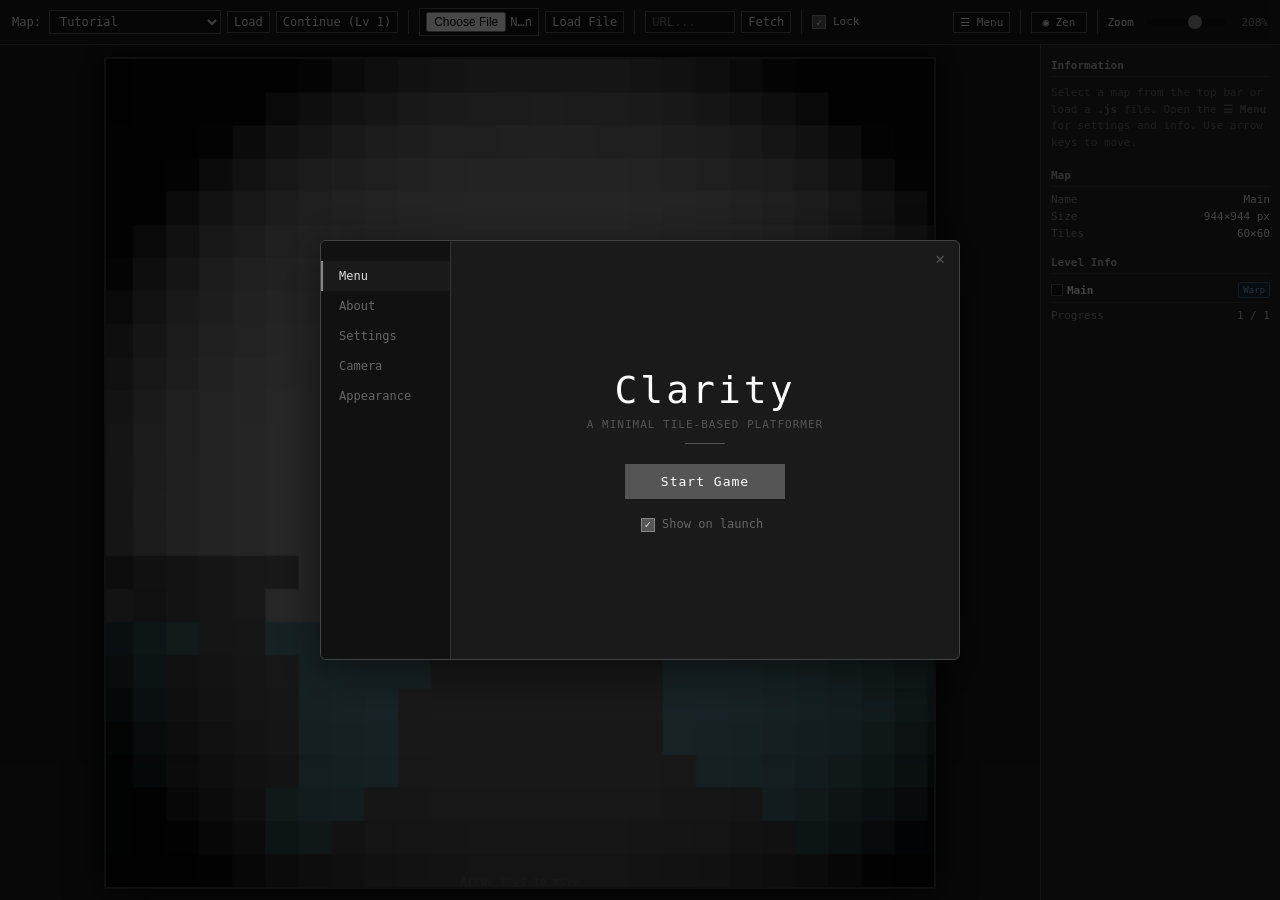
<file: index.html>
<!DOCTYPE html>
<html>
<head>
    <title>Clarity</title>
    <meta name="viewport" content="width=device-width, initial-scale=1.0, maximum-scale=1.0, user-scalable=no">
    <style>
        * { box-sizing: border-box; margin: 0; padding: 0; }
        html, body {
            height: 100%;
            overflow: hidden;
        }
        body {
            font-family: monospace;
            background: #1a1a1a;
            color: #ddd;
            font-size: 13px;
            display: flex;
            flex-direction: column;
        }
        button, input, select {
            font-family: monospace;
            font-size: 12px;
            background: #111;
            color: #ddd;
            border: 1px solid #555;
            padding: 3px 6px;
            cursor: pointer;
        }
        button:hover { background: #333; }
        button.active { background: #444; color: #fff; border-color: #888; }
        label { margin-right: 6px; font-size: 12px; color: #ddd; white-space: nowrap; }
        input[type="checkbox"] {
            -webkit-appearance: none;
            appearance: none;
            width: 14px;
            height: 14px;
            margin: 0;
            border: 1px solid #555;
            background: #111;
            cursor: pointer;
            vertical-align: middle;
            position: relative;
            flex-shrink: 0;
        }
        input[type="checkbox"]:checked {
            background: #555;
            border-color: #888;
        }
        input[type="checkbox"]:checked::after {
            content: '✓';
            position: absolute;
            inset: 0;
            display: flex;
            align-items: center;
            justify-content: center;
            font-size: 11px;
            line-height: 1;
            color: #ddd;
        }
        input[type="radio"] {
            -webkit-appearance: none;
            appearance: none;
            width: 14px;
            height: 14px;
            margin: 0;
            border: 1px solid #555;
            background: #111;
            cursor: pointer;
            vertical-align: middle;
            flex-shrink: 0;
            border-radius: 50%;
            position: relative;
        }
        input[type="radio"]:checked {
            background: #555;
            border-color: #888;
        }
        input[type="radio"]:checked::after {
            content: '';
            position: absolute;
            inset: 3px;
            border-radius: 50%;
            background: #ddd;
        }

        #topbar {
            display: flex;
            flex-wrap: wrap;
            gap: 6px;
            align-items: center;
            padding: 8px 12px;
            border-bottom: 1px solid #444;
            flex-shrink: 0;
            background: #1a1a1a;
            z-index: 10;
        }
        #topbar .sep {
            width: 1px;
            height: 24px;
            background: #555;
            margin: 0 4px;
            flex-shrink: 0;
        }
        #topbar .left {
            display: flex;
            align-items: center;
            gap: 6px;
            flex-wrap: wrap;
            flex: 1;
            min-width: 0;
        }
        #topbar .right {
            display: flex;
            align-items: center;
            gap: 6px;
            flex-shrink: 0;
        }
        #topbar select { min-width: 120px; cursor: pointer; }
        #topbar input[type="text"] { width: 100px; }
        #topbar input[type="range"] {
            width: 80px;
            vertical-align: middle;
            background: #111;
            cursor: pointer;
            -webkit-appearance: none;
            appearance: none;
            height: 4px;
            border-radius: 2px;
            border: none;
            outline: none;
        }
        #topbar input[type="range"]::-webkit-slider-thumb {
            -webkit-appearance: none;
            appearance: none;
            width: 14px;
            height: 14px;
            border-radius: 50%;
            background: #888;
            cursor: pointer;
            border: none;
        }
        .menu-page input[type="range"] {
            width: 120px;
            vertical-align: middle;
            background: #222;
            cursor: pointer;
            -webkit-appearance: none;
            appearance: none;
            height: 4px;
            border-radius: 2px;
            border: none;
            outline: none;
        }
        .menu-page input[type="range"]::-webkit-slider-thumb {
            -webkit-appearance: none;
            appearance: none;
            width: 14px;
            height: 14px;
            border-radius: 50%;
            background: #888;
            cursor: pointer;
            border: none;
        }
        .menu-page input[type="range"]::-moz-range-thumb {
            width: 14px;
            height: 14px;
            border-radius: 50%;
            background: #888;
            cursor: pointer;
            border: none;
        }
        #topbar input[type="range"]::-moz-range-thumb {
            width: 14px;
            height: 14px;
            border-radius: 50%;
            background: #888;
            cursor: pointer;
            border: none;
        }
        #topbar input[type="file"] {
            max-width: 120px;
            cursor: pointer;
        }
        #zoom-label {
            font-size: 11px;
            color: #888;
            min-width: 36px;
            text-align: right;
        }
        #zen-btn {
            font-size: 11px;
            padding: 3px 10px;
        }

        #main {
            display: flex;
            flex: 1;
            min-height: 0;
            overflow: hidden;
        }

        #game-area {
            flex: 1;
            min-width: 0;
            display: flex;
            flex-direction: column;
            align-items: center;
            justify-content: center;
            padding: 12px;
            overflow: hidden;
            position: relative;
        }
        #game-area.zen {
            background: #000;
        }
        #canvas-wrap {
            display: flex;
            align-items: center;
            justify-content: center;
            overflow: visible;
            flex-shrink: 0;
        }
        #canvas {
            display: block;
            border: 1px solid #333;
            box-shadow: 0 0 16px 2px rgba(0,0,0,0.8);
            transform-origin: center center;
            transition: transform 0.15s ease;
            image-rendering: auto;
        }
        #game-area.zen #canvas {
            border-color: transparent;
            box-shadow: 0 0 32px 8px rgba(255,255,255,0.04);
        }

        #game-controls-hint {
            position: absolute;
            bottom: 12px;
            left: 50%;
            transform: translateX(-50%);
            font-size: 11px;
            color: #555;
            pointer-events: none;
            opacity: 1;
            transition: opacity 0.3s;
        }
        #game-area.zen #game-controls-hint {
            opacity: 0;
        }

        #mobile-controls {
            position: absolute;
            inset: 0;
            z-index: 50;
            display: none;
            flex-direction: row;
            touch-action: none;
            user-select: none;
            -webkit-user-select: none;
            -webkit-touch-callout: none;
        }
        #mobile-controls.visible {
            display: flex;
        }
        .touch-zone {
            height: 100%;
            display: flex;
            flex-direction: column;
            align-items: center;
            justify-content: flex-end;
            -webkit-tap-highlight-color: transparent;
            position: relative;
        }
        #touch-left {
            width: 15%;
        }
        #touch-right {
            width: 15%;
        }
        .touch-spacer {
            flex: 1;
            pointer-events: none;
        }
        #touch-jump {
            width: 20%;
        }
        .touch-zone-label {
            pointer-events: none;
            font-family: monospace;
            font-size: 32px;
            color: rgba(255,255,255,0.12);
            text-shadow: 0 0 12px rgba(0,0,0,0.5);
            margin-bottom: -36px;
            opacity: 0;
        }

        #side-panel {
            width: 240px;
            flex-shrink: 0;
            border-left: 1px solid #444;
            background: #222;
            padding: 10px;
            overflow-y: auto;
            display: flex;
            flex-direction: column;
            gap: 8px;
            transition: width 0.25s, padding 0.25s, border-color 0.25s, opacity 0.25s;
        }
        #side-panel.closed {
            width: 0;
            padding: 0;
            border-color: transparent;
            overflow: hidden;
            opacity: 0;
        }
        .side-section {
            margin-bottom: 2px;
        }
        .side-section .section-header {
            font-weight: bold;
            font-size: 11px;
            color: #aaa;
            padding: 4px 0;
            border-bottom: 1px solid #333;
            margin-bottom: 4px;
            user-select: none;
        }
        .side-section .control-row {
            display: flex;
            align-items: center;
            justify-content: space-between;
            padding: 2px 0;
            font-size: 11px;
            gap: 4px;
        }
        .side-section .control-row .ctrl-label {
            color: #888;
            flex-shrink: 0;
            font-size: 11px;
        }
        .side-section .control-row .ctrl-label.on {
            color: #aaa;
        }
        .side-section .control-row .ctrl-val {
            color: #ddd;
            min-width: 28px;
            text-align: right;
            font-size: 11px;
        }
        .side-section input[type="range"] {
            width: 70px;
            flex-shrink: 0;
            vertical-align: middle;
            background: #111;
            cursor: pointer;
            -webkit-appearance: none;
            appearance: none;
            height: 3px;
            border-radius: 2px;
            border: none;
            outline: none;
        }
        .side-section input[type="range"]::-webkit-slider-thumb {
            -webkit-appearance: none;
            appearance: none;
            width: 10px;
            height: 10px;
            border-radius: 50%;
            background: #888;
            cursor: pointer;
            border: none;
        }
        .side-section input[type="range"]::-moz-range-thumb {
            width: 10px;
            height: 10px;
            border-radius: 50%;
            background: #888;
            cursor: pointer;
            border: none;
        }
        .side-section select {
            font-family: monospace;
            font-size: 10px;
            background: #111;
            color: #ddd;
            border: 1px solid #555;
            padding: 1px 2px;
            cursor: pointer;
            width: 72px;
            flex-shrink: 0;
        }
        .side-section .ctrl-checkbox {
            display: flex;
            align-items: center;
            gap: 6px;
            padding: 2px 0;
            cursor: pointer;
            color: #aaa;
            font-size: 11px;
        }
        .side-section .ctrl-checkbox input[type="checkbox"] {
            margin: 0;
            flex-shrink: 0;
        }
        .side-section .trail-sub {
            padding-left: 18px;
        }
        .side-section .info-row {
            display: flex;
            justify-content: space-between;
            padding: 2px 0;
            font-size: 11px;
        }
        .side-section .info-row .label {
            color: #888;
        }
        .side-section .info-row .value {
            color: #ddd;
        }
        .side-section .info-row .value.highlight {
            color: #bbb;
        }
        .side-section[data-dev].hidden {
            display: none;
        }
        #loading-overlay {
            display: none;
            position: fixed;
            inset: 0;
            background: rgba(0,0,0,0.5);
            z-index: 100;
            align-items: center;
            justify-content: center;
            font-size: 14px;
            color: #888;
        }
        #loading-overlay.visible {
            display: flex;
        }

        #level-info {
            text-align: center;
            font-size: 11px;
            color: #666;
            padding: 4px 0;
        }
        .level-info-row {
            display: flex;
            align-items: center;
            justify-content: space-between;
            padding: 2px 0;
            font-size: 11px;
            gap: 4px;
        }
        .level-info-row .level-name {
            color: #888;
            flex: 1;
            min-width: 0;
            overflow: hidden;
            text-overflow: ellipsis;
            white-space: nowrap;
        }
        .level-info-row .level-name.found {
            color: #ddd;
        }
        .level-info-row .level-name.hidden {
            color: #555;
            font-style: italic;
        }
        .warp-btn {
            font-size: 9px;
            padding: 0 4px;
            cursor: pointer;
            background: #1a2a3a;
            border: 1px solid #3a5a7a;
            color: #7ab;
            flex-shrink: 0;
            border-radius: 2px;
            line-height: 1.6;
        }
        .warp-btn:hover {
            background: #2a3a5a;
        }
        .level-cb {
            width: 12px;
            height: 12px;
            flex-shrink: 0;
            border: 1px solid #555;
            background: #111;
            position: relative;
            display: flex;
            align-items: center;
            justify-content: center;
            font-size: 9px;
            line-height: 1;
        }
        .level-cb.completed {
            border-color: #3a6a3a;
            background: #2a4a2a;
        }
        .level-cb.treasure {
            border-color: #aa8800;
            background: #443300;
        }
        .level-cb.treasure.completed {
            border-color: #d4a800;
            background: #665500;
        }
        .level-name.hidden.treasure {
            color: #aa8800;
        }
        .level-name.found.treasure {
            color: #d4a800;
        }
        #level-list {
            margin-bottom: 4px;
            padding: 2px 0;
            border-bottom: 1px solid #333;
        }

        /* ---- Menu Overlay ---- */
        #menu-overlay {
            display: flex;
            position: fixed;
            inset: 0;
            background: rgba(0,0,0,0.7);
            z-index: 500;
            align-items: center;
            justify-content: center;
            opacity: 1;
            transition: opacity 0.3s;
        }
        #menu-overlay.hidden {
            opacity: 0;
            pointer-events: none;
        }
        #menu-modal {
            display: flex;
            width: 640px;
            height: 420px;
            background: #1a1a1a;
            border: 1px solid #444;
            border-radius: 6px;
            box-shadow: 0 8px 48px rgba(0,0,0,0.6);
            overflow: hidden;
            position: relative;
        }
        #menu-sidebar {
            width: 130px;
            flex-shrink: 0;
            background: #111;
            border-right: 1px solid #333;
            padding: 20px 0;
            display: flex;
            flex-direction: column;
        }
        .menu-nav-item {
            padding: 8px 16px;
            font-size: 12px;
            color: #666;
            cursor: pointer;
            user-select: none;
            border-left: 2px solid transparent;
            transition: color 0.15s, border-color 0.15s, background 0.15s;
        }
        .menu-nav-item:hover {
            color: #bbb;
            background: #1a1a1a;
        }
        .menu-nav-item.active {
            color: #ddd;
            border-left-color: #888;
            background: #1a1a1a;
        }
        #menu-content {
            flex: 1;
            padding: 28px;
            display: flex;
            flex-direction: column;
            align-items: center;
            justify-content: center;
        }
        .menu-page {
            display: none;
            width: 100%;
            text-align: center;
        }
        .menu-page.active {
            display: block;
        }
        .menu-page h1 {
            font-size: 38px;
            margin: 0 0 6px 0;
            color: #fff;
            font-weight: normal;
            letter-spacing: 3px;
        }
        .menu-page .subtitle {
            font-size: 11px;
            color: #555;
            margin: 0 0 6px 0;
            letter-spacing: 1px;
        }
        .menu-page .divider {
            width: 40px;
            height: 1px;
            background: #555;
            margin: 12px auto 20px;
        }
        .menu-page .btn-start {
            display: inline-block;
            padding: 10px 36px;
            font-size: 13px;
            background: #555;
            color: #fff;
            border: none;
            cursor: pointer;
            font-family: monospace;
            letter-spacing: 1px;
            transition: background 0.15s;
        }
        .menu-page .btn-start:hover {
            background: #777;
        }
        .menu-page .about-text {
            font-size: 12px;
            color: #999;
            line-height: 1.7;
            text-align: left;
            max-width: 380px;
        }
        .menu-page .about-text a {
            color: #aaa;
            text-decoration: none;
        }
        .menu-page .placeholder-text {
            font-size: 13px;
            color: #555;
        }
        #menu-close {
            position: absolute;
            top: 6px;
            right: 8px;
            background: none;
            border: none;
            color: #555;
            font-size: 16px;
            cursor: pointer;
            padding: 2px 6px;
            z-index: 10;
            font-family: monospace;
        }
        #menu-close:hover {
            color: #ddd;
        }

        /* ---- Progress Reset ---- */
        .clear-progress-btn, .danger-btn {
            display: block;
            width: 100%;
            padding: 8px 12px;
            font-size: 12px;
            cursor: pointer;
            background: #3a1a1a;
            border: 1px solid #6a3a3a;
            color: #e88;
            margin-top: 8px;
            text-align: center;
        }
        .clear-progress-btn:hover, .danger-btn:hover {
            background: #5a2a2a;
        }
        .reset-level-btn {
            font-size: 10px;
            padding: 1px 5px;
            cursor: pointer;
            background: #3a1a1a;
            border: 1px solid #6a3a3a;
            color: #e88;
            flex-shrink: 0;
            border-radius: 2px;
        }
        .reset-level-btn:hover {
            background: #5a2a2a;
        }
        .confirm-overlay {
            position: fixed;
            inset: 0;
            background: rgba(0,0,0,0.6);
            z-index: 600;
            display: flex;
            align-items: center;
            justify-content: center;
        }
        .confirm-box {
            background: #222;
            border: 2px solid #555;
            border-radius: 4px;
            padding: 20px 24px;
            min-width: 280px;
            box-shadow: 0 8px 32px rgba(0,0,0,0.6);
            text-align: center;
        }
        .confirm-box p {
            font-size: 13px;
            color: #ccc;
            margin: 0 0 16px 0;
            line-height: 1.5;
        }
        .confirm-actions {
            display: flex;
            gap: 10px;
            justify-content: center;
        }
        .confirm-danger {
            background: #5a1a1a;
            border: 1px solid #8a3a3a;
            color: #f88;
            padding: 6px 20px;
            font-size: 13px;
            cursor: pointer;
            font-family: monospace;
        }
        .confirm-danger:hover {
            background: #7a2a2a;
        }
        .confirm-cancel {
            background: #333;
            border: 1px solid #555;
            color: #ccc;
            padding: 6px 20px;
            font-size: 13px;
            cursor: pointer;
            font-family: monospace;
        }
        .confirm-cancel:hover {
            background: #444;
        }
    </style>
    <script type="text/javascript" src="Clarity.js"></script>
</head>
<body>

    <div id="topbar">
        <div class="left">
            <label for="map-select" style="margin-right:2px;">Map:</label>
            <select id="map-select"></select>
            <button onclick="loadSelected()">Load</button>
            <button id="continue-btn" onclick="continueGame()" title="Continue from last played level" style="display:none;">Continue</button>
            <span class="sep"></span>
            <input type="file" id="file-input" accept=".js">
            <button onclick="loadFile()">Load File</button>
            <span class="sep"></span>
            <input type="text" id="url-input" placeholder="URL..." style="width:90px;">
            <button onclick="loadURL()">Fetch</button>
            <span class="sep"></span>
            <label style="font-size:11px;">
                <input type="checkbox" id="viewport" onchange="onLockChange(this.checked)"/> Lock
            </label>
        </div>
        <div class="right">
            <button onclick="showMenu()" title="Main menu" style="font-size:11px;">☰ Menu</button>
            <span class="sep"></span>
            <button id="zen-btn" onclick="toggleZen()" title="Toggle zen mode">◉ Zen</button>
            <span class="sep"></span>
            <label for="zoom-slider" style="font-size:11px;">Zoom</label>
            <input type="range" id="zoom-slider" min="25" max="300" value="100">
            <span id="zoom-label">100%</span>
        </div>
    </div>

    <div id="main">
        <div id="game-area">
            <div id="canvas-wrap">
                <canvas id="canvas"></canvas>
            </div>
            <div id="mobile-controls">
                <div id="touch-left" class="touch-zone" data-zone="left">
                    <span class="touch-zone-label">◀</span>
                </div>
                <div id="touch-right" class="touch-zone" data-zone="right">
                    <span class="touch-zone-label">▶</span>
                </div>
                <div id="touch-spacer" class="touch-spacer"></div>
                <div id="touch-jump" class="touch-zone" data-zone="jump">
                    <span class="touch-zone-label">▲</span>
                </div>
            </div>
            <div id="game-controls-hint">Arrow keys to move</div>
        </div>
        <div id="side-panel">
            <div class="side-section">
                <div class="section-header">Information</div>
                <p style="font-size:11px;color:#666;line-height:1.5;padding:4px 0;">
                    Select a map from the top bar or load a <strong>.js</strong> file.
                    Open the <strong>☰ Menu</strong> for settings and info.
                    Use arrow keys to move.
                </p>
            </div>
            <div class="side-section">
                <div class="section-header">Map</div>
                <div class="info-row"><span class="label">Name</span><span class="value" id="info-name">—</span></div>
                <div class="info-row"><span class="label">Size</span><span class="value" id="info-size">—</span></div>
                <div class="info-row"><span class="label">Tiles</span><span class="value" id="info-tiles">—</span></div>
            </div>
            <div class="side-section" data-dev="player">
                <div class="section-header">Player</div>
                <div class="info-row"><span class="label">Position</span><span class="value highlight" id="info-pos">—</span></div>
                <div class="info-row"><span class="label">Velocity</span><span class="value" id="info-vel">—</span></div>
                <div class="info-row"><span class="label">On floor</span><span class="value" id="info-floor">—</span></div>
            </div>
            <div class="side-section">
                <div class="section-header">Level Info</div>
                <div id="level-list"></div>
                <button id="return-home-btn" onclick="returnToHub()" style="display:none;width:100%;margin-bottom:4px;padding:4px 8px;background:#2a4a5a;border-color:#3a6a8a;color:#7ab;cursor:pointer;">↩ Return to Home Map</button>
                <div class="info-row"><span class="label">Progress</span><span class="value highlight" id="info-progress">—</span></div>
            </div>
            <div class="side-section" data-dev="performance">
                <div class="section-header">Performance</div>
                <div class="info-row"><span class="label">FPS</span><span class="value" id="info-fps">—</span></div>
                <div class="info-row"><span class="label">Zoom</span><span class="value" id="info-zoom">100%</span></div>
            </div>
        </div>
    </div>

    <div id="loading-overlay">Loading map…</div>

    <div id="menu-overlay">
        <div id="menu-modal">
            <button id="menu-close" onclick="hideMenu()">✕</button>
            <div id="menu-sidebar">
                <div class="menu-nav-item active" data-page="splash">Menu</div>
                <div class="menu-nav-item" data-page="about">About</div>
                <div class="menu-nav-item" data-page="settings">Settings</div>
                <div class="menu-nav-item" data-page="camera">Camera</div>
                <div class="menu-nav-item" data-page="appearance">Appearance</div>
            </div>
            <div id="menu-content">
                <div id="page-splash" class="menu-page active">
                    <h1>Clarity</h1>
                    <p class="subtitle">A MINIMAL TILE-BASED PLATFORMER</p>
                    <div class="divider"></div>
                    <button class="btn-start" onclick="hideMenu()">Start Game</button>
                    <p style="margin-top:18px;font-size:11px;color:#555;">
                        <label style="color:#666;cursor:pointer;">
                            <input type="checkbox" id="chk-splash" onchange="saveSetting('showSplash', this.checked)" checked style="vertical-align:middle;">
                            Show on launch
                        </label>
                    </p>
                </div>
                <div id="page-about" class="menu-page">
                    <h1>About</h1>
                    <div class="divider"></div>
                    <p class="about-text">
                        Clarity is a simple 2D platformer engine built with pure JavaScript and Canvas.
                        Navigate tile-based worlds, collect keys, unlock doors, and reach the goal.
                        Originally created by
                        <a href="https://github.com/dissimulate/Clarity/" target="_blank">dissimulate</a>.
                    </p>
                </div>
                <div id="page-settings" class="menu-page">
                    <h1>Settings</h1>
                    <div class="divider"></div>
                    <div style="text-align:left;max-width:380px;margin:0 auto;font-size:12px;">
                        <p style="margin-bottom:10px;color:#aaa;">General</p>
                        <label style="display:flex;align-items:center;gap:8px;padding:6px 0;color:#ccc;cursor:pointer;">
                            <input type="checkbox" id="chk-splash-settings" onchange="saveSetting('showSplash', this.checked)" checked>
                            Show splash screen on launch
                        </label>
                        <p style="margin-bottom:8px;color:#aaa;margin-top:16px;border-top:1px solid #333;padding-top:12px;">Progress</p>
                        <button class="clear-progress-btn" onclick="confirmClearAllProgress()">Clear All Level Progress</button>
                    </div>
                </div>
                <div id="page-appearance" class="menu-page">
                    <h1>Appearance</h1>
                    <div class="divider"></div>
                    <div style="text-align:left;max-width:380px;margin:0 auto;font-size:12px;">
                        <p style="margin-bottom:10px;color:#aaa;border-top:1px solid #333;padding-top:12px;">Side Panel</p>
                        <label style="display:flex;align-items:center;gap:8px;padding:6px 0;color:#ccc;cursor:pointer;">
                            <input type="checkbox" id="chk-show-player" onchange="saveSetting('showPlayer', this.checked)">
                            Show player info
                        </label>
                        <label style="display:flex;align-items:center;gap:8px;padding:6px 0;color:#ccc;cursor:pointer;">
                            <input type="checkbox" id="chk-show-perf" onchange="saveSetting('showPerf', this.checked)">
                            Show performance
                        </label>
                    </div>
                </div>
                <div id="page-camera" class="menu-page">
                    <h1>Camera</h1>
                    <div class="divider"></div>
                    <div style="text-align:left;max-width:380px;margin:0 auto;font-size:12px;">
                        <p style="margin-bottom:10px;color:#aaa;">Mode</p>
                        <label style="display:flex;align-items:center;gap:8px;padding:6px 0;color:#ccc;cursor:pointer;">
                            <input type="radio" name="cameraMode" value="follow" onchange="saveSetting('cameraMode', 'follow')">
                            Follow &mdash; smooth camera with slight delay
                        </label>
                        <label style="display:flex;align-items:center;gap:8px;padding:6px 0;color:#ccc;cursor:pointer;">
                            <input type="radio" name="cameraMode" value="locked" onchange="saveSetting('cameraMode', 'locked')">
                            Locked &mdash; perfectly centered on player
                        </label>
                        <p style="margin-bottom:10px;color:#aaa;margin-top:20px;border-top:1px solid #333;padding-top:14px;">Reset</p>
                        <button class="danger-btn" onclick="confirmResetSettings()">Reset All Settings to Defaults</button>
                    </div>
                </div>
            </div>
        </div>
    </div>

    <script type="text/javascript">

        window.requestAnimFrame =
            window.requestAnimationFrame ||
            window.webkitRequestAnimationFrame ||
            window.mozRequestAnimationFrame ||
            window.oRequestAnimationFrame ||
            window.msRequestAnimationFrame ||
            function(callback) {
                return window.setTimeout(callback, 1000 / 60);
        };

        var canvas = document.getElementById('canvas'),
            ctx    = canvas.getContext('2d');

        var dpr = Math.max(1, Math.round(window.devicePixelRatio || 1));
        var VP_W = 400;
        var VP_H = 400;
        var zoom = 1;

        function resizeCanvas() {
            canvas.width = VP_W * dpr;
            canvas.height = VP_H * dpr;
            canvas.style.width = VP_W + 'px';
            canvas.style.height = VP_H + 'px';
        }
        resizeCanvas();

        var game = new Clarity();
        game.set_viewport(VP_W, VP_H);

        game.onCheckWorldCompleted = function(worldName) {
            if (isWorldFullyCompleted(worldName)) return true;
            var lc = loadLevelCounts();
            var key = worldName.replace(/[^a-zA-Z0-9]/g, '').toLowerCase();
            for (var wn in lc) {
                if (wn.replace(/[^a-zA-Z0-9]/g, '').toLowerCase() === key) return isWorldFullyCompleted(wn);
            }
            return false;
        };

        game.onPromptLevelPortalReentry = function(portal, confirmFn) {
            showLevelPortalPrompt(portal, confirmFn);
        };

        game.onBeforePortalExit = function(levelIndex, state) {
            if (game.modularData) {
                saveLevelState(game.modularData.name, levelIndex, state);
            }
        };

        game.onLoadExternalPortal = function(portal, targetIndex) {
            var file = portal.portalTargetFile;
            if (file) {
                _portalTargetIndex = targetIndex >= 0 ? targetIndex : 0;
                loadMap('maps/' + file);
            }
        };

        var _pendingPortalReturn = null;
        var _worldDataCache = {};
        var _portalTargetIndex = -1;

        game.onLevelCompleted = function(levelIndex) {
            if (game.modularData) {
                saveCompletion(game.modularData.name, levelIndex);
                updateLevelInfoPanel();
            }
        };

        game.onAllLevelsCompleted = function(worldName) {
            if (game.portalReturnWorld && isWorldFullyCompleted(worldName)) {
                _pendingPortalReturn = {
                    returnWorld: game.portalReturnWorld,
                    returnIndex: game.portalReturnIndex,
                    returnState: game.portalReturnState
                };
                game.portalReturnWorld = null;
                game.portalReturnIndex = null;
                game.portalReturnState = null;
                loadMap('maps/' + _pendingPortalReturn.returnWorld + '.mod.js');
            }
        };

        var _origActivateCheckpoint = game.activateCheckpoint.bind(game);
        game.activateCheckpoint = function(tileId) {
            var ret = _origActivateCheckpoint(tileId);
            if (game.modularData && game.modularData.maps[game.modularIndex] && game.modularData.maps[game.modularIndex].type !== 'treasure') {
                var state = game.getLevelState();
                saveLevelState(game.modularData.name, game.modularIndex, state);
                saveLastPlayed(game.modularData.name, game.modularIndex);
            }
            return ret;
        };

        function applyCameraMode() {
            var s = loadSettings();
            if (s.hasOwnProperty('cameraMode')) {
                game.camera_mode = s.cameraMode;
            } else {
                game.camera_mode = 'follow';
            }
            var radios = document.getElementsByName('cameraMode');
            for (var ri = 0; ri < radios.length; ri++) {
                radios[ri].checked = (radios[ri].value === game.camera_mode);
            }
        }

        function applyLockViewport() {
            var s = loadSettings();
            if (s.hasOwnProperty('lockViewport')) {
                game.limit_viewport = !!s.lockViewport;
                document.getElementById('viewport').checked = !!s.lockViewport;
            } else {
                game.limit_viewport = true;
                document.getElementById('viewport').checked = true;
            }
        }

        var _origLoadMap = game.load_map.bind(game);
        game.load_map = function (map) {
            var ret = _origLoadMap(JSON.parse(JSON.stringify(map)));
            updateLevelInfo();
            updateSidePanel();
            updateLevelInfoPanel();
            updatePortalBlockVisuals();
            applyLockViewport();
            applyCameraMode();
            return ret;
        };

        var _origLoadModularMap = game.loadModularMap.bind(game);
        game.loadModularMap = function (index) {
            var ret = _origLoadModularMap(index);
            if (game.modularData) {
                var mapInfo = game.modularData.maps[index];
                if (mapInfo && mapInfo.type !== 'treasure') {
                    saveLastPlayed(game.modularData.name, index);
                }
                saveCheckpoint(game.modularData.name, index);
                // Save level count for completion checking
                var nonTreasureCount = 0;
                game.modularData.maps.forEach(function (m) {
                    if (m.type !== 'treasure') nonTreasureCount++;
                });
                saveLevelCount(game.modularData.name, nonTreasureCount);
                updateLevelInfoPanel();
                updateContinueButton();
                // Handle pending portal return (return to hub after completing external world)
                if (_pendingPortalReturn && game.modularData.name === _pendingPortalReturn.returnWorld) {
                    var pr = _pendingPortalReturn;
                    _pendingPortalReturn = null;
                    if (pr.returnState) {
                        game.setLevelState(pr.returnState);
                    }
                }
            }
            updatePortalBlockVisuals();
            updateReturnHomeBtn();
            applyLockViewport();
            applyCameraMode();
            return ret;
        };

        game.onBeforeTreasureExit = function(levelIndex, state) {
            if (game.modularData) {
                saveLevelState(game.modularData.name, levelIndex, state);
            }
        };

        game.onCheckTreasureDiscovered = function(treasureId) {
            if (!game.modularData) return false;
            for (var i = 0; i < game.modularData.maps.length; i++) {
                if (game.modularData.maps[i].type === 'treasure' && game.modularData.maps[i].treasureId === treasureId) {
                    return isLevelDiscovered(game.modularData.name, i) || isLevelCompleted(game.modularData.name, i);
                }
            }
            return false;
        };

        game.onPromptTreasureReentry = function(treasureId, confirmFn) {
            var name = 'Treasure ' + treasureId;
            if (game.modularData) {
                for (var i = 0; i < game.modularData.maps.length; i++) {
                    if (game.modularData.maps[i].type === 'treasure' && game.modularData.maps[i].treasureId === treasureId) {
                        name = game.modularData.maps[i].name || name;
                        break;
                    }
                }
            }
            showTreasurePrompt(name, confirmFn);
        };
        
        function loadMapData(data) {
            game.modularData = null;
            game.source_map = JSON.parse(JSON.stringify(data));
            game.checkpoint = null;
            game.oneTimeTriggered = {};
            game._savedLevelState = null;
            game.load_map(data);
            game.limit_viewport = document.getElementById('viewport').checked;
            updateLevelInfoPanel();
        }
        
        function loadModularData(data) {
            _worldDataCache[data.name] = data;
            game.modularData = JSON.parse(JSON.stringify(data));
            game.modularIndex = 0;
            game.checkpoint = null;
            game.oneTimeTriggered = {};
            game._savedLevelState = null;
            var targetIndex = _portalTargetIndex >= 0 ? _portalTargetIndex : 0;
            _portalTargetIndex = -1;
            game.loadModularMap(targetIndex);
            updateLevelInfoPanel();
            updateContinueButton();
        }

        function updateContinueButton() {
            var btn = document.getElementById('continue-btn');
            var last = loadLastPlayed();
            var show = last && game.modularData && last.worldName === game.modularData.name;
            if (btn) {
                btn.style.display = show ? '' : 'none';
                if (show) btn.textContent = 'Continue (Lv ' + (last.levelIndex + 1) + ')';
            }
        }

        function continueGame() {
            var last = loadLastPlayed();
            if (!last || !game.modularData || last.worldName !== game.modularData.name) return;
            var idx = last.levelIndex;
            if (idx < 0 || idx >= game.modularData.maps.length) return;
            game.checkpoint = null;
            game._savedLevelState = null;
            game.loadModularMap(idx);
            var saved = loadLevelState(game.modularData.name, idx);
            if (saved) {
                game.setLevelState(saved);
            }
        }

        /* ---- UI Updates ---- */

        function updateLevelInfo() {
            var info = document.getElementById('level-info');
            if (!info) return;
            if (game.modularData && game.current_map) {
                var curMap = game.modularData.maps[game.modularIndex];
                var treasureTag = curMap && curMap.type === 'treasure' ? ' [Treasure]' : '';
                info.textContent = game.modularData.name + ' — ' + (game.current_map.name || 'Level ' + (game.modularIndex + 1)) + treasureTag + ' (' + (game.modularIndex + 1) + '/' + game.modularData.maps.length + ')';
            } else if (game.current_map) {
                info.textContent = game.current_map.name || '';
            } else {
                info.textContent = '';
            }
        }

        /* ---- Checkpoints (localStorage) ---- */

        function loadCheckpoints() {
            try {
                var raw = localStorage.getItem('clarity-checkpoints');
                return raw ? JSON.parse(raw) : {};
            } catch (e) {
                return {};
            }
        }

        function saveCheckpoint(worldName, levelIndex) {
            var cps = loadCheckpoints();
            if (!cps[worldName]) cps[worldName] = {};
            cps[worldName][String(levelIndex)] = true;
            try {
                localStorage.setItem('clarity-checkpoints', JSON.stringify(cps));
            } catch (e) {}
        }

        function isLevelDiscovered(worldName, levelIndex) {
            var cps = loadCheckpoints();
            if (cps[worldName] && cps[worldName][String(levelIndex)]) return true;
            var comps = loadCompletions();
            return !!(comps[worldName] && comps[worldName][String(levelIndex)]);
        }

        /* ---- Level State Persistence (localStorage) ---- */

        function saveLevelState(worldName, levelIndex, state) {
            var states = loadLevelStates();
            if (!states[worldName]) states[worldName] = {};
            states[worldName][String(levelIndex)] = state;
            try { localStorage.setItem('clarity-level-states', JSON.stringify(states)); } catch (e) {}
        }

        function loadLevelStates() {
            try {
                var raw = localStorage.getItem('clarity-level-states');
                return raw ? JSON.parse(raw) : {};
            } catch (e) { return {}; }
        }

        function loadLevelState(worldName, levelIndex) {
            var states = loadLevelStates();
            return (states[worldName] && states[worldName][String(levelIndex)]) || null;
        }

        function saveLastPlayed(worldName, levelIndex) {
            try { localStorage.setItem('clarity-last-played', JSON.stringify({ worldName: worldName, levelIndex: levelIndex, timestamp: Date.now() })); } catch (e) {}
        }

        function loadLastPlayed() {
            try {
                var raw = localStorage.getItem('clarity-last-played');
                return raw ? JSON.parse(raw) : null;
            } catch (e) { return null; }
        }

        /* ---- Completions (localStorage) ---- */

        function loadCompletions() {
            try {
                var raw = localStorage.getItem('clarity-completions');
                return raw ? JSON.parse(raw) : {};
            } catch (e) {
                return {};
            }
        }

        function saveCompletion(worldName, levelIndex) {
            var comps = loadCompletions();
            if (!comps[worldName]) comps[worldName] = {};
            comps[worldName][String(levelIndex)] = true;
            try {
                localStorage.setItem('clarity-completions', JSON.stringify(comps));
            } catch (e) {}
        }

        function isLevelCompleted(worldName, levelIndex) {
            var comps = loadCompletions();
            return !!(comps[worldName] && comps[worldName][String(levelIndex)]);
        }

        function updateLevelInfoPanel() {
            var list = document.getElementById('level-list');
            if (!list) return;
            list.innerHTML = '';
            if (!game.modularData) return;

            var worldName = game.modularData.name;
            var maps = game.modularData.maps;

            maps.forEach(function(m, i) {
                var row = document.createElement('div');
                row.className = 'level-info-row';

                var discovered = isLevelDiscovered(worldName, i);
                var completed = isLevelCompleted(worldName, i);
                var cpEnabled = !!m.checkpoint;
                var canWarp = discovered || cpEnabled;
                var isTreasure = m.type === 'treasure';
                var isCurrent = i === game.modularIndex;

                var cb = document.createElement('span');
                cb.className = 'level-cb' + (completed ? ' completed' : '') + (isTreasure ? ' treasure' : '');
                cb.title = completed ? 'Completed' : 'Not completed';
                row.appendChild(cb);

                var nameSpan = document.createElement('span');
                nameSpan.className = 'level-name';
                if (isCurrent) nameSpan.style.fontWeight = 'bold';
                if (isTreasure) {
                    nameSpan.classList.add('treasure');
                    if (discovered || cpEnabled) {
                        nameSpan.textContent = m.name || 'Treasure ' + m.treasureId;
                        nameSpan.classList.add('found');
                    } else {
                        nameSpan.textContent = '???';
                        nameSpan.classList.add('hidden');
                    }
                } else {
                    nameSpan.textContent = m.name || 'Level ' + (i + 1);
                    if (discovered || cpEnabled) {
                        nameSpan.classList.add('found');
                    } else {
                        nameSpan.classList.add('hidden');
                    }
                }
                row.appendChild(nameSpan);

                if (canWarp) {
                    var btn = document.createElement('button');
                    btn.className = 'warp-btn';
                    btn.textContent = 'Warp';
                    btn.title = 'Warp to ' + (m.name || 'Level ' + (i + 1));
                    btn.onclick = function() { confirmWarp(i, m); };
                    row.appendChild(btn);
                }

                list.appendChild(row);
            });
        }

        function confirmWarp(index, mapData) {
            var name = mapData.name || 'Level ' + (index + 1);
            showConfirmDialog(
                'Warp to <strong>' + name + '</strong>?',
                function() { warpToLevel(index); },
                'Warp'
            );
        }

        function warpToLevel(index) {
            if (!game.modularData || index < 0 || index >= game.modularData.maps.length) return;
            game.checkpoint = null;
            game.loadModularMap(index);
            updateLevelInfoPanel();
        }

        /* ---- Progress Reset ---- */

        function showTreasurePrompt(name, onGo) {
            var overlay = document.createElement('div');
            overlay.className = 'confirm-overlay';
            overlay.innerHTML =
                '<div class="confirm-box" style="border-color:#aa8800;">' +
                '<p style="font-size:14px;color:#d4a800;margin-bottom:4px;">' + name + '</p>' +
                '<p style="font-size:12px;color:#aaa;margin:0 0 16px 0;">This treasure has been discovered.<br>Warp there now?</p>' +
                '<div class="confirm-actions">' +
                '<button class="confirm-danger" style="background:#665500;border-color:#aa8800;color:#ffd700;">Go</button>' +
                '<button class="confirm-cancel">Ignore</button>' +
                '</div></div>';

            var dismissTimer = setTimeout(function() {
                overlay.remove();
                game.cancelTreasurePrompt();
            }, 10000);

            game.onTreasurePromptDismiss = function() {
                clearTimeout(dismissTimer);
                game.onTreasurePromptDismiss = null;
                overlay.remove();
            };

            overlay.querySelector('.confirm-danger').onclick = function() {
                clearTimeout(dismissTimer);
                game.onTreasurePromptDismiss = null;
                overlay.remove();
                onGo();
            };
            overlay.querySelector('.confirm-cancel').onclick = function() {
                clearTimeout(dismissTimer);
                game.onTreasurePromptDismiss = null;
                overlay.remove();
                game.cancelTreasurePrompt();
            };
            document.body.appendChild(overlay);
        }

        /* ---- Level Portal System ---- */

        function fetchWorldData(file, callback) {
            var oldHandler = window.loadModularData;
            var timer = setTimeout(function() {
                window.loadModularData = oldHandler;
                callback(null);
            }, 5000);
            window.loadModularData = function(data) {
                clearTimeout(timer);
                window.loadModularData = oldHandler;
                var tmp = document.getElementById('tmp-world-loader');
                if (tmp) tmp.remove();
                callback(data);
            };
            var script = document.createElement('script');
            script.src = 'maps/' + file;
            script.id = 'tmp-world-loader';
            script.onerror = function() {
                clearTimeout(timer);
                window.loadModularData = oldHandler;
                callback(null);
                this.remove();
            };
            document.head.appendChild(script);
        }

        function showLevelPortalPrompt(portal, onGo) {
            var worldName = portal.portalLevelName || portal.portalTargetWorld || 'Unknown';
            var selectedIndex = -1;

            var overlay = document.createElement('div');
            overlay.className = 'confirm-overlay';
            overlay.innerHTML =
                '<div class="confirm-box" style="border-color:#3a6a8a;width:360px;">' +
                '<p style="font-size:14px;color:#7ab;margin-bottom:4px;">' + worldName + '</p>' +
                '<div id="portal-level-list" style="max-height:200px;overflow-y:auto;margin:8px 0;font-size:12px;"></div>' +
                '<div class="confirm-actions">' +
                '<button class="confirm-danger" style="background:#2a4a5a;border-color:#3a6a8a;color:#7ab;">Play</button>' +
                '<button class="confirm-cancel">Cancel</button>' +
                '</div></div>';

            var levelListEl = overlay.querySelector('#portal-level-list');
            var playBtn = overlay.querySelector('.confirm-danger');
            var dismissed = false;

            function populateLevels(data) {
                levelListEl.innerHTML = '';
                var actualWorld = data ? data.name : portal.portalTargetWorld;
                if (!data || !data.maps) {
                    levelListEl.innerHTML = '<div style="color:#666;padding:4px;">' +
                        (isWorldFullyCompleted(actualWorld) ? '✓ Completed' : 'Not yet completed') + '</div>';
                    return;
                }

                var comps = loadCompletions();
                var worldComps = comps[actualWorld] || {};

                var firstUnfinished = -1;
                data.maps.forEach(function(m, i) {
                    var discovered = isLevelDiscovered(actualWorld, i);
                    var cpEnabled = !!m.checkpoint;
                    var canWarp = discovered || cpEnabled;
                    if (canWarp && m.type !== 'treasure' && !worldComps[String(i)]) {
                        if (firstUnfinished === -1) firstUnfinished = i;
                    }
                });
                selectedIndex = firstUnfinished >= 0 ? firstUnfinished : 0;

                data.maps.forEach(function(m, i) {
                    var discovered = isLevelDiscovered(actualWorld, i);
                    var cpEnabled = !!m.checkpoint;
                    var canWarp = discovered || cpEnabled;
                    var isTreasure = m.type === 'treasure';
                    var isCompleted = !!worldComps[String(i)];

                    var row = document.createElement('div');
                    row.style.cssText = 'padding:3px 6px;border-radius:3px;margin:1px 0;';
                    row.style.cursor = canWarp ? 'pointer' : 'default';
                    row.style.background = canWarp && i === selectedIndex ? '#2a4a5a' : 'transparent';

                    var cb = document.createElement('span');
                    cb.textContent = isCompleted ? '✓' : '○';
                    cb.style.color = isCompleted ? '#4CAF50' : (isTreasure ? '#ffd700' : '#888');
                    cb.style.marginRight = '6px';
                    row.appendChild(cb);

                    var nameSpan = document.createElement('span');
                    if (isTreasure) {
                        if (canWarp) {
                            nameSpan.textContent = m.treasureId || 'Treasure';
                            nameSpan.style.color = '#ffd700';
                        } else {
                            nameSpan.textContent = '???';
                            nameSpan.style.color = '#555';
                        }
                    } else if (canWarp) {
                        nameSpan.textContent = m.name || 'Level ' + (i + 1);
                        nameSpan.style.color = '#ccc';
                    } else {
                        nameSpan.textContent = '???';
                        nameSpan.style.color = '#555';
                    }
                    row.appendChild(nameSpan);

                    if (canWarp && isCompleted) {
                        var doneLabel = document.createElement('span');
                        doneLabel.textContent = ' ✓';
                        doneLabel.style.color = '#4CAF50';
                        row.appendChild(doneLabel);
                    }

                    if (canWarp) {
                        row.title = (isTreasure ? 'Treasure: ' : 'Level: ') + (m.name || 'Level ' + (i + 1));
                        row.onclick = function() {
                            dismissPrompt();
                            clearTimeout(dismissTimer);
                            game.onPortalPromptDismiss = null;
                            overlay.remove();
                            game.cancelPortalPrompt();
                            game._portalSelectedIndex = i;
                            onGo();
                        };
                    } else {
                        row.title = isTreasure ? 'Treasure (undiscovered)' : 'Level ' + (i + 1) + ' (undiscovered)';
                    }

                    levelListEl.appendChild(row);
                });
            }

            var data = _worldDataCache[portal.portalTargetWorld];
            if (!data && portal.portalTargetFile) {
                var rn = worldNameFromFile(portal.portalTargetFile);
                if (rn) data = _worldDataCache[rn];
            }
            if (data) {
                populateLevels(data);
            } else if (portal.portalTargetFile) {
                playBtn.disabled = true;
                playBtn.style.opacity = '0.5';
                playBtn.style.cursor = 'default';
                levelListEl.innerHTML = '<span style="color:#666;">Loading...</span>';
                fetchWorldData(portal.portalTargetFile, function(fetched) {
                    if (dismissed) return;
                    playBtn.disabled = false;
                    playBtn.style.opacity = '';
                    playBtn.style.cursor = '';
                    if (fetched) {
                        _worldDataCache[fetched.name] = fetched;
                        if (portal.portalTargetWorld && portal.portalTargetWorld !== fetched.name) {
                            _worldDataCache[portal.portalTargetWorld] = fetched;
                        }
                        levelListEl.innerHTML = '';
                        populateLevels(fetched);
                    } else {
                        levelListEl.innerHTML = '<div style="color:#666;padding:4px;">' +
                            (isWorldFullyCompleted(portal.portalTargetWorld) ? '✓ Completed' : 'Not yet completed') + '</div>';
                    }
                });
            } else {
                levelListEl.innerHTML = '<div style="color:#666;padding:4px;">' +
                    (isWorldFullyCompleted(portal.portalTargetWorld) ? '✓ Completed' : 'Not yet completed') + '</div>';
            }

            function dismissPrompt() {
                dismissed = true;
                document.removeEventListener('keydown', keyHandler);
            }

            var dismissTimer = setTimeout(function() {
                dismissPrompt();
                overlay.remove();
                game.cancelPortalPrompt();
            }, 15000);

            game.onPortalPromptDismiss = function() {
                dismissPrompt();
                clearTimeout(dismissTimer);
                game.onPortalPromptDismiss = null;
                overlay.remove();
            };

            overlay.querySelector('.confirm-danger').onclick = function() {
                dismissPrompt();
                clearTimeout(dismissTimer);
                game.onPortalPromptDismiss = null;
                overlay.remove();
                game.cancelPortalPrompt();
                game._portalSelectedIndex = selectedIndex;
                onGo();
            };
            overlay.querySelector('.confirm-cancel').onclick = function() {
                dismissPrompt();
                clearTimeout(dismissTimer);
                game.onPortalPromptDismiss = null;
                overlay.remove();
                game.cancelPortalPrompt();
            };
            document.body.appendChild(overlay);

            function keyHandler(e) {
                if (e.key === 'p' || e.key === 'P') {
                    dismissPrompt();
                    clearTimeout(dismissTimer);
                    game.onPortalPromptDismiss = null;
                    overlay.remove();
                    game.cancelPortalPrompt();
                    game._portalSelectedIndex = selectedIndex;
                    onGo();
                }
            }
            document.addEventListener('keydown', keyHandler);
        }

        function updateReturnHomeBtn() {
            var btn = document.getElementById('return-home-btn');
            if (btn) btn.style.display = game.portalReturnWorld ? '' : 'none';
        }

        function returnToHub() {
            if (!game.portalReturnWorld) return;

            var overlay = document.createElement('div');
            overlay.className = 'confirm-overlay';
            overlay.innerHTML =
                '<div class="confirm-box" style="border-color:#3a6a8a;">' +
                '<p style="font-size:14px;color:#7ab;margin-bottom:8px;">Leave level?</p>' +
                '<p style="font-size:12px;color:#aaa;margin:0 0 16px 0;">Your progress was saved at your last checkpoint.<br>You can resume from there.</p>' +
                '<div class="confirm-actions">' +
                '<button class="confirm-danger" style="background:#2a4a5a;border-color:#3a6a8a;color:#7ab;">Yes</button>' +
                '<button class="confirm-cancel">No</button>' +
                '</div></div>';

            var dismissTimer = setTimeout(function() {
                overlay.remove();
            }, 5000);

            overlay.querySelector('.confirm-danger').onclick = function() {
                clearTimeout(dismissTimer);
                overlay.remove();
                _pendingPortalReturn = {
                    returnWorld: game.portalReturnWorld,
                    returnIndex: game.portalReturnIndex,
                    returnState: game.portalReturnState
                };
                game.portalReturnWorld = null;
                game.portalReturnIndex = null;
                game.portalReturnState = null;
                loadMap('maps/' + _pendingPortalReturn.returnWorld + '.mod.js');
            };
            overlay.querySelector('.confirm-cancel').onclick = function() {
                clearTimeout(dismissTimer);
                overlay.remove();
            };
            document.body.appendChild(overlay);
        }

        function isWorldFullyCompleted(worldName) {
            if (!worldName) return false;
            // Check via modular data: if the world was ever loaded, we know its level count
            // Otherwise iterate over all completions for that world name
            var comps = loadCompletions();
            var worldComps = comps[worldName];
            if (!worldComps) return false;
            // We need to know how many non-treasure levels this world has.
            // Check if we have stored the level count for this world
            var levelCounts = loadLevelCounts();
            var count = levelCounts[worldName];
            if (!count) return false;
            return Object.keys(worldComps).length >= count;
        }

        function saveLevelCount(worldName, count) {
            var counts = loadLevelCounts();
            counts[worldName] = count;
            try { localStorage.setItem('clarity-level-counts', JSON.stringify(counts)); } catch (e) {}
        }

        function loadLevelCounts() {
            try {
                var raw = localStorage.getItem('clarity-level-counts');
                return raw ? JSON.parse(raw) : {};
            } catch (e) { return {}; }
        }

        function worldNameFromFile(file) {
            var fileKey = file.replace(/\.mod\.js$/i, '').replace(/[^a-zA-Z0-9]/g, '').toLowerCase();
            var lc = loadLevelCounts();
            for (var wn in lc) {
                if (wn.replace(/[^a-zA-Z0-9]/g, '').toLowerCase() === fileKey) return wn;
            }
            return null;
        }
        function resolveWorldName(portal) {
            if (portal.portalTargetFile) {
                var n = worldNameFromFile(portal.portalTargetFile);
                if (n) return n;
            }
            return portal.portalTargetWorld;
        }
        function updatePortalBlockVisuals() {
            if (!game.current_map || !game.current_map.keys) return;
            var changed = false;
            game.current_map.keys.forEach(function (k) {
                if (k.isLevelPortal) {
                    var wName = resolveWorldName(k);
                    var completed = isWorldFullyCompleted(wName);
                    var completedColour = '#4CAF50';
                    if (completed && k.colour !== completedColour) {
                        k.colour = completedColour;
                        changed = true;
                    }
                }
            });
        }

        /* ---- End Level Portal System ---- */

        function showConfirmDialog(message, onConfirm, confirmLabel) {
            if (confirmLabel === undefined) confirmLabel = 'Confirm';
            var overlay = document.createElement('div');
            overlay.className = 'confirm-overlay';
            overlay.innerHTML =
                '<div class="confirm-box">' +
                '<p>' + message + '</p>' +
                '<div class="confirm-actions">' +
                '<button class="confirm-danger">' + confirmLabel + '</button>' +
                '<button class="confirm-cancel">Cancel</button>' +
                '</div></div>';
            overlay.querySelector('.confirm-danger').onclick = function() {
                overlay.remove();
                onConfirm();
            };
            overlay.querySelector('.confirm-cancel').onclick = function() {
                overlay.remove();
            };
            document.body.appendChild(overlay);
        }

        function clearAllProgress() {
            try {
                localStorage.removeItem('clarity-checkpoints');
                localStorage.removeItem('clarity-completions');
                localStorage.removeItem('clarity-level-states');
                localStorage.removeItem('clarity-last-played');
            } catch (e) {}
            updateLevelInfoPanel();
            updateContinueButton();
        }

        function confirmClearAllProgress() {
            showConfirmDialog(
                'This will erase all discovered levels across all worlds.<br>Levels with built-in checkpoints will still be accessible.',
                clearAllProgress,
                'Clear'
            );
        }

        function resetLevelProgress(worldName, levelIndex) {
            var cps = loadCheckpoints();
            if (cps[worldName]) {
                delete cps[worldName][String(levelIndex)];
                try {
                    localStorage.setItem('clarity-checkpoints', JSON.stringify(cps));
                } catch (e) {}
            }
            updateLevelInfoPanel();
        }

        function updateSidePanel() {
            var map = game.current_map;
            document.getElementById('info-name').textContent = map ? (map.name || 'unnamed') : '—';
            document.getElementById('info-size').textContent = map ? (map.width_p + '×' + map.height_p + ' px') : '—';
            document.getElementById('info-tiles').textContent = map ? (map.data[0].length + '×' + map.data.length) : '—';
            document.getElementById('info-zoom').textContent = Math.round(zoom * 100) + '%';

            if (game.modularData && game.current_map) {
                document.getElementById('info-progress').textContent = (game.modularIndex + 1) + ' / ' + game.modularData.maps.length;
            } else {
                document.getElementById('info-progress').textContent = '—';
            }
        }

        function updatePlayerInfo() {
            if (!game.current_map || !game.tile_size) return;
            var px = game.player.loc.x / game.tile_size;
            var py = game.player.loc.y / game.tile_size;
            document.getElementById('info-pos').textContent = px.toFixed(1) + ', ' + py.toFixed(1);
            document.getElementById('info-vel').textContent = game.player.vel.x.toFixed(2) + ', ' + game.player.vel.y.toFixed(2);
            document.getElementById('info-floor').textContent = game.player.on_floor ? 'Yes' : 'No';
        }

        /* ---- Map Loading ---- */

        function loadMap(url) {
            var old = document.getElementById('map-script');
            if (old) old.remove();
            var script = document.createElement('script');
            script.id = 'map-script';
            script.src = url;
            document.getElementById('loading-overlay').classList.add('visible');
            script.onload = function() {
                document.getElementById('loading-overlay').classList.remove('visible');
            };
            script.onerror = function() {
                document.getElementById('loading-overlay').classList.remove('visible');
            };
            document.head.appendChild(script);
        }

        function mapManifest(list) {
            var sel = document.getElementById('map-select');
            list.forEach(function (m) {
                var opt = document.createElement('option');
                opt.value = m.file.indexOf('://') !== -1 || m.file.indexOf('//') === 0 ? m.file : 'maps/' + m.file;
                opt.textContent = m.name;
                sel.appendChild(opt);
            });
            // Always load Main.mod.js by default (the hub world)
            loadMap('maps/Main.mod.js');
        }

        function loadSelected() {
            var sel = document.getElementById('map-select');
            if (sel.value) {
                game.portalReturnWorld = null;
                game.portalReturnIndex = null;
                game.portalReturnState = null;
                updateReturnHomeBtn();
                loadMap(sel.value);
            }
        }

        function loadFile() {
            var file = document.getElementById('file-input').files[0];
            if (!file) return;
            loadMap(URL.createObjectURL(file));
        }

        function loadURL() {
            var url = document.getElementById('url-input').value.trim();
            if (url) loadMap(url);
        }

        var manifestScript = document.createElement('script');
        manifestScript.src = 'maps/manifest.js';
        document.head.appendChild(manifestScript);

        /* ---- Zen Mode ---- */

        var zenMode = false;

        function toggleZen() {
            zenMode = !zenMode;
            document.getElementById('game-area').classList.toggle('zen', zenMode);
            document.getElementById('side-panel').classList.toggle('closed', zenMode);
            document.getElementById('topbar').style.display = zenMode ? 'none' : '';
            document.getElementById('zen-btn').classList.toggle('active', zenMode);
            document.getElementById('zen-btn').textContent = zenMode ? '◉ Exit Zen' : '◉ Zen';

            if (isMobile) {
                var mc = document.getElementById('mobile-controls');
                if (zenMode) {
                    mc.classList.add('visible');
                    if (document.documentElement.requestFullscreen) {
                        document.documentElement.requestFullscreen().catch(function(){});
                    }
                    if (screen.orientation && screen.orientation.lock) {
                        screen.orientation.lock('landscape').catch(function(){});
                    }
                } else {
                    mc.classList.remove('visible');
                    if (document.exitFullscreen) {
                        document.exitFullscreen().catch(function(){});
                    }
                }
            }
        }

        document.addEventListener('keydown', function (e) {
            if (e.key === 'Escape' && zenMode) toggleZen();
        });

        /* ---- Mobile Detection & Touch Controls ---- */

        var isMobile = /Android|iPhone|iPad|iPod|webOS|BlackBerry|IEMobile|Opera Mini/i.test(navigator.userAgent) || (navigator.maxTouchPoints > 0 && window.innerWidth < 1024);

        if (isMobile) {
            document.getElementById('game-controls-hint').textContent = 'Tap Zen, then use touch to move';

            document.addEventListener('fullscreenchange', function () {
                if (!document.fullscreenElement && zenMode) {
                    toggleZen();
                }
            });
        }

        var zoneKeyMap = { left: 'left', right: 'right', jump: 'up' };
        var activeTouches = {};

        function getTouchZone(clientX, clientY) {
            var w = window.innerWidth;
            if (clientX < w * 0.15) return 'left';
            if (clientX < w * 0.30) return 'right';
            if (clientX < w * 0.80) return null;
            return 'jump';
        }

        function touchZoneUpdate(el, active) {
            if (el) el.classList.toggle('active', active);
        }

        if (isMobile) {
            document.addEventListener('touchstart', function (e) {
                if (!zenMode) return;
                var onOverlay = e.target.closest('.confirm-overlay');
                if (!onOverlay) e.preventDefault();
                for (var i = 0; i < e.changedTouches.length; i++) {
                    var t = e.changedTouches[i];
                    var zone = getTouchZone(t.clientX, t.clientY);
                    if (zone && !onOverlay) {
                        activeTouches[t.identifier] = zone;
                        game.key[zoneKeyMap[zone]] = true;
                        touchZoneUpdate(document.getElementById('touch-' + zone), true);
                    } else if (onOverlay) {
                        activeTouches[t.identifier] = '__overlay__';
                    }
                }
            }, { passive: false });

            document.addEventListener('touchend', function (e) {
                if (!zenMode) return;
                if (!e.target.closest('.confirm-overlay')) e.preventDefault();
                for (var i = 0; i < e.changedTouches.length; i++) {
                    var t = e.changedTouches[i];
                    var zone = activeTouches[t.identifier];
                    if (zone && zone !== '__overlay__') {
                        delete activeTouches[t.identifier];
                        var stillActive = false;
                        for (var id in activeTouches) {
                            if (activeTouches[id] === zone) { stillActive = true; break; }
                        }
                        if (!stillActive) {
                            game.key[zoneKeyMap[zone]] = false;
                            touchZoneUpdate(document.getElementById('touch-' + zone), false);
                        }
                    } else if (zone === '__overlay__') {
                        delete activeTouches[t.identifier];
                    }
                }
            }, { passive: false });

            document.addEventListener('touchcancel', function (e) {
                if (!zenMode) return;
                for (var i = 0; i < e.changedTouches.length; i++) {
                    var t = e.changedTouches[i];
                    var zone = activeTouches[t.identifier];
                    if (zone && zone !== '__overlay__') {
                        delete activeTouches[t.identifier];
                        game.key[zoneKeyMap[zone]] = false;
                        touchZoneUpdate(document.getElementById('touch-' + zone), false);
                    } else if (zone === '__overlay__') {
                        delete activeTouches[t.identifier];
                    }
                }
            }, { passive: false });

            document.addEventListener('touchmove', function (e) {
                if (!zenMode) return;
                if (!e.target.closest('.confirm-overlay')) e.preventDefault();
                for (var i = 0; i < e.changedTouches.length; i++) {
                    var t = e.changedTouches[i];
                    var oldZone = activeTouches[t.identifier];
                    if (oldZone === '__overlay__') continue;
                    var newZone = getTouchZone(t.clientX, t.clientY);
                    if (oldZone !== newZone) {
                        if (oldZone) {
                            var stillActive = false;
                            for (var id in activeTouches) {
                                if (id !== String(t.identifier) && activeTouches[id] === oldZone) { stillActive = true; break; }
                            }
                            if (!stillActive) {
                                game.key[zoneKeyMap[oldZone]] = false;
                                touchZoneUpdate(document.getElementById('touch-' + oldZone), false);
                            }
                        }
                        if (newZone) {
                            activeTouches[t.identifier] = newZone;
                            game.key[zoneKeyMap[newZone]] = true;
                            touchZoneUpdate(document.getElementById('touch-' + newZone), true);
                        }
                    }
                }
            }, { passive: false });
        }

        document.addEventListener('click', function(e) {
            if (e.target && e.target.matches && e.target.matches('.confirm-overlay')) {
                var cancelBtn = e.target.querySelector('.confirm-cancel');
                if (cancelBtn) cancelBtn.click();
            }
        });

        /* ---- Zoom ---- */

        var zoomSlider = document.getElementById('zoom-slider');
        var zoomLabel = document.getElementById('zoom-label');

        function setZoom(percent) {
            zoom = percent / 100;
            canvas.style.transform = 'scale(' + zoom + ')';
            zoomLabel.textContent = percent + '%';
            document.getElementById('info-zoom').textContent = percent + '%';
        }

        zoomSlider.addEventListener('input', function () {
            setZoom(parseInt(this.value));
        });

        function fitZoom() {
            var gameArea = document.getElementById('game-area');
            var padding = 12;
            var availW = gameArea.clientWidth - padding * 2;
            var availH = gameArea.clientHeight - padding * 2;
            var scale = Math.min(availW / VP_W, availH / VP_H);
            var maxZoom = 3;
            var percent = Math.round(Math.min(Math.max(scale, 0.25), maxZoom) * 100);
            zoomSlider.value = percent;
            setZoom(percent);
        }

        window.addEventListener('resize', fitZoom);

        /* ---- Settings (localStorage) ---- */

        function loadSettings() {
            try {
                var raw = localStorage.getItem('clarity-settings');
                return raw ? JSON.parse(raw) : {};
            } catch (e) {
                return {};
            }
        }

        function saveSetting(key, value) {
            var settings = loadSettings();
            settings[key] = value;
            try {
                localStorage.setItem('clarity-settings', JSON.stringify(settings));
            } catch (e) {}
            var el = document.getElementById('chk-splash');
            var el2 = document.getElementById('chk-splash-settings');
            if (el) el.checked = !!value;
            if (el2) el2.checked = !!value;
            var el3 = document.getElementById('chk-show-player');
            var el4 = document.getElementById('chk-show-perf');
            if (el3) el3.checked = !!loadSettings().showPlayer;
            if (el4) el4.checked = !!loadSettings().showPerf;
            if (key === 'lockViewport') {
                var vp = document.getElementById('viewport');
                if (vp) vp.checked = !!value;
                game.limit_viewport = !!value;
            }
            if (key === 'cameraMode') {
                game.camera_mode = value;
                var radios = document.getElementsByName('cameraMode');
                for (var ri = 0; ri < radios.length; ri++) {
                    radios[ri].checked = (radios[ri].value === value);
                }
            }
            applySidePanelSettings();
        }

        function onLockChange(checked) {
            game.limit_viewport = checked;
            saveSetting('lockViewport', checked);
        }

        function applySetting(key, checkboxId) {
            var settings = loadSettings();
            var el = document.getElementById(checkboxId);
            if (el && settings.hasOwnProperty(key)) {
                el.checked = !!settings[key];
            }
        }

        function applySidePanelSettings() {
            var s = loadSettings();
            var showPlayer = s.hasOwnProperty('showPlayer') ? s.showPlayer : false;
            var showPerf = s.hasOwnProperty('showPerf') ? s.showPerf : false;
            var playerSec = document.querySelector('.side-section[data-dev="player"]');
            var perfSec = document.querySelector('.side-section[data-dev="performance"]');
            if (playerSec) playerSec.classList.toggle('hidden', !showPlayer);
            if (perfSec) perfSec.classList.toggle('hidden', !showPerf);
        }



        /* ---- Menu ---- */

        var menuOverlay = document.getElementById('menu-overlay');

        applySetting('showSplash', 'chk-splash');
        applySetting('showSplash', 'chk-splash-settings');
        applySetting('showPlayer', 'chk-show-player');
        applySetting('showPerf', 'chk-show-perf');
        applySidePanelSettings();
        applyLockViewport();
        applyCameraMode();

        var settings = loadSettings();
        if (settings.showSplash === false) {
            menuOverlay.classList.add('hidden');
        } else {
            menuOverlay.classList.remove('hidden');
        }

        function confirmResetSettings() {
            showConfirmDialog(
                'Reset all settings to their defaults?<br><span style="color:#888;font-size:11px;">This cannot be undone.</span>',
                resetSettings,
                'Reset'
            );
        }

        function resetSettings() {
            try {
                localStorage.removeItem('clarity-settings');
            } catch (e) {}
            applyLockViewport();
            applyCameraMode();
            var splashEl = document.getElementById('chk-splash');
            var splashEl2 = document.getElementById('chk-splash-settings');
            if (splashEl) splashEl.checked = true;
            if (splashEl2) splashEl2.checked = true;
            var playerEl = document.getElementById('chk-show-player');
            var perfEl = document.getElementById('chk-show-perf');
            if (playerEl) playerEl.checked = false;
            if (perfEl) perfEl.checked = false;
            applySidePanelSettings();
        }

        function showMenu() {
            menuOverlay.classList.remove('hidden');
        }

        function hideMenu() {
            menuOverlay.classList.add('hidden');
        }

        menuOverlay.addEventListener('click', function (e) {
            if (e.target === menuOverlay) hideMenu();
        });

        document.querySelectorAll('.menu-nav-item').forEach(function (item) {
            item.addEventListener('click', function () {
                document.querySelectorAll('.menu-nav-item').forEach(function (n) { n.classList.remove('active'); });
                document.querySelectorAll('.menu-page').forEach(function (p) { p.classList.remove('active'); });
                item.classList.add('active');
                var page = document.getElementById('page-' + item.getAttribute('data-page'));
                if (page) page.classList.add('active');
            });
        });

        fitZoom();

        /* ---- Game Loop ---- */

        var FIXED_STEP = 1000 / 60;
        var accumulator = 0;
        var lastTime = performance.now();
        var frameCount = 0;
        var fpsTime = 0;
        var fpsDisplay = 0;

        var Loop = function() {
            var now = performance.now();
            var frameTime = Math.min(now - lastTime, 200);
            lastTime = now;
            accumulator += frameTime;

            while (accumulator >= FIXED_STEP) {
                game.dt = 1;
                game.update();
                accumulator -= FIXED_STEP;
            }

            ctx.save();
            ctx.scale(dpr, dpr);

            ctx.fillStyle = game.current_map ? game.current_map.background : '#1a1a1a';
            ctx.fillRect(0, 0, VP_W, VP_H);

            if (game.current_map) {
                game.draw(ctx);
            }

            if (zenMode) {
                ctx.fillStyle = 'rgba(255,255,255,0.03)';
                ctx.font = '11px monospace';
                ctx.textAlign = 'center';
                ctx.fillText('Press Esc to exit zen mode', VP_W / 2, VP_H - 8);
            }

            ctx.restore();

            window.requestAnimFrame(Loop);

            frameCount++;
            fpsTime += frameTime;
            if (fpsTime >= 1000) {
                fpsDisplay = frameCount;
                frameCount = 0;
                fpsTime = 0;
                document.getElementById('info-fps').textContent = fpsDisplay;
            }

            updatePlayerInfo();
        };

        Loop();

    </script>
</body>
</html>
</file>
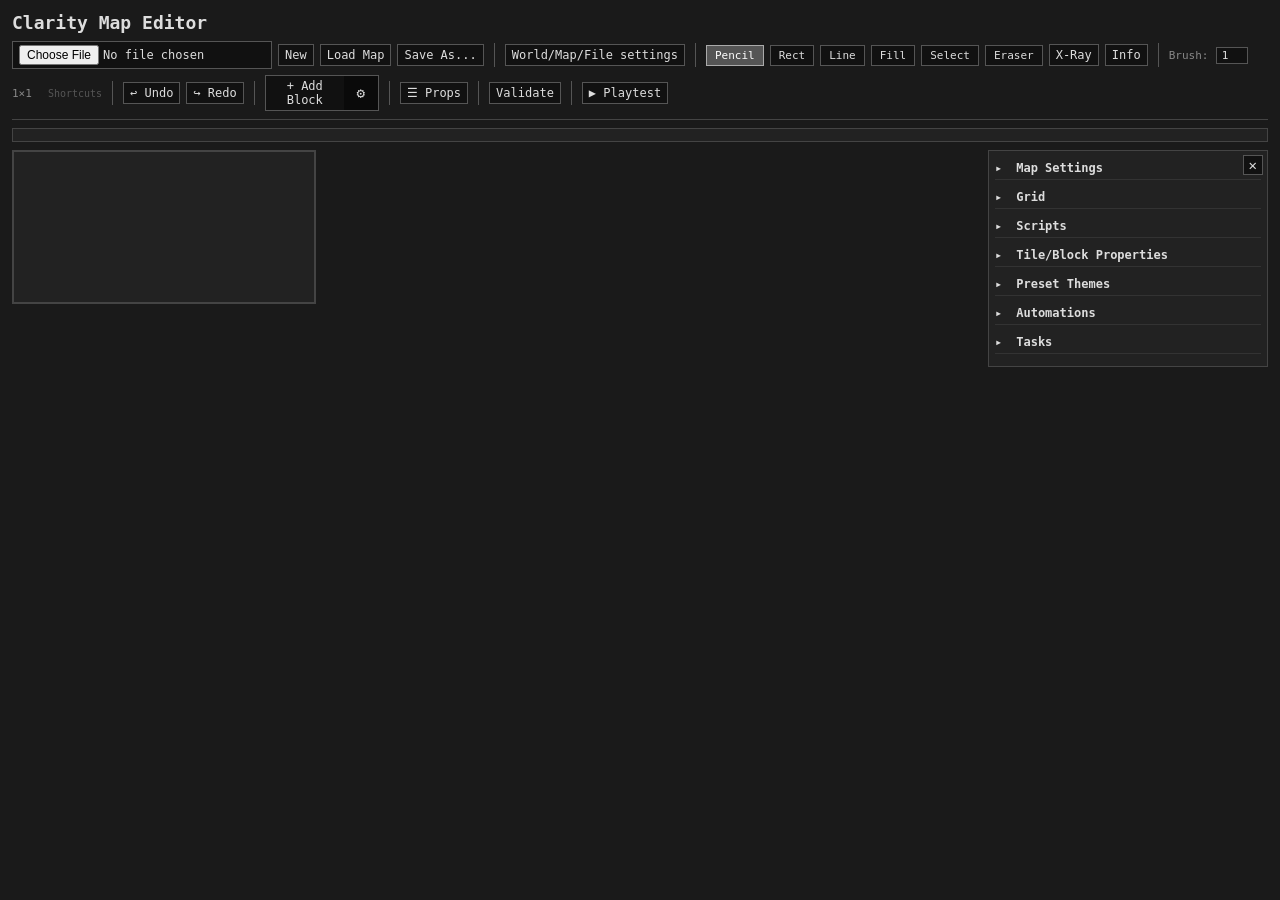
<file: editor.html>
<!DOCTYPE html>
<html>

<head>
    <meta charset="utf-8">
    <title>Clarity Map Editor</title>
    <script type="text/javascript" src="Clarity.js"></script>
    <style>
        * {
            box-sizing: border-box;
        }
        body {
            font-family: monospace;
            background: #1a1a1a;
            color: #ddd;
            margin: 0;
            padding: 12px;
            font-size: 13px;
        }
        h1 {
            margin: 0 0 8px 0;
            font-size: 18px;
        }
        button,
        input,
        select,
        textarea {
            font-family: monospace;
            font-size: 12px;
            background: #111;
            color: #ddd;
            border: 1px solid #555;
            padding: 3px 6px;
        }
        button:hover {
            background: #333;
        }
        button.active {
            background: #444;
            color: #fff;
            border-color: #888;
        }
        label {
            margin-right: 6px;
        }
        #toolbar {
            display: flex;
            flex-wrap: wrap;
            gap: 6px;
            align-items: center;
            margin-bottom: 8px;
            padding-bottom: 8px;
            border-bottom: 1px solid #444;
        }
        #toolbar .sep {
            width: 1px;
            height: 24px;
            background: #555;
            margin: 0 4px;
        }
        #palette-section {
            border: 1px solid #444;
            padding: 6px;
            margin-bottom: 8px;
            background: #222;
        }
        #palette-tiles {
            display: flex;
            flex-wrap: wrap;
            gap: 3px;
        }
        .palette-tile {
            width: 36px;
            height: 36px;
            display: flex;
            align-items: center;
            justify-content: center;
            font-size: 10px;
            font-weight: bold;
            color: #fff;
            text-shadow: 0 0 3px #000, 0 0 3px #000;
            cursor: pointer;
            border: 2px solid transparent;
            border-radius: 2px;
        }
        .palette-tile.selected {
            border-color: #888;
            box-shadow: 0 0 5px rgba(255,255,255,0.15);
        }
        .palette-tile:hover {
            border-color: #888;
        }
        #palette-editor {
            display: flex;
            flex-direction: column;
            gap: 4px;
        }
        .section-body.closed {
            display: none !important;
        }
        .tile-editor {
            display: flex;
            align-items: center;
            gap: 4px;
            padding: 2px 4px;
            background: #1a1a1a;
            border-radius: 3px;
            font-size: 11px;
            flex-shrink: 0;
        }
        .tile-editor input[type="number"] {
            width: 42px;
            font-size: 10px;
            padding: 1px 3px;
        }
        .tile-editor input[type="checkbox"] {
            margin: 0;
            vertical-align: middle;
            -webkit-appearance: none;
            appearance: none;
            width: 14px;
            height: 14px;
            border: 1px solid #555;
            background: #111;
            cursor: pointer;
            position: relative;
            flex-shrink: 0;
        }
        .tile-editor input[type="checkbox"]:checked {
            background: #555;
            border-color: #888;
        }
        .tile-editor input[type="checkbox"]:checked::after {
            content: '✓';
            position: absolute;
            inset: 0;
            display: flex;
            align-items: center;
            justify-content: center;
            font-size: 11px;
            line-height: 1;
            color: #ddd;
        }
        .tile-editor input[type="color"] {
            width: 28px;
            height: 22px;
            padding: 0;
            border: 1px solid #555;
            background: none;
            cursor: pointer;
        }
        .tile-editor .tile-id {
            min-width: 20px;
            text-align: right;
            color: #888;
        }
        .tile-editor .tile-name {
            font-size: 10px;
            color: #666;
            min-width: 44px;
            text-align: left;
        }

        #main {
            display: flex;
            gap: 10px;
            align-items: flex-start;
        }
        #grid-col {
            flex-grow: 1;
            min-width: 0;
        }
        #grid-wrap {
            border: 2px solid #444;
            display: inline-block;
            background: #222;
            overflow: auto;
            max-height: calc(100vh - 140px);
            max-width: 100%;
        }
        #grid {
            display: block;
            cursor: crosshair;
        }

        /* Side panel */
        #side-panel {
            width: 280px;
            flex-shrink: 0;
            border: 1px solid #444;
            background: #222;
            padding: 6px;
            position: relative;
            overflow-y: auto;
            max-height: calc(100vh - 140px);
            transition: width 0.25s, padding 0.25s, border-color 0.25s;
        }
        #side-panel.closed {
            width: 0;
            padding: 0;
            border-color: transparent;
            overflow: hidden;
        }
        #side-close {
            position: absolute;
            top: 4px;
            right: 4px;
            cursor: pointer;
            font-size: 14px;
            line-height: 1;
            padding: 2px 5px;
            background: #111;
            border: 1px solid #555;
            z-index: 10;
        }

        /* Collapsible sections within the side panel */
        .side-section {
            margin-bottom: 6px;
        }
        .section-header {
            cursor: pointer;
            user-select: none;
            font-weight: bold;
            padding: 4px 0;
            font-size: 12px;
            border-bottom: 1px solid #333;
        }
        .section-header:hover {
            color: #fff;
        }
        .section-header .arrow {
            display: inline-block;
            width: 14px;
        }
        .section-body {
            padding: 4px 0 4px 4px;
        }
        /* Map props */
        .prop-row {
            display: flex;
            flex-wrap: wrap;
            gap: 4px 10px;
            padding: 2px 0;
        }
        .prop-row label {
            font-size: 11px;
            white-space: nowrap;
        }
        .prop-row input[type="number"] {
            width: 48px;
            font-size: 11px;
            padding: 1px 3px;
        }
        .prop-row input[type="color"] {
            width: 28px;
            height: 22px;
            padding: 0;
            border: 1px solid #555;
            background: none;
            cursor: pointer;
            vertical-align: middle;
        }

        /* Grid controls */
        #grid-controls {
            display: flex;
            flex-wrap: wrap;
            gap: 4px;
            align-items: center;
        }
        #grid-controls button {
            font-size: 11px;
            padding: 2px 6px;
        }
        #grid-controls input[type="range"] {
            width: 80px;
            vertical-align: middle;
        }

        /* Scripts */
        .script-row {
            display: flex;
            align-items: flex-start;
            gap: 4px;
            margin: 3px 0;
        }
        .script-row label {
            min-width: 80px;
            font-size: 11px;
            padding-top: 2px;
        }
        .script-row textarea {
            flex-grow: 1;
            height: 36px;
            font-size: 11px;
            resize: vertical;
        }

        /* Presets */
        .presets-body {
            display: flex;
            flex-wrap: wrap;
            gap: 4px;
            margin-top: 4px;
        }
        .presets-body button {
            font-size: 11px;
            padding: 4px 10px;
        }

        #status {
            font-size: 11px;
            color: #888;
        }

        #side-reopen {
            display: none;
            position: fixed;
            right: 0;
            top: 50%;
            transform: translateY(-50%);
            z-index: 100;
            padding: 10px 4px;
            writing-mode: vertical-rl;
            cursor: pointer;
            background: #222;
            border: 1px solid #555;
            border-right: none;
            border-radius: 4px 0 0 4px;
            font-size: 11px;
        }
        #side-reopen:hover {
            background: #333;
        }
        #toolbar .tool-btn {
            padding: 3px 8px;
            font-size: 11px;
        }
        #toolbar .tool-btn.active {
            background: #555;
            color: #fff;
            border-color: #aaa;
        }
        #toolbar .tool-label {
            font-size: 11px;
            color: #888;
            margin-right: 2px;
        }
        #info-legend {
            display: none;
            position: fixed;
            top: 44px;
            left: 50%;
            transform: translateX(-50%);
            background: #222;
            border: 1px solid #666;
            border-radius: 4px;
            padding: 8px 14px;
            z-index: 500;
            font-size: 11px;
            color: #ddd;
            line-height: 1.6;
            white-space: nowrap;
        }
        #info-legend span {
            color: #ff0;
            font-weight: bold;
        }
        #brush-size-input {
            width: 32px;
            font-size: 11px;
            text-align: center;
            padding: 1px 2px;
        }
        .selection-overlay {
            position: absolute;
            pointer-events: none;
            border: 2px dashed rgba(255,255,255,0.7);
            background: rgba(255,255,255,0.08);
            z-index: 5;
        }
        #shortcuts-hint {
            font-size: 10px;
            color: #555;
            margin-left: 4px;
            cursor: default;
            white-space: nowrap;
        }
        #shortcuts-hint:hover {
            color: #888;
        }

        /* New-map dialog */
        #modal-overlay {
            display: none;
            position: fixed;
            inset: 0;
            background: rgba(0,0,0,0.6);
            z-index: 200;
            align-items: center;
            justify-content: center;
        }
        #modal-overlay.open {
            display: flex;
        }
        #modal-box {
            background: #222;
            border: 2px solid #555;
            border-radius: 4px;
            padding: 20px 24px;
            min-width: 300px;
            box-shadow: 0 8px 32px rgba(0,0,0,0.6);
        }
        #modal-box h2 {
            margin: 0 0 12px 0;
            font-size: 16px;
            color: #fff;
        }
        .size-grid {
            display: flex;
            flex-wrap: wrap;
            gap: 8px;
        }
        .size-grid button {
            flex: 1 0 calc(50% - 4px);
            padding: 10px 8px;
            font-size: 13px;
            text-align: center;
            cursor: pointer;
        }
        .size-grid button:hover {
            background: #444;
        }
        .custom-row {
            display: flex;
            gap: 6px;
            align-items: center;
            margin-top: 10px;
            padding-top: 10px;
            border-top: 1px solid #444;
        }
        .custom-row label {
            font-size: 11px;
            color: #aaa;
            white-space: nowrap;
        }
        .custom-row input {
            width: 52px;
            font-size: 12px;
            padding: 2px 4px;
        }
        .custom-row button {
            flex: 1;
            padding: 6px 8px;
        }
        #modal-close {
            margin-top: 12px;
            width: 100%;
            text-align: center;
        }
        #quick-add-overlay {
            display: none;
            position: fixed;
            inset: 0;
            background: rgba(0,0,0,0.6);
            z-index: 210;
            align-items: center;
            justify-content: center;
        }
        #quick-add-overlay.open {
            display: flex;
        }
        #quick-add-box {
            background: #222;
            border: 2px solid #555;
            border-radius: 4px;
            padding: 20px 24px;
            min-width: 480px;
            max-width: 560px;
            box-shadow: 0 8px 32px rgba(0,0,0,0.6);
        }

        #custom-modal-overlay {
            display: none;
            position: fixed;
            inset: 0;
            background: rgba(0,0,0,0.6);
            z-index: 200;
            align-items: center;
            justify-content: center;
        }
        #custom-modal-overlay.open {
            display: flex;
        }
        #custom-modal-box {
            background: #222;
            border: 2px solid #555;
            border-radius: 4px;
            padding: 20px 24px;
            min-width: 520px;
            box-shadow: 0 8px 32px rgba(0,0,0,0.6);
        }
        #custom-modal-box h2 {
            margin: 0 0 12px 0;
            font-size: 16px;
            color: #fff;
        }
        .custom-modal-body .prop-row {
            margin-bottom: 6px;
        }
        /* Playtester overlay */
        #playtest-overlay {
            display: none;
            position: fixed;
            inset: 0;
            background: #1a1a1a;
            z-index: 300;
            flex-direction: column;
        }
        #playtest-overlay.open {
            display: flex;
        }
        #playtest-topbar {
            display: flex;
            align-items: center;
            justify-content: space-between;
            padding: 6px 12px;
            border-bottom: 1px solid #444;
            flex-shrink: 0;
            background: #1a1a1a;
        }
        #playtest-topbar .pt-title {
            font-size: 13px;
            color: #aaa;
        }
        #playtest-topbar button {
            font-size: 12px;
        }
        #playtest-main {
            display: flex;
            flex: 1;
            min-height: 0;
        }
        #playtest-game-area {
            flex: 1;
            display: flex;
            align-items: center;
            justify-content: center;
            padding: 12px;
            min-width: 0;
        }
        #playtest-canvas {
            display: block;
            border: 1px solid #333;
            box-shadow: 0 0 16px 2px rgba(0,0,0,0.8);
            transform-origin: center center;
            transition: transform 0.15s ease;
        }
        #playtest-side input[type="range"] {
            width: 80px;
            vertical-align: middle;
            background: #111;
            cursor: pointer;
            -webkit-appearance: none;
            appearance: none;
            height: 4px;
            border-radius: 2px;
            border: none;
            outline: none;
            padding: 0;
        }
        #playtest-side input[type="range"]::-webkit-slider-thumb {
            -webkit-appearance: none;
            appearance: none;
            width: 14px;
            height: 14px;
            border-radius: 50%;
            background: #888;
            cursor: pointer;
            border: none;
        }
        #playtest-side input[type="range"]::-moz-range-thumb {
            width: 14px;
            height: 14px;
            border-radius: 50%;
            background: #888;
            cursor: pointer;
            border: none;
        }
        #playtest-side input[type="checkbox"] {
            -webkit-appearance: none;
            appearance: none;
            width: 14px;
            height: 14px;
            border: 1px solid #555;
            background: #111;
            cursor: pointer;
            vertical-align: middle;
            position: relative;
            flex-shrink: 0;
            margin: 0;
        }
        #playtest-side input[type="checkbox"]:checked {
            background: #555;
            border-color: #888;
        }
        #playtest-side input[type="checkbox"]:checked::after {
            content: '✓';
            position: absolute;
            inset: 0;
            display: flex;
            align-items: center;
            justify-content: center;
            font-size: 11px;
            line-height: 1;
            color: #ddd;
        }
        #pt-zoom-label {
            font-size: 11px;
            color: #888;
            min-width: 36px;
            text-align: right;
        }
        #playtest-side {
            width: 240px;
            flex-shrink: 0;
            border-left: 1px solid #444;
            background: #222;
            padding: 10px;
            overflow-y: auto;
            display: flex;
            flex-direction: column;
            gap: 8px;
        }
        .pt-section {
            margin-bottom: 2px;
        }
        .pt-section .pt-header {
            font-weight: bold;
            font-size: 11px;
            color: #aaa;
            padding: 4px 0;
            border-bottom: 1px solid #333;
            margin-bottom: 4px;
            user-select: none;
        }
        .pt-section .pt-row {
            display: flex;
            justify-content: space-between;
            padding: 2px 0;
            font-size: 11px;
        }
        .pt-section .pt-row .pt-label {
            color: #888;
        }
        .pt-section .pt-row .pt-value {
            color: #ddd;
        }
        .pt-section .pt-row .pt-value.highlight {
            color: #bbb;
        }
        #playtest-side button {
            width: 100%;
            padding: 6px 8px;
            font-size: 11px;
            margin: 2px 0;
            cursor: pointer;
        }
        #playtest-side button:hover {
            background: #333;
        }
        /* File Settings Modal */
        #file-settings-overlay {
            display: none;
            position: fixed;
            inset: 0;
            background: rgba(0,0,0,0.6);
            z-index: 250;
            align-items: center;
            justify-content: center;
        }
        #file-settings-overlay.open { display: flex; }
        #file-settings-box {
            position: relative;
            background: #222;
            border: 2px solid #555;
            border-radius: 4px;
            padding: 20px 24px;
            width: 580px;
            max-height: 80vh;
            display: flex;
            flex-direction: column;
            box-shadow: 0 8px 32px rgba(0,0,0,0.6);
        }
        #file-settings-box h2 { margin: 0 0 12px 0; font-size: 16px; color: #fff; }
        .fs-close {
            position: absolute; top: 6px; right: 8px;
            cursor: pointer; background: #111; border: 1px solid #555;
            color: #ddd; font-size: 14px; line-height: 1; padding: 2px 8px;
            z-index: 10; font-family: monospace;
        }
        .fs-close:hover { color: #fff; background: #333; }
        .fs-world-input { width: 100%; padding: 4px 6px; font-size: 13px; margin-bottom: 10px; }
        .fs-section-title {
            font-weight: bold; font-size: 13px; color: #aaa;
            margin: 0 0 6px 0; padding-bottom: 4px; border-bottom: 1px solid #333;
        }
        #fs-map-list {
            max-height: 300px; overflow-y: auto; margin-bottom: 10px;
            border: 1px solid #333; border-radius: 3px; background: #1a1a1a;
        }
        .fs-map-row {
            display: flex; align-items: center; gap: 4px;
            padding: 4px 6px; border-bottom: 1px solid #2a2a2a;
            transition: background 0.15s;
        }
        .fs-map-row:last-child { border-bottom: none; }
        .fs-map-row:hover { background: #2a2a2a; }
        .fs-map-row.fs-current { background: #1e2a1e; }
        .fs-map-row.fs-dragging { opacity: 0.4; }
        .fs-map-row.fs-drag-over { border-top: 2px solid #888; }
        .fs-drag-handle {
            cursor: grab; color: #555; font-size: 16px; line-height: 1;
            padding: 0 4px; user-select: none; flex-shrink: 0;
        }
        .fs-drag-handle:active { cursor: grabbing; }
        .fs-level-label {
            font-size: 11px; color: #888; min-width: 80px;
            white-space: nowrap; overflow: hidden; text-overflow: ellipsis;
        }
        .fs-map-name { flex: 1; min-width: 0; padding: 2px 4px; font-size: 12px; }
        .fs-map-row button { font-size: 11px; padding: 2px 6px; cursor: pointer; flex-shrink: 0; }
        .fs-map-row button:disabled { opacity: 0.35; cursor: default; }
        .fs-map-row button:hover:not(:disabled) { background: #444; }
        .fs-cp-checkbox {
            margin: 0; cursor: pointer; flex-shrink: 0;
            -webkit-appearance: none; appearance: none;
            width: 14px; height: 14px;
            border: 1px solid #555; background: #111;
            position: relative;
            vertical-align: middle;
        }
        .fs-cp-checkbox:checked { background: #555; border-color: #888; }
        .fs-cp-checkbox:checked::after {
            content: '✓'; position: absolute; inset: 0;
            display: flex; align-items: center; justify-content: center;
            font-size: 11px; line-height: 1; color: #ddd;
        }
        .fs-btn.fs-export { background: #1a3a1a; border-color: #3a6a3a; }
        .fs-btn.fs-export:hover:not(:disabled) { background: #2a5a2a; }
        .fs-btn.fs-delete { background: #3a1a1a; border-color: #6a3a3a; }
        .fs-btn.fs-delete:hover:not(:disabled) { background: #5a2a2a; }
        .fs-actions { display: flex; gap: 6px; margin-top: 4px; }
        .fs-actions button { flex: 1; padding: 6px 8px; font-size: 12px; cursor: pointer; }
        .fs-actions button:hover { background: #444; }
        #fs-import-header { display: flex; align-items: center; gap: 12px; margin-bottom: 12px; }
        #fs-import-header h3 { margin: 0; font-size: 16px; color: #fff; }
        #fs-import-header button { font-size: 12px; padding: 4px 10px; cursor: pointer; }
        #fs-import-input { width: 100%; margin-bottom: 12px; }
        .fs-import-item {
            display: flex; align-items: center; justify-content: space-between;
            padding: 8px 12px; border: 1px solid #333; border-radius: 3px;
            margin-bottom: 4px; cursor: pointer; transition: background 0.15s;
        }
        .fs-import-item:hover { background: #2a2a2a; border-color: #555; }
        .fs-import-name { font-size: 13px; color: #ddd; }
        .fs-import-arrow { font-size: 14px; color: #666; }
        #modal-overlay, #custom-modal-overlay { z-index: 260; }

        /* Tasks panel */
        .task-row {
            border: 1px solid #333; border-radius: 3px; padding: 4px 6px;
            margin-bottom: 4px; background: #1a1a1a;
        }
        .task-row .task-header {
            display: flex; align-items: center; gap: 4px; margin-bottom: 3px;
        }
        .task-tile-badge {
            display: inline-block; width: 20px; height: 20px; border-radius: 2px;
            text-align: center; line-height: 20px; font-size: 10px; font-weight: bold;
            color: #fff; text-shadow: 0 0 3px #000; flex-shrink: 0;
            overflow: hidden;
        }
        .task-name {
            font-size: 11px; color: #aaa; flex: 1;
            overflow: hidden; text-overflow: ellipsis; white-space: nowrap;
        }
        .task-id-label { font-size: 10px; color: #666; flex-shrink: 0; }
        .task-fields {
            display: flex; flex-wrap: wrap; gap: 3px 6px; align-items: center;
        }
        .task-fields label {
            font-size: 10px; color: #888;
            display: inline-flex; align-items: center; gap: 2px; white-space: nowrap;
        }
        .task-fields select,
        .task-fields input[type="text"],
        .task-fields input[type="number"] {
            font-size: 10px; padding: 1px 3px; background: #111;
            color: #ddd; border: 1px solid #444;
        }
        .task-fields select { width: 76px; }
        .task-fields input[type="text"] { width: 90px; }
        .task-fields input[type="number"] { width: 36px; }
        .task-fields input[type="checkbox"] {
            margin: 0; -webkit-appearance: none; appearance: none;
            width: 12px; height: 12px; border: 1px solid #555;
            background: #111; cursor: pointer; position: relative;
        }
        .task-fields input[type="checkbox"]:checked { background: #555; border-color: #888; }
        .task-fields input[type="checkbox"]:checked::after {
            content: '✓'; position: absolute; inset: 0;
            display: flex; align-items: center; justify-content: center;
            font-size: 9px; line-height: 1; color: #ddd;
        }
        .task-completer .task-fields label { font-size: 10px; }
        .task-arrow { color: #555; font-size: 11px; margin: 0 2px; }

        /* Split button group */
        .btn-group {
            display: inline-flex;
            gap: 0;
            vertical-align: middle;
        }
        .btn-group .btn-group-main {
            flex: 3;
            border-radius: 0;
            border-right: none;
        }
        .btn-group .btn-group-side {
            flex: 1;
            border-radius: 0;
            background: #0a0a0a;
            border-left: none;
            padding: 3px 6px;
            font-size: 14px;
            line-height: 1;
        }
        .btn-group .btn-group-side:hover {
            background: #222;
        }

        /* Quick-add overlay */
        .qa-grid {
            display: grid;
            grid-template-columns: 1fr 1fr 1fr;
            gap: 8px;
            margin: 12px 0;
        }
        .qa-grid button {
            padding: 14px 8px;
            font-size: 14px;
            font-weight: bold;
            cursor: pointer;
            border-radius: 4px;
            text-align: center;
            min-height: 60px;
        }
        .qa-grid button:hover {
            opacity: 0.85;
        }
        .qa-grid button.qa-door {
            background: #4a4a4a;
            border-color: #666;
        }
        .qa-grid button.qa-key {
            background: #8a8a00;
            border-color: #aaaa20;
            color: #fff;
        }
        .qa-grid button.qa-info {
            background: #880088;
            border-color: #aa00aa;
            color: #fff;
        }
        .qa-advanced-row {
            margin-top: 8px;
        }
        .qa-advanced-row button {
            width: 100%;
            padding: 8px;
            font-size: 12px;
            cursor: pointer;
        }
        .qa-form-row {
            display: flex;
            flex-wrap: wrap;
            gap: 6px 12px;
            align-items: center;
            margin: 6px 0;
            padding: 4px 0;
        }
        .qa-form-row label {
            font-size: 12px;
            color: #aaa;
            white-space: nowrap;
        }
        .qa-form-row input[type="text"],
        .qa-form-row input[type="number"] {
            font-size: 12px;
            padding: 2px 4px;
            background: #111;
            color: #ddd;
            border: 1px solid #555;
        }
        .qa-form-row input[type="text"] { width: 200px; }
        .qa-form-row input[type="number"] { width: 60px; }
        .qa-form-row select {
            font-size: 12px;
            padding: 2px 4px;
            background: #111;
            color: #ddd;
            border: 1px solid #555;
        }
        .qa-door-list {
            max-height: 160px;
            overflow-y: auto;
            border: 1px solid #333;
            border-radius: 3px;
            background: #1a1a1a;
            margin: 6px 0;
            padding: 2px;
        }
        .qa-door-item {
            display: flex;
            align-items: center;
            gap: 6px;
            padding: 4px 6px;
            cursor: pointer;
            border-radius: 2px;
            font-size: 11px;
            color: #aaa;
        }
        .qa-door-item:hover {
            background: #2a2a2a;
            color: #ddd;
        }
        .qa-door-item .qa-door-swatch {
            width: 16px;
            height: 16px;
            border-radius: 2px;
            border: 1px solid #555;
            flex-shrink: 0;
        }
        .qa-door-item .qa-door-id {
            color: #666;
            min-width: 24px;
        }
        .qa-door-item .qa-door-name {
            flex: 1;
            overflow: hidden;
            text-overflow: ellipsis;
            white-space: nowrap;
        }
        .qa-grid button.qa-trigger {
            background: #887722;
            border-color: #aa8833;
            color: #fff;
        }
        .qa-grid button.qa-block-maker {
            background: #225588;
            border-color: #3377aa;
            color: #fff;
        }

        /* Block Maker */
        #qa-block-maker-grid {
            display: grid;
            grid-template-columns: 1fr 1fr 1fr;
            gap: 6px;
            margin: 8px 0;
        }
        .bm-preset {
            display: flex;
            flex-direction: column;
            align-items: center;
            padding: 10px 6px;
            font-size: 12px;
            cursor: pointer;
            border-radius: 4px;
            background: #1a1a1a;
            border: 1px solid #444;
            min-height: 64px;
            color: #ddd;
        }
        .bm-preset:hover {
            background: #333;
            border-color: #888;
        }
        .bm-swatch {
            width: 22px;
            height: 22px;
            border-radius: 3px;
            border: 1px solid #555;
            margin-bottom: 3px;
            flex-shrink: 0;
        }
        .bm-label {
            font-weight: bold;
            font-size: 11px;
        }
        .bm-desc {
            font-size: 9px;
            color: #888;
            margin-top: 1px;
        }

        /* Automation Manager */
        .auto-card {
            border: 1px solid #333;
            border-radius: 3px;
            padding: 4px 6px;
            margin-bottom: 4px;
            background: #1a1a1a;
        }
        .auto-card .auto-header {
            display: flex;
            align-items: center;
            gap: 4px;
            margin-bottom: 2px;
        }
        .auto-card .auto-name {
            font-size: 11px;
            color: #ddd;
            font-weight: bold;
            flex: 1;
            overflow: hidden;
            text-overflow: ellipsis;
            white-space: nowrap;
        }
        .auto-card .auto-enabled {
            font-size: 10px;
            margin: 0;
        }
        .auto-card .auto-summary {
            font-size: 9px;
            color: #888;
            margin: 1px 0;
        }
        .auto-card .auto-actions {
            display: flex;
            gap: 4px;
            margin-top: 3px;
        }
        .auto-card .auto-actions button {
            font-size: 9px;
            padding: 1px 5px;
            cursor: pointer;
        }
        .auto-header-input {
            font-size: 11px;
            padding: 1px 3px;
            background: #111;
            color: #ddd;
            border: 1px solid #444;
            flex: 1;
        }
        .auto-add-btn {
            width: 100%;
            padding: 3px;
            font-size: 10px;
            cursor: pointer;
            margin-top: 2px;
        }

        /* Automation Editor Modal */
        #auto-modal-overlay {
            display: none;
            position: fixed;
            inset: 0;
            background: rgba(0,0,0,0.6);
            z-index: 270;
            align-items: center;
            justify-content: center;
        }
        #auto-modal-overlay.open {
            display: flex;
        }
        #auto-picker-back {
            display: none;
            position: fixed;
            top: 12px;
            left: 50%;
            transform: translateX(-50%);
            z-index: 300;
            background: #333;
            border: 1px solid #888;
            color: #eee;
            padding: 6px 20px;
            border-radius: 4px;
            cursor: pointer;
            font-size: 14px;
        }
        #auto-picker-back:hover {
            background: #555;
        }
        #auto-modal-box {
            background: #222;
            border: 2px solid #555;
            border-radius: 4px;
            padding: 16px 20px;
            min-width: 520px;
            max-width: 600px;
            max-height: 80vh;
            overflow-y: auto;
            box-shadow: 0 8px 32px rgba(0,0,0,0.6);
        }
        #auto-modal-box h2 {
            margin: 0 0 10px 0;
            font-size: 15px;
            color: #fff;
        }
        .auto-section-title {
            font-weight: bold;
            font-size: 11px;
            color: #aaa;
            padding: 6px 0 3px 0;
            border-bottom: 1px solid #333;
            margin: 8px 0 4px 0;
        }
        .auto-form-row {
            display: flex;
            flex-wrap: wrap;
            gap: 4px 8px;
            align-items: center;
            padding: 3px 0;
        }
        .auto-form-row label {
            font-size: 11px;
            color: #aaa;
            white-space: nowrap;
            display: inline-flex;
            align-items: center;
            gap: 3px;
        }
        .auto-form-row select,
        .auto-form-row input[type="text"],
        .auto-form-row input[type="number"] {
            font-size: 11px;
            padding: 2px 4px;
            background: #111;
            color: #ddd;
            border: 1px solid #444;
        }
        .auto-form-row select { width: auto; min-width: 80px; }
        .auto-form-row input[type="number"] { width: 52px; }
        .auto-form-row input[type="text"] { width: 140px; }
        .auto-form-row input[type="color"] {
            width: 24px;
            height: 20px;
            padding: 0;
            border: 1px solid #555;
            background: none;
            cursor: pointer;
        }
        .auto-form-row input[type="checkbox"] {
            margin: 0;
            -webkit-appearance: none;
            appearance: none;
            width: 12px;
            height: 12px;
            border: 1px solid #555;
            background: #111;
            cursor: pointer;
            position: relative;
        }
        .auto-form-row input[type="checkbox"]:checked {
            background: #555;
            border-color: #888;
        }
        .auto-form-row input[type="checkbox"]:checked::after {
            content: '✓';
            position: absolute;
            inset: 0;
            display: flex;
            align-items: center;
            justify-content: center;
            font-size: 9px;
            line-height: 1;
            color: #ddd;
        }
        .auto-pick-btn {
            font-size: 9px;
            padding: 1px 5px;
            cursor: pointer;
            background: #1a2a1a;
            border: 1px solid #3a5a3a;
            color: #aaa;
        }
        .auto-pick-btn:hover {
            background: #2a4a2a;
            color: #fff;
        }
        .auto-action-item {
            border: 1px solid #333;
            border-radius: 3px;
            padding: 4px 6px;
            margin: 3px 0;
            background: #1a1a1a;
        }
        .auto-action-item .auto-action-header {
            display: flex;
            align-items: center;
            gap: 4px;
            margin-bottom: 2px;
        }
        .auto-action-item .auto-action-header .auto-action-num {
            font-size: 10px;
            color: #666;
            min-width: 16px;
        }
        .auto-action-item .auto-action-header select {
            font-size: 10px;
            padding: 1px 3px;
            background: #111;
            color: #ddd;
            border: 1px solid #444;
        }
        .auto-action-item .auto-action-body {
            display: flex;
            flex-wrap: wrap;
            gap: 3px 6px;
            align-items: center;
            padding: 2px 0 0 20px;
        }
        .auto-action-item .auto-action-body label {
            font-size: 10px;
            color: #888;
            white-space: nowrap;
            display: inline-flex;
            align-items: center;
            gap: 2px;
        }
        .auto-action-item .auto-action-body select,
        .auto-action-item .auto-action-body input[type="number"],
        .auto-action-item .auto-action-body input[type="text"] {
            font-size: 10px;
            padding: 1px 3px;
            background: #111;
            color: #ddd;
            border: 1px solid #444;
        }
        .auto-action-item .auto-action-body input[type="number"] { width: 40px; }
        .auto-action-item .auto-action-body input[type="text"] { width: 100px; }
        .auto-action-item .auto-action-body input[type="color"] {
            width: 20px;
            height: 16px;
            padding: 0;
            border: 1px solid #555;
            background: none;
            cursor: pointer;
        }
        .auto-remove-action {
            font-size: 9px;
            padding: 1px 4px;
            cursor: pointer;
            background: #3a1a1a;
            border: 1px solid #5a3a3a;
            color: #aaa;
            margin-left: auto;
        }
        .auto-remove-action:hover {
            background: #5a2a2a;
            color: #fff;
        }
        .auto-drag-handle {
            cursor: grab;
            color: #666;
            font-size: 14px;
            line-height: 1;
            padding: 0 2px;
            user-select: none;
        }
        .auto-drag-handle:active { cursor: grabbing; }
        .auto-action-item[draggable="true"] { cursor: default; }
        .auto-delay-label {
            font-size: 9px;
            color: #888;
            display: flex;
            align-items: center;
            gap: 1px;
            white-space: nowrap;
            margin-left: 4px;
        }
        .auto-delay-input {
            font-size: 9px;
            padding: 1px 2px;
            background: #111;
            color: #ddd;
            border: 1px solid #444;
        }
        .auto-move-up, .auto-move-down {
            font-size: 8px;
            padding: 1px 3px;
            cursor: pointer;
            background: #1a1a2a;
            border: 1px solid #444;
            color: #888;
            line-height: 1;
        }
        .auto-move-up:hover, .auto-move-down:hover {
            background: #2a2a3a;
            color: #ddd;
        }
        .auto-copy-action {
            font-size: 9px;
            padding: 1px 4px;
            cursor: pointer;
            background: #1a2a1a;
            border: 1px solid #3a5a3a;
            color: #aaa;
        }
        .auto-copy-action:hover {
            background: #2a4a2a;
            color: #fff;
        }
        .theme-picker-popup {
            position: absolute;
            background: #1a1a1a;
            border: 1px solid #555;
            border-radius: 3px;
            padding: 3px;
            display: grid;
            grid-template-columns: repeat(7, 1fr);
            gap: 2px;
            z-index: 1000;
        }
        .theme-picker-popup button {
            width: 16px;
            height: 16px;
            border: 1px solid #444;
            border-radius: 2px;
            cursor: pointer;
            padding: 0;
        }
        .theme-picker-popup button:hover {
            border-color: #fff;
        }
        .theme-pick-btn {
            font-size: 9px;
            padding: 1px 3px;
            cursor: pointer;
            background: #222;
            border: 1px solid #555;
            color: #aaa;
            margin-left: 2px;
        }
        .theme-pick-btn:hover {
            background: #333;
            color: #fff;
        }
        .auto-add-action-btn {
            font-size: 10px;
            padding: 2px 8px;
            cursor: pointer;
            margin-top: 3px;
        }
        .auto-modal-buttons {
            display: flex;
            gap: 6px;
            margin-top: 10px;
            padding-top: 8px;
            border-top: 1px solid #333;
        }
        .auto-modal-buttons button {
            flex: 1;
            padding: 5px 8px;
            font-size: 11px;
            cursor: pointer;
        }
        .theme-index-swatch {
            display: inline-block;
            width: 10px;
            height: 10px;
            border: 1px solid #555;
            border-radius: 1px;
            margin-right: 2px;
            vertical-align: middle;
        }
    </style>
</head>

<body>
    <h1>Clarity Map Editor</h1>

    <div id="toolbar">
        <input type="file" id="file-input" accept=".js">
        <button onclick="showNewDialog()">New</button>
        <button onclick="loadFile()">Load Map</button>
        <button onclick="saveMap()">Save As...</button>
        <span class="sep"></span>
        <button onclick="showFileSettings()">World/Map/File settings</button>
        <span class="sep"></span>
        <button id="pencil-btn" class="tool-btn active" onclick="setTool('pencil')" title="Pencil (P)">Pencil</button>
        <button id="rect-btn" class="tool-btn" onclick="setTool('rect')" title="Rectangle (R)">Rect</button>
        <button id="line-btn" class="tool-btn" onclick="setTool('line')" title="Line (L)">Line</button>
        <button id="fill-btn" class="tool-btn" onclick="setTool('fill')" title="Flood Fill (F)">Fill</button>
        <button id="select-btn" class="tool-btn" onclick="setTool('select')" title="Select (V)">Select</button>
        <button id="eraser-btn" class="tool-btn" onclick="setTool('eraser')" title="Eraser (E)">Eraser</button>
        <button id="xray-btn" onclick="toggleXray()">X-Ray</button>
        <button id="xray-detail-btn" onclick="toggleXrayDetail()" title="Show IDs only on special tiles (I)">Info</button>
        <span class="sep"></span>
        <span class="tool-label">Brush:</span>
        <input type="number" id="brush-size-input" value="1" min="1" max="9" onchange="brushSize=Math.max(1,Math.min(9,parseInt(this.value)||1));updateBrushLabel();" title="Brush size ( [ to decrease, ] to increase )">
        <span id="brush-size-label" style="font-size:11px;color:#888;margin-right:6px;">1×1</span>
        <span id="shortcuts-hint" title="Keyboard shortcuts: P=draw, R=rect, L=line, F=fill, V=select, E=eraser, G=xray, I=info, B=brush size, [/]=brush +/-, Ctrl+Z=undo, Ctrl+Shift+Z=redo, Del=clear selection">Shortcuts</span>
        <span class="sep"></span>
        <button onclick="undo()" id="undo-btn" disabled title="Undo (Ctrl+Z)">↩ Undo</button>
        <button onclick="redo()" id="redo-btn" disabled title="Redo (Ctrl+Shift+Z)">↪ Redo</button>
        <span class="sep"></span>
        <span class="btn-group">
            <button onclick="showQuickAddDialog()" class="btn-group-main">+ Add Block</button>
            <button onclick="showAddCustomDialog()" class="btn-group-side" title="Advanced block settings">⚙</button>
        </span>
        <span class="sep"></span>
        <button id="side-toggle" onclick="toggleSidePanel()">☰ Props</button>
        <span class="sep"></span>
        <button onclick="validateMap()" title="Check map for errors">Validate</button>
        <span class="sep"></span>
        <button onclick="openPlaytest()">▶ Playtest</button>
        <span id="status"></span>
    </div>

    <div id="info-legend">
        <b>Info Legend</b><br>
        <span>s</span> script &nbsp;
        <span>tsk</span> task &nbsp;
        <span>cmp</span> completes &nbsp;
        <span>t</span> trigger &nbsp;
        <span>b</span> bounce &nbsp;
        <span>w</span> wall &nbsp;
        <span>n</span> named &nbsp;
        <span>o</span> opaque &nbsp;
        <span>th</span> theme &nbsp;
        <span>c</span> custom
    </div>

    <div id="palette-section">
        <div id="palette-tiles"></div>
    </div>

    <div id="main">
        <div id="grid-col">
            <div id="grid-wrap">
                <canvas id="grid"></canvas>
            </div>
        </div>
        <div id="side-panel">
            <button id="side-close" onclick="toggleSidePanel()">✕</button>
            <div id="side-content">
                <div class="side-section">
                    <div class="section-header" onclick="toggleSection(this)"><span class="arrow">▸</span> Map Settings</div>
                    <div class="section-body closed" id="props-panel"></div>
                </div>
                <div class="side-section">
                    <div class="section-header" onclick="toggleSection(this)"><span class="arrow">▸</span> Grid</div>
                    <div class="section-body closed">
                        <div id="grid-controls">
                            <button onclick="addRow()">+Row</button>
                            <button onclick="delRow()">-Row</button>
                            <button onclick="addCol()">+Col</button>
                            <button onclick="delCol()">-Col</button>
                            <label>Zoom:</label>
                            <input type="range" min="10" max="48" value="28" oninput="setZoom(parseInt(this.value))">
                            <span id="zoom-label">28</span>
                        </div>
                    </div>
                </div>
                <div class="side-section">
                    <div class="section-header" onclick="toggleSection(this)"><span class="arrow">▸</span> Scripts</div>
                    <div class="section-body closed" id="scripts-editor"></div>
                </div>
                <div class="side-section">
                    <div class="section-header" onclick="toggleSection(this)"><span class="arrow">▸</span> Tile/Block Properties</div>
                    <div class="section-body closed" id="palette-editor"></div>
                </div>
                <div class="side-section">
                    <div class="section-header" onclick="toggleSection(this)"><span class="arrow">▸</span> Preset Themes</div>
                    <div class="section-body closed">
                        <div class="presets-body" id="presets-content"></div>
                    </div>
                </div>
                <div class="side-section">
                    <div class="section-header" onclick="toggleSection(this)"><span class="arrow">▸</span> Automations</div>
                    <div class="section-body closed" id="automations-panel"></div>
                </div>
                <div class="side-section">
                    <div class="section-header" onclick="toggleSection(this)"><span class="arrow">▸</span> Tasks</div>
                    <div class="section-body closed" id="tasks-panel"></div>
                </div>
            </div>
        </div>
    </div>

    <button id="side-reopen" onclick="toggleSidePanel()">◀ Props</button>

    <div id="modal-overlay">
        <div id="modal-box">
            <h2>New Map</h2>
            <div class="size-grid">
                <button onclick="createNewMap(20,15)">Small &nbsp;20×15</button>
                <button onclick="createNewMap(30,20)">Medium 30×20</button>
                <button onclick="createNewMap(40,25)">Large &nbsp;40×25</button>
                <button onclick="createNewMap(50,15)">Wide &nbsp;&nbsp;50×15</button>
                <button onclick="createNewMap(20,30)">Tall &nbsp;&nbsp;&nbsp;20×30</button>
                <button onclick="createNewMap(60,35)">Huge &nbsp;&nbsp;60×35</button>
            </div>
            <div class="custom-row">
                <label>W:</label><input type="number" id="new-w" value="30" min="5" max="100">
                <label>H:</label><input type="number" id="new-h" value="20" min="5" max="100">
                <button onclick="createNewMap(+document.getElementById('new-w').value,+document.getElementById('new-h').value)">Create</button>
            </div>
            <button id="modal-close" onclick="hideNewDialog()">Cancel</button>
        </div>
    </div>

    <div id="quick-add-overlay">
        <div id="quick-add-box">
            <h2 id="quick-add-title">Quick Add Block</h2>
            <div id="quick-add-body">
                <div id="qa-menu">
                    <div class="qa-grid">
                        <button class="qa-door" onclick="quickAddDoor()">[ ] Door</button>
                        <button class="qa-key" onclick="showQuickAddKeyForm()">KEY Key</button>
                        <button class="qa-info" onclick="showQuickAddInfoForm()">(i) Info</button>
                        <button onclick="showQuickAddTreasureForm()" style="background:#887700;border-color:#aa8800;color:#fff;">Treasure Exit</button>
                        <button onclick="showQuickAddLevelPortalForm()" style="background:#2a4a5a;border-color:#3a6a8a;color:#7ab;">Level Portal</button>
                        <button class="qa-trigger" onclick="quickAddTrigger()">Trigger</button>
                        <button class="qa-block-maker" onclick="showBlockMaker()">[+] Block Maker</button>
                    </div>
                    <div class="qa-advanced-row">
                        <button onclick="showQuickAddAdvanced()">▼ Advanced — full block editor</button>
                    </div>
                </div>
                <div id="qa-key-form" style="display:none">
                    <p style="font-size:12px;color:#888;margin:0 0 8px 0;">Creates a key block that unlocks a door.</p>
                    <div class="qa-form-row">
                        <label>Name: <input type="text" id="qa-key-name" placeholder="e.g. Red Key"></label>
                        <label>Colour: <input type="color" id="qa-key-colour" value="#CCFF00"></label>
                    </div>
                    <div class="qa-form-row">
                        <label>Unlocks Door ID: <input type="number" id="qa-key-unlocks" value="0" min="0"></label>
                    </div>
                    <div id="qa-key-doors"></div>
                    <div style="margin-top:8px;display:flex;gap:6px;">
                        <button onclick="confirmQuickAddKey()">+ Add Key</button>
                        <button onclick="showQuickAddDialog()">← Back</button>
                    </div>
                </div>
                <div id="qa-treasure-form" style="display:none">
                    <p style="font-size:12px;color:#888;margin:0 0 8px 0;">Creates a treasure exit block that warps the player to a treasure map.</p>
                    <div class="qa-form-row">
                        <label>Name: <input type="text" id="qa-treasure-name" placeholder="e.g. Treasure Portal"></label>
                        <label>Colour: <input type="color" id="qa-treasure-colour" value="#D4A800"></label>
                    </div>
                    <div class="qa-form-row">
                        <label>Unlocks Treasure ID: <input type="number" id="qa-treasure-id" value="1" min="1"></label>
                    </div>
                    <div style="margin-top:8px;display:flex;gap:6px;">
                        <button onclick="confirmQuickAddTreasure()">+ Add Treasure Exit</button>
                        <button onclick="showQuickAddDialog()">← Back</button>
                    </div>
                </div>
                <div id="qa-level-portal-form" style="display:none">
                    <p style="font-size:12px;color:#888;margin:0 0 8px 0;">Creates a level portal block. Player steps on it to warp to a level.</p>
                    <div class="qa-form-row">
                        <label>Name: <input type="text" id="qa-portal-name" placeholder="e.g. World 1 Portal"></label>
                        <label>Colour: <input type="color" id="qa-portal-colour" value="#3a6a8a"></label>
                    </div>
                    <div class="qa-form-row">
                        <label>Portal ID: <input type="text" id="qa-portal-id" placeholder="e.g. portal_world1" style="width:160px"></label>
                        <label>Level Name: <input type="text" id="qa-portal-level-name" placeholder="e.g. World 1" style="width:140px"></label>
                    </div>
                    <div class="qa-form-row">
                        <label>Target Type:
                            <select id="qa-portal-type" onchange="togglePortalTargetFields()">
                                <option value="external">External Map</option>
                                <option value="internal">Internal Level</option>
                            </select>
                        </label>
                    </div>
                    <div id="qa-portal-external-row" class="qa-form-row">
                        <label>Target File:
                            <select id="qa-portal-file" style="width:200px">
                                <option value="World_1.mod.js">World_1.mod.js</option>
                                <option value="World_2.mod.js">World_2.mod.js</option>
                                <option value="Tutorial.mod.js">Tutorial.mod.js</option>
                                <option value="Tutorial_-_Advanced_1.mod.js">Tutorial_-_Advanced_1.mod.js</option>
                                <option value="Trials-1.mod.js">Trials-1.mod.js</option>
                                <option value="Trials-2.mod.js">Trials-2.mod.js</option>
                                <option value="Cave_1.mod.js">Cave_1.mod.js</option>
                                <option value="Desert.mod.js">Desert.mod.js</option>
                                <option value="Challenge_1_-_Gauntlet.mod.js">Challenge_1_-_Gauntlet.mod.js</option>
                                <option value="Midnight.mod.js">Midnight.mod.js</option>
                                <option value="Main.mod.js">Main.mod.js</option>
                            </select>
                        </label>
                    </div>
                    <div id="qa-portal-internal-row" class="qa-form-row" style="display:none">
                        <label>Internal Level Index: <input type="number" id="qa-portal-index" value="0" min="0" style="width:60px"></label>
                    </div>
                    <div style="margin-top:8px;display:flex;gap:6px;">
                        <button onclick="confirmQuickAddLevelPortal()">+ Add Level Portal</button>
                        <button onclick="showQuickAddDialog()">← Back</button>
                    </div>
                </div>
                <div id="qa-block-maker" style="display:none">
                    <p style="font-size:12px;color:#888;margin:0 0 6px 0;">Clone a preset block type. Edit it afterwards via the palette.</p>
                    <div id="qa-block-maker-grid"></div>
                    <div style="margin-top:6px;display:flex;gap:6px;">
                        <button onclick="showQuickAddDialog()">← Back</button>
                    </div>
                </div>
                <div id="qa-info-form" style="display:none">
                    <p style="font-size:12px;color:#888;margin:0 0 8px 0;">Creates an info block that shows a message to the player.</p>
                    <div class="qa-form-row">
                        <label>Name: <input type="text" id="qa-info-name" placeholder="e.g. Info Sign"></label>
                        <label>Colour: <input type="color" id="qa-info-colour" value="#FF00FF"></label>
                    </div>
                    <div class="qa-form-row">
                        <label>Task Type: <select id="qa-info-type" onchange="document.getElementById('qa-info-duration-row').style.display=this.value==='timeout'?'':'none'">
                            <option value="timeout">Timed (auto-dismiss)</option>
                            <option value="persistent">Persistent (stays on screen)</option>
                        </select></label>
                        <label>One-time: <input type="checkbox" id="qa-info-once" checked></label>
                    </div>
                    <div class="qa-form-row">
                        <label>Message: <input type="text" id="qa-info-msg" placeholder="Info text to display" style="width:300px"></label>
                    </div>
                    <div class="qa-form-row" id="qa-info-duration-row">
                        <label>Duration: <input type="number" id="qa-info-duration" value="5" min="1" max="60"> seconds</label>
                    </div>
                    <div style="margin-top:8px;display:flex;gap:6px;">
                        <button onclick="confirmQuickAddInfo()">+ Add Info</button>
                        <button onclick="showQuickAddDialog()">← Back</button>
                    </div>
                </div>
            </div>
            <div style="margin-top:10px;">
                <button onclick="hideQuickAddDialog()" style="width:100%;">Cancel</button>
            </div>
        </div>
    </div>

    <div id="custom-modal-overlay">
        <div id="custom-modal-box">
            <h2 id="custom-modal-title">Add Custom Block</h2>
            <input type="hidden" id="custom-edit-id" value="">
            <div class="custom-modal-body">
                <div class="prop-row">
                    <label>Name: <input type="text" id="custom-name" placeholder="e.g. Red Key" style="width:140px"></label>
                    <label>ID: <span id="custom-id-display">12</span> (auto)</label>
                    <label>Colour: <input type="color" id="custom-colour" value="#FF0000"><button class="theme-pick-btn" onclick="showThemePicker(document.getElementById('custom-colour'))" title="Pick from theme">T</button></label>
                </div>
                <div class="prop-row">
                    <label><input type="checkbox" id="custom-solid"> Solid</label>
                    <label><input type="checkbox" id="custom-opaque"> Opaque</label>
                    <label><input type="checkbox" id="custom-light-passes"> Light passes</label>
                    <label>Bounce: <input type="number" id="custom-bounce" step="0.05" value="0" style="width:48px"></label>
                    <label><input type="checkbox" id="custom-jump"> Jump-thru</label>
                    <label><input type="checkbox" id="custom-fore"> Foreground</label>
                </div>
                <div class="prop-row">
                    <label>Friction X: <input type="number" id="custom-friction-x" step="0.05" value="0" style="width:52px"></label>
                    <label>Y: <input type="number" id="custom-friction-y" step="0.05" value="0" style="width:52px"></label>
                    <label>Gravity X: <input type="number" id="custom-gravity-x" step="0.05" value="0" style="width:52px"></label>
                    <label>Y: <input type="number" id="custom-gravity-y" step="0.05" value="0" style="width:52px"></label>
                </div>
                <div class="prop-row">
                    <label><input type="checkbox" id="custom-is-key"> Is Key</label>
                    <label>Unlocks Door ID: <input type="number" id="custom-unlocks" value="0" min="0" style="width:48px"></label>
                    <label><input type="checkbox" id="custom-is-door"> Is Door</label>
                    <label>Locked by Key ID: <input type="number" id="custom-lock-key" value="0" min="0" style="width:48px"></label>
                </div>
                <div class="prop-row">
                    <label><input type="checkbox" id="custom-colour-change"> Colour Change</label>
                    <label><input type="radio" name="cc-mode" id="cc-random" checked> Random</label>
                    <label><input type="radio" name="cc-mode" id="cc-custom"> Custom: <input type="color" id="custom-cc-colour" value="#FF9900"><button class="theme-pick-btn" onclick="showThemePicker(document.getElementById('custom-cc-colour'))" title="Pick from theme">T</button></label>
                </div>
                <div class="prop-row">
                    <label><input type="checkbox" id="custom-is-death"> Is Death (kill player, auto non-solid)</label>
                </div>
                <div class="prop-row">
                    <label><input type="checkbox" id="custom-fade" onchange="toggleFadeFields()"> Fading Platform</label>
                    <label>Delay: <input type="number" id="custom-fade-delay" step="0.1" value="0.5" min="0.1" max="10" style="width:48px"> s</label>
                    <label>Fade: <input type="number" id="custom-fade-duration" step="0.1" value="0.4" min="0.1" max="5" style="width:48px"> s</label>
                    <label>Respawn: <input type="number" id="custom-fade-respawn" step="0.5" value="3" min="0.5" max="30" style="width:48px"> s</label>
                    <label><input type="checkbox" id="custom-group-fade"> Group Fade (connect same-ID)</label>
                </div>
                <div class="prop-row">
                    <label><input type="checkbox" id="custom-is-treasure-exit" onchange="toggleTreasureExitFields()"> Is Treasure Exit</label>
                    <label>Unlocks Treasure ID: <input type="number" id="custom-treasure-id" value="0" min="0" style="width:52px"></label>
                </div>
                <div class="prop-row">
                    <label><input type="checkbox" id="custom-is-level-portal" onchange="toggleLevelPortalFields()"> Is Level Portal</label>
                </div>
                <div class="prop-row" id="portal-id-row" style="display:none">
                    <label>Portal ID: <input type="text" id="custom-portal-id" placeholder="e.g. portal_world1" style="width:160px"></label>
                    <label>Level Name: <input type="text" id="custom-portal-level-name" placeholder="e.g. World 1" style="width:140px"></label>
                </div>
                <div class="prop-row" id="portal-type-row" style="display:none">
                    <label>Target Type:
                        <select id="custom-portal-type" onchange="toggleCustomPortalFields()">
                            <option value="external">External Map</option>
                            <option value="internal">Internal Level</option>
                        </select>
                    </label>
                </div>
                <div class="prop-row" id="portal-external-row" style="display:none">
                    <label>Target File:
                        <select id="custom-portal-file" style="width:200px">
                            <option value="World_1.mod.js">World_1.mod.js</option>
                            <option value="World_2.mod.js">World_2.mod.js</option>
                            <option value="Tutorial.mod.js">Tutorial.mod.js</option>
                            <option value="Tutorial_-_Advanced_1.mod.js">Tutorial_-_Advanced_1.mod.js</option>
                            <option value="Trials-1.mod.js">Trials-1.mod.js</option>
                            <option value="Trials-2.mod.js">Trials-2.mod.js</option>
                            <option value="Cave_1.mod.js">Cave_1.mod.js</option>
                            <option value="Desert.mod.js">Desert.mod.js</option>
                            <option value="Challenge_1_-_Gauntlet.mod.js">Challenge_1_-_Gauntlet.mod.js</option>
                        </select>
                    </label>
                </div>
                <div class="prop-row" id="portal-internal-row" style="display:none">
                    <label>Internal Level Index: <input type="number" id="custom-portal-index" value="0" min="0" style="width:60px"></label>
                </div>
                <div class="prop-row">
                    <label><input type="checkbox" id="custom-is-checkpoint" onchange="toggleCpFields()"> Is Checkpoint</label>
                    <label><input type="checkbox" id="custom-save-door-states" checked> Save Door States</label>
                </div>
                <div class="prop-row" id="checkpoint-msg-row" style="display:none">
                    <label><input type="checkbox" id="custom-respawn-enabled"> Respawn Message</label>
                    <label>Text: <input type="text" id="custom-respawn-msg" value="Checkpoint saved!" style="width:180px"></label>
                </div>
                <div class="prop-row" id="checkpoint-once-row" style="display:none">
                    <label><input type="checkbox" id="custom-cp-once" checked onchange="toggleCpOnceFields()"> One-time only</label>
                </div>
                <div class="prop-row" id="cp-extra-row" style="display:none">
                    <label><input type="checkbox" id="custom-cp-extra"> Extra: change colour</label>
                    <label>of ID: <input type="number" id="custom-cp-extra-id" style="width:48px"></label>
                    <label>to: <input type="color" id="custom-cp-extra-colour"><button class="theme-pick-btn" onclick="showThemePicker(document.getElementById('custom-cp-extra-colour'))" title="Pick from theme">T</button></label>
                </div>
                <div class="prop-row">
                    <label><input type="checkbox" id="custom-has-task" onchange="toggleTaskFields()"> Has Task</label>
                    <label>Task ID: <input type="number" id="custom-task-id" value="1" min="0" style="width:52px"></label>
                </div>
                <div class="prop-row" id="task-type-row" style="display:none">
                    <label>Type: <select id="custom-task-type" onchange="toggleTaskFields()">
                        <option value="persistent">Persistent</option>
                        <option value="timeout">Timed</option>
                    </select></label>
                </div>
                <div class="prop-row" id="task-msg-row" style="display:none">
                    <label>Message: <input type="text" id="custom-task-msg" value="" style="width:240px"></label>
                </div>
                <div class="prop-row" id="task-duration-row" style="display:none">
                    <label>Duration: <input type="number" id="custom-task-duration" value="5" min="1" max="60" style="width:52px"> seconds</label>
                </div>
                <div class="prop-row" id="task-once-row" style="display:none">
                    <label><input type="checkbox" id="custom-task-once" checked> One-time only</label>
                </div>
                <div class="prop-row">
                    <label>Completes Task ID: <input type="number" id="custom-completes-task-id" value="0" min="0" style="width:52px"></label>
                </div>
            </div>
            <div style="margin-top:10px;display:flex;gap:6px;">
                <button onclick="confirmCustomBlock()" id="custom-modal-confirm">Add Tile</button>
                <button onclick="hideCustomDialog()">Cancel</button>
            </div>
        </div>
    </div>

    <div id="file-settings-overlay">
        <div id="file-settings-box">
            <button class="fs-close" onclick="hideFileSettings()">✕</button>
            <h2>File Settings</h2>
            <div id="fs-main-view">
                <input type="text" id="fs-world-name" class="fs-world-input" placeholder="World name">
                <div class="fs-section-title">Maps</div>
                <div id="fs-map-list"></div>
                <div class="fs-actions">
                    <button onclick="showAddMapDialog()">+ New Map</button>
                    <button onclick="showImportDialog()">Import Level</button>
                    <button onclick="exportWorld()">Save As</button>
                    <button onclick="saveWorldSettings()" style="background:#2a4a2a;border-color:#4a7a4a;">Save</button>
                </div>
                <div id="fs-saved-indicator" style="text-align:right;font-size:11px;color:#555;margin-top:4px;padding-top:4px;border-top:1px solid #333;">—</div>
            </div>
            <div id="fs-import-view" style="display:none">
                <div id="fs-import-header">
                    <button onclick="showImportBack()">← Back</button>
                    <h3>Import Level</h3>
                </div>
                <input type="file" id="fs-import-input" accept=".js" onchange="handleImportFile(this.files[0])">
                <div id="fs-import-list" style="font-size:12px;color:#666;">Select a .js file above to import a level from.</div>
            </div>
        </div>
    </div>

    <div id="playtest-overlay">
        <div id="playtest-topbar">
            <span class="pt-title">Playtest — <span id="pt-map-name"></span></span>
            <div><button onclick="closePlaytest()">✕ Close</button></div>
        </div>
        <div id="playtest-main">
            <div id="playtest-game-area">
                <canvas id="playtest-canvas"></canvas>
            </div>
            <div id="playtest-side">
                <div class="pt-section">
                    <div class="pt-header">Controls</div>
                    <div class="pt-row"><span class="pt-label">Move</span><span class="pt-value">Arrows / WASD</span></div>
                    <div class="pt-row"><span class="pt-label">Jump</span><span class="pt-value">Up / W / Space</span></div>
                    <div class="pt-row"><span class="pt-label">Teleport</span><span class="pt-value">Left-click canvas</span></div>
                </div>
                <div class="pt-section">
                    <div class="pt-header">Actions</div>
                    <button onclick="playtestSaveCheckpoint()">Save Checkpoint</button>
                </div>
                <div class="pt-section">
                    <div class="pt-header">View</div>
                    <div class="pt-row"><span class="pt-label">Zoom</span><span class="pt-value"><input type="range" id="pt-zoom" min="25" max="300" value="100" oninput="playtestSetZoom(this.value)"> <span id="pt-zoom-label">100%</span></span></div>
                    <div class="pt-row"><span class="pt-label">Lock camera</span><span class="pt-value"><input type="checkbox" id="pt-lock" onchange="playtestSetLock(this.checked)" checked></span></div>
                </div>
                <div class="pt-section">
                    <div class="pt-header">Player</div>
                    <div class="pt-row"><span class="pt-label">Position</span><span class="pt-value highlight" id="pt-pos">—</span></div>
                    <div class="pt-row"><span class="pt-label">Velocity</span><span class="pt-value" id="pt-vel">—</span></div>
                    <div class="pt-row"><span class="pt-label">On floor</span><span class="pt-value" id="pt-floor">—</span></div>
                </div>
                <div class="pt-section">
                    <div class="pt-header">Checkpoint</div>
                    <div class="pt-row"><span class="pt-label">Status</span><span class="pt-value" id="pt-cp">None</span></div>
                </div>
            </div>
        </div>
    </div>

    <div id="auto-modal-overlay">
        <div id="auto-modal-box">
            <h2 id="auto-modal-title">Automation Editor</h2>
            <input type="hidden" id="auto-edit-id" value="">
            <div class="auto-section-title">Name</div>
            <div class="auto-form-row">
                <label>Name: <input type="text" id="auto-name" placeholder="e.g. Open Secret Door" style="width:280px"></label>
                <label title="One-time only (fires at most once per map load)"><input type="checkbox" id="auto-once" checked> Once</label>
            </div>
            <div class="auto-section-title">Trigger</div>
            <div class="auto-form-row" id="auto-trigger-row">
                <label>Type:
                    <select id="auto-trigger-type" onchange="updateAutoTriggerFields()">
                        <option value="tile_step">Player steps on tile</option>
                        <option value="key_collected">Key collected</option>
                        <option value="timer">Timer (after map load)</option>
                        <option value="checkpoint">Checkpoint activated</option>
                        <option value="task_completed">Task completed</option>
                        <option value="level_completed">Level completed (on map load)</option>
                    </select>
                </label>
            </div>
            <div id="auto-trigger-params"></div>
            <div class="auto-section-title">Actions</div>
            <div id="auto-actions-list"></div>
            <button class="auto-add-action-btn" onclick="addAutoAction()">+ Add Action</button>
            <div class="auto-modal-buttons">
                <button onclick="saveAutomation()" id="auto-modal-confirm" style="background:#2a4a2a;border-color:#4a7a4a;">Save Automation</button>
                <button onclick="hideAutoDialog()">Cancel</button>
            </div>
        </div>
    </div>

    <div id="auto-picker-back">← Back</div>

    <script>
        var mapData = null;
        var modularWorld = null;
        var currentMapIndex = 0;
        var _addMapMode = false;
        var selectedId = 0;
        var TILE = 28;
        var painting = false;
        var pickingSpawn = false;
        var defaultTileNames = ['air', 'floor', 'brick', 'water', 'platform', 'bounce', 'wall', 'shift', 'goal', 'lava', 'block', 'key', 'checkpoint', 'lava glass'];
        var undoStack = [];
        var undoIndex = -1;
        var undoMax = 100;
        var skipHistory = false;
        var painted = false;
        var xrayOn = false;
        var xrayDetailOn = false;

        // Tool system
        var currentTool = 'pencil';
        var brushSize = 1;
        var toolStart = null;
        var toolPrev = null;

        // Selection
        var selectStart = null;
        var selectEnd = null;
        var hasSelection = false;
        var clipboardData = null;

        function pushHistory() {
            if (skipHistory || !mapData) return;
            undoStack = undoStack.slice(0, undoIndex + 1);
            undoStack.push(JSON.parse(JSON.stringify(mapData)));
            if (undoStack.length > undoMax) undoStack.shift();
            undoIndex = undoStack.length - 1;
            updateUndoButtons();
            saveToStorage();
        }

        function undo() {
            if (undoIndex <= 0) return;
            undoIndex--;
            skipHistory = true;
            loadMapData(JSON.parse(JSON.stringify(undoStack[undoIndex])));
            skipHistory = false;
            updateUndoButtons();
            saveToStorage();
        }

        function redo() {
            if (undoIndex >= undoStack.length - 1) return;
            undoIndex++;
            skipHistory = true;
            loadMapData(JSON.parse(JSON.stringify(undoStack[undoIndex])));
            skipHistory = false;
            updateUndoButtons();
            saveToStorage();
        }

        function updateUndoButtons() {
            var undoBtn = document.getElementById('undo-btn');
            var redoBtn = document.getElementById('redo-btn');
            if (undoBtn) undoBtn.disabled = undoIndex <= 0;
            if (redoBtn) redoBtn.disabled = undoIndex >= undoStack.length - 1;
        }

        function saveToStorage() {
            if (!mapData) return;
            if (modularWorld) {
                var existing = modularWorld.maps[currentMapIndex] || {};
                modularWorld.maps[currentMapIndex] = JSON.parse(JSON.stringify(mapData));
                var preserveFields = ['type', 'treasureId', 'checkpoint'];
                preserveFields.forEach(function(f) {
                    if (existing[f] !== undefined) modularWorld.maps[currentMapIndex][f] = existing[f];
                });
                localStorage.setItem('clarity-editor-modular', JSON.stringify(modularWorld));
            } else {
                localStorage.setItem('clarity-editor-map', JSON.stringify(mapData));
            }
        }

        function loadFromStorage() {
            var savedMod = localStorage.getItem('clarity-editor-modular');
            if (savedMod) {
                try {
                    var modData = JSON.parse(savedMod);
                    loadModularData(modData);
                    return true;
                } catch(e) {
                    localStorage.removeItem('clarity-editor-modular');
                }
            }
            var saved = localStorage.getItem('clarity-editor-map');
            if (saved) {
                try {
                    var data = JSON.parse(saved);
                    loadMapData(data);
                    return true;
                } catch(e) {
                    localStorage.removeItem('clarity-editor-map');
                }
            }
            return false;
        }

        function getNextTileId() {
            var ids = mapData.keys.map(function(k) { return k.id; });
            return Math.max.apply(null, ids) + 1;
        }

        function getNextTaskId() {
            if (!mapData || !mapData.keys) return 1;
            var ids = mapData.keys.filter(function(k) { return k.isTask && k.taskId; }).map(function(k) { return k.taskId; });
            return ids.length > 0 ? Math.max.apply(null, ids) + 1 : 1;
        }

        function toggleFadeFields() {
            var checked = document.getElementById('custom-fade').checked;
            document.getElementById('custom-fade-delay').disabled = !checked;
            document.getElementById('custom-fade-duration').disabled = !checked;
            document.getElementById('custom-fade-respawn').disabled = !checked;
        }

        function showAddCustomDialog() {
            document.getElementById('custom-edit-id').value = '';
            document.getElementById('custom-modal-title').textContent = 'Add Custom Block';
            document.getElementById('custom-modal-confirm').textContent = 'Add Tile';
            document.getElementById('custom-id-display').textContent = getNextTileId();
            document.getElementById('custom-name').value = '';
            document.getElementById('custom-colour').value = '#FF0000';
            document.getElementById('custom-solid').checked = false;
            document.getElementById('custom-fade').checked = false;
            document.getElementById('custom-fade-delay').value = '0.5';
            document.getElementById('custom-fade-duration').value = '0.4';
            document.getElementById('custom-fade-respawn').value = '3';
            document.getElementById('custom-group-fade').checked = false;
            toggleFadeFields();
            document.getElementById('custom-opaque').checked = false;
            document.getElementById('custom-light-passes').checked = false;
            document.getElementById('custom-bounce').value = '0';
            document.getElementById('custom-jump').checked = false;
            document.getElementById('custom-fore').checked = false;
            document.getElementById('custom-friction-x').value = '0';
            document.getElementById('custom-friction-y').value = '0';
            document.getElementById('custom-gravity-x').value = '0';
            document.getElementById('custom-gravity-y').value = '0';
            document.getElementById('custom-is-key').checked = false;
            document.getElementById('custom-unlocks').value = '0';
            document.getElementById('custom-is-door').checked = false;
            document.getElementById('custom-lock-key').value = '0';
            document.getElementById('custom-colour-change').checked = false;
            document.getElementById('cc-random').checked = true;
            document.getElementById('custom-cc-colour').value = '#FF9900';
            document.getElementById('custom-is-death').checked = false;
            document.getElementById('custom-is-treasure-exit').checked = false;
            document.getElementById('custom-treasure-id').value = '0';
            document.getElementById('custom-is-level-portal').checked = false;
            document.getElementById('custom-portal-id').value = '';
            document.getElementById('custom-portal-level-name').value = '';
            document.getElementById('custom-portal-type').value = 'external';
            document.getElementById('custom-portal-file').value = 'World_1.mod.js';
            document.getElementById('custom-portal-index').value = '0';
            toggleLevelPortalFields();
            document.getElementById('custom-is-checkpoint').checked = false;
            document.getElementById('custom-save-door-states').checked = true;
            document.getElementById('custom-respawn-enabled').checked = false;
            document.getElementById('custom-respawn-msg').value = 'Checkpoint saved!';
            document.getElementById('custom-cp-once').checked = true;
            document.getElementById('custom-cp-extra').checked = false;
            document.getElementById('custom-cp-extra-id').value = '';
            document.getElementById('custom-cp-extra-colour').value = '#FFFFFF';
            document.getElementById('checkpoint-msg-row').style.display = 'none';
            document.getElementById('checkpoint-once-row').style.display = 'none';
            document.getElementById('cp-extra-row').style.display = 'none';
            document.getElementById('custom-has-task').checked = false;
            document.getElementById('custom-task-id').value = getNextTaskId();
            document.getElementById('custom-task-type').value = 'persistent';
            document.getElementById('custom-task-msg').value = '';
            document.getElementById('custom-task-duration').value = '5';
            document.getElementById('custom-completes-task-id').value = '0';
            document.getElementById('custom-task-once').checked = true;
            document.getElementById('task-type-row').style.display = 'none';
            document.getElementById('task-msg-row').style.display = 'none';
            document.getElementById('task-duration-row').style.display = 'none';
            document.getElementById('task-once-row').style.display = 'none';
            toggleTreasureExitFields();
            document.getElementById('custom-modal-overlay').classList.add('open');
        }

        function showEditCustomDialog(id) {
            var key = mapData.keys.find(function(k) { return k.id === id; });
            if (!key) return;
            document.getElementById('custom-edit-id').value = id;
            document.getElementById('custom-modal-title').textContent = 'Edit Custom Block (ID ' + id + ')';
            document.getElementById('custom-modal-confirm').textContent = 'Save Changes';
            document.getElementById('custom-id-display').textContent = id;
            document.getElementById('custom-name').value = key.name || '';
            document.getElementById('custom-colour').value = key.colour || '#FF0000';
            document.getElementById('custom-solid').checked = !!key.solid;
            document.getElementById('custom-opaque').checked = !!key.opaque;
            document.getElementById('custom-light-passes').checked = !!key.lightPasses;
            document.getElementById('custom-bounce').value = key.bounce || '0';
            document.getElementById('custom-jump').checked = !!key.jump;
            document.getElementById('custom-fore').checked = !!key.fore;
            document.getElementById('custom-friction-x').value = (key.friction && key.friction.x) || '0';
            document.getElementById('custom-friction-y').value = (key.friction && key.friction.y) || '0';
            document.getElementById('custom-gravity-x').value = (key.gravity && key.gravity.x) || '0';
            document.getElementById('custom-gravity-y').value = (key.gravity && key.gravity.y) || '0';
            document.getElementById('custom-is-key').checked = !!key.isKey;
            document.getElementById('custom-unlocks').value = key.unlocks || '0';
            document.getElementById('custom-is-door').checked = !!key.isDoor;
            document.getElementById('custom-lock-key').value = key.lockKey || '0';
            var hasCC = key.script && key.script.indexOf('change_colour') === 0;
            document.getElementById('custom-colour-change').checked = !!hasCC;
            if (hasCC && key.ccColour) {
                document.getElementById('cc-custom').checked = true;
                document.getElementById('custom-cc-colour').value = key.ccColour;
            } else {
                document.getElementById('cc-random').checked = true;
            }
            document.getElementById('custom-is-death').checked = key.script === 'death';
            document.getElementById('custom-fade').checked = !!key.fade;
            document.getElementById('custom-fade-delay').value = key.fadeDelay || '0.5';
            document.getElementById('custom-fade-duration').value = key.fadeDuration || '0.4';
            document.getElementById('custom-fade-respawn').value = key.fadeRespawn || '3';
            document.getElementById('custom-group-fade').checked = !!key.groupFade;
            toggleFadeFields();
            document.getElementById('custom-is-treasure-exit').checked = !!key.isTreasureExit;
            document.getElementById('custom-treasure-id').value = key.treasureTargetId || '0';
            document.getElementById('custom-is-level-portal').checked = !!key.isLevelPortal;
            document.getElementById('custom-portal-id').value = key.portalId || '';
            document.getElementById('custom-portal-level-name').value = key.portalLevelName || key.portalTargetWorld || '';
            document.getElementById('custom-portal-type').value = key.portalTargetType || 'external';
            if (key.portalTargetFile) document.getElementById('custom-portal-file').value = key.portalTargetFile;
            document.getElementById('custom-portal-index').value = key.portalTargetIndex || '0';
            toggleLevelPortalFields();
            document.getElementById('custom-is-checkpoint').checked = !!key.isCheckpoint;
            document.getElementById('custom-save-door-states').checked = key.saveDoorStates !== false;
            document.getElementById('custom-respawn-enabled').checked = !!key.respawnMessage;
            document.getElementById('custom-respawn-msg').value = key.respawnMessage || 'Checkpoint saved!';
            document.getElementById('custom-cp-once').checked = key.oneTimeOnly !== false;
            document.getElementById('custom-cp-extra').checked = !!key.extraCommand;
            document.getElementById('custom-cp-extra-id').value = key.extraTargetId || key.id || '';
            document.getElementById('custom-cp-extra-colour').value = key.extraTargetColour || key.colour || '#FFFFFF';
            document.getElementById('checkpoint-msg-row').style.display = key.isCheckpoint ? '' : 'none';
            document.getElementById('checkpoint-once-row').style.display = key.isCheckpoint ? '' : 'none';
            document.getElementById('cp-extra-row').style.display = key.isCheckpoint && key.oneTimeOnly !== false ? '' : 'none';
            document.getElementById('custom-has-task').checked = !!key.isTask;
            document.getElementById('custom-task-id').value = key.taskId || '1';
            document.getElementById('custom-task-type').value = key.taskType || 'persistent';
            document.getElementById('custom-task-msg').value = key.taskMessage || '';
            document.getElementById('custom-task-duration').value = key.taskDuration || '5';
            document.getElementById('custom-task-once').checked = key.taskOneTime !== false;
            document.getElementById('custom-completes-task-id').value = key.completesTaskId || '0';
            document.getElementById('task-type-row').style.display = key.isTask ? '' : 'none';
            document.getElementById('task-msg-row').style.display = key.isTask ? '' : 'none';
            var isTimed = key.isTask && (key.taskType === 'timeout');
            document.getElementById('task-duration-row').style.display = isTimed ? '' : 'none';
            document.getElementById('task-once-row').style.display = key.isTask ? '' : 'none';
            document.getElementById('custom-modal-overlay').classList.add('open');
        }

        function hideCustomDialog() {
            document.getElementById('custom-modal-overlay').classList.remove('open');
        }

        /* ---- Quick Add Block ---- */
        function hideQuickAddDialog() {
            document.getElementById('quick-add-overlay').classList.remove('open');
            document.getElementById('qa-menu').style.display = '';
            document.getElementById('qa-key-form').style.display = 'none';
            document.getElementById('qa-info-form').style.display = 'none';
            document.getElementById('qa-treasure-form').style.display = 'none';
            document.getElementById('qa-level-portal-form').style.display = 'none';
            document.getElementById('qa-block-maker').style.display = 'none';
        }

        function showQuickAddDialog() {
            document.getElementById('qa-menu').style.display = '';
            document.getElementById('qa-key-form').style.display = 'none';
            document.getElementById('qa-info-form').style.display = 'none';
            document.getElementById('qa-treasure-form').style.display = 'none';
            document.getElementById('qa-level-portal-form').style.display = 'none';
            document.getElementById('qa-block-maker').style.display = 'none';
            document.getElementById('quick-add-overlay').classList.add('open');
            renderDoorList();
        }

        function showQuickAddTreasureForm() {
            if (!mapData) { alert('No map loaded.'); return; }
            document.getElementById('qa-menu').style.display = 'none';
            document.getElementById('qa-key-form').style.display = 'none';
            document.getElementById('qa-info-form').style.display = 'none';
            document.getElementById('qa-treasure-form').style.display = '';
            document.getElementById('qa-treasure-name').value = '';
            document.getElementById('qa-treasure-colour').value = '#D4A800';
            document.getElementById('qa-treasure-id').value = '1';
            // Pre-fill next available treasure ID from world
            if (modularWorld) {
                var maxId = 0;
                modularWorld.maps.forEach(function(m) {
                    if (m.type === 'treasure' && m.treasureId > maxId) maxId = m.treasureId;
                });
                document.getElementById('qa-treasure-id').value = maxId + 1;
            }
        }

        function showQuickAddLevelPortalForm() {
            if (!mapData) { alert('No map loaded.'); return; }
            document.getElementById('qa-menu').style.display = 'none';
            document.getElementById('qa-key-form').style.display = 'none';
            document.getElementById('qa-info-form').style.display = 'none';
            document.getElementById('qa-treasure-form').style.display = 'none';
            document.getElementById('qa-block-maker').style.display = 'none';
            document.getElementById('qa-level-portal-form').style.display = '';
            document.getElementById('qa-portal-name').value = '';
            document.getElementById('qa-portal-colour').value = '#3a6a8a';
            document.getElementById('qa-portal-id').value = 'portal_' + (modularWorld ? modularWorld.name.toLowerCase().replace(/[^a-z0-9]/g,'_') : 'level') + '_' + getNextTileId();
            document.getElementById('qa-portal-level-name').value = '';
            document.getElementById('qa-portal-type').value = 'external';
            togglePortalTargetFields();
        }

        function togglePortalTargetFields() {
            var type = document.getElementById('qa-portal-type').value;
            document.getElementById('qa-portal-external-row').style.display = type === 'external' ? '' : 'none';
            document.getElementById('qa-portal-internal-row').style.display = type === 'internal' ? '' : 'none';
        }

        function confirmQuickAddLevelPortal() {
            if (!mapData) { alert('No map loaded.'); return; }
            var name = document.getElementById('qa-portal-name').value.trim();
            if (!name) { alert('Please enter a name for the level portal.'); return; }
            var portalId = document.getElementById('qa-portal-id').value.trim();
            if (!portalId) { alert('Please enter a Portal ID.'); return; }
            var levelName = document.getElementById('qa-portal-level-name').value.trim();
            if (!levelName) { alert('Please enter a level name.'); return; }
            var type = document.getElementById('qa-portal-type').value;
            var colour = document.getElementById('qa-portal-colour').value;
            var id = getNextTileId();
            var targetFile = '';
            var targetIndex = 0;
            if (type === 'external') {
                targetFile = document.getElementById('qa-portal-file').value;
            } else {
                targetIndex = parseInt(document.getElementById('qa-portal-index').value) || 0;
            }
            if (!mapData.scripts) mapData.scripts = {};
            var key = {
                id: id, colour: colour, name: name,
                solid: 0,
                isLevelPortal: true,
                portalId: portalId,
                portalTargetType: type,
                portalTargetFile: type === 'external' ? targetFile : undefined,
                portalTargetIndex: type === 'internal' ? targetIndex : undefined,
                portalTargetWorld: levelName,
                portalLevelName: levelName
            };
            var sn = 'portal_' + id;
            mapData.scripts[sn] = 'this.goToLevelPortal("' + portalId.replace(/"/g,'\\"') + '");';
            key.script = sn;
            mapData.keys.push(key);
            hideQuickAddDialog();
            renderPaletteTiles();
            renderPaletteEditor();
            renderGrid();
            renderScripts();
            pushHistory();
            document.getElementById('status').textContent = 'Added level portal "' + name + '" (ID ' + id + ') -> ' + (type === 'external' ? targetFile : 'Level ' + targetIndex);
        }

        function confirmQuickAddTreasure() {
            if (!mapData) { alert('No map loaded.'); return; }
            var name = document.getElementById('qa-treasure-name').value.trim();
            if (!name) { alert('Please enter a name for the treasure exit.'); return; }
            var treasureId = parseInt(document.getElementById('qa-treasure-id').value) || 0;
            if (!treasureId) { alert('Please enter a Treasure ID to unlock.'); return; }
            var id = getNextTileId();
            var colour = document.getElementById('qa-treasure-colour').value;
            if (!mapData.scripts) mapData.scripts = {};
            var key = {
                id: id, colour: colour, name: name,
                solid: 0, isTreasureExit: true, treasureTargetId: treasureId,
            };
            var sn = 'treasure_exit_' + id;
            mapData.scripts[sn] = 'this.goToTreasure(' + treasureId + ');';
            key.script = sn;
            mapData.keys.push(key);
            hideQuickAddDialog();
            renderPaletteTiles();
            renderPaletteEditor();
            renderGrid();
            renderScripts();
            pushHistory();
            document.getElementById('status').textContent = 'Added treasure exit "' + name + '" (ID ' + id + ') -> treasure ' + treasureId;
        }

        function renderDoorList() {
            var div = document.getElementById('qa-key-doors');
            if (!mapData) { div.innerHTML = ''; return; }
            var doors = mapData.keys.filter(function(k) { return k.isDoor; });
            if (doors.length === 0) {
                div.innerHTML = '<div style="font-size:11px;color:#555;margin:4px 0;">No doors yet — you can enter an ID manually.</div>';
                return;
            }
            var html = '<div class="qa-door-list"><div style="padding:4px 6px;font-size:10px;color:#666;border-bottom:1px solid #2a2a2a;">Available doors (click to select):</div>';
            doors.forEach(function(d) {
                var name = d.name || 'Door ' + d.id;
                html += '<div class="qa-door-item" onclick="document.getElementById(\'qa-key-unlocks\').value=' + d.id + '">'
                    + '<span class="qa-door-swatch" style="background:' + d.colour + '"></span>'
                    + '<span class="qa-door-id">#' + d.id + '</span>'
                    + '<span class="qa-door-name">' + name.replace(/"/g,'&quot;') + '</span>'
                    + '</div>';
            });
            html += '</div>';
            div.innerHTML = html;
        }

        function showQuickAddKeyForm() {
            document.getElementById('qa-menu').style.display = 'none';
            document.getElementById('qa-key-form').style.display = '';
            document.getElementById('qa-info-form').style.display = 'none';
            document.getElementById('qa-key-name').value = '';
            var colors = getCurrentThemeColors();
            document.getElementById('qa-key-colour').value = (colors && colors[13]) || '#CCFF00';
            document.getElementById('qa-key-unlocks').value = '0';
            renderDoorList();
        }

        function confirmQuickAddKey() {
            if (!mapData) { alert('No map loaded.'); return; }
            var name = document.getElementById('qa-key-name').value.trim();
            if (!name) { alert('Please enter a name for the key.'); return; }
            var unlocks = parseInt(document.getElementById('qa-key-unlocks').value) || 0;
            if (!unlocks) { alert('Please enter a Door ID to unlock.'); return; }
            var id = getNextTileId();
            var colour = document.getElementById('qa-key-colour').value;
            var key = {
                id: id, colour: colour, name: name,
                solid: 0, isKey: true, unlocks: unlocks,
                themeLinked: 'key'
            };
            if (!mapData.scripts) mapData.scripts = {};
            var sn = 'unlock_' + id;
            mapData.scripts[sn] = 'var door=this.current_map.keys.find(function(k){return k.id===' + unlocks + ';});if(door&&door.solid){door.solid=0;door.colour=this.current_map.keys.find(function(k){return k.id===1;}).colour;}';
            key.script = sn;
            mapData.keys.push(key);
            hideQuickAddDialog();
            renderPaletteTiles();
            renderPaletteEditor();
            renderGrid();
            renderScripts();
            pushHistory();
            document.getElementById('status').textContent = 'Added key "' + name + '" (ID ' + id + ') unlocking door ' + unlocks;
        }

        function quickAddDoor() {
            if (!mapData) { alert('No map loaded.'); return; }
            var id = getNextTileId();
            var colors = getCurrentThemeColors();
            var colour = (colors && colors[12]) || '#4a4a4a';
            mapData.keys.push({
                id: id, colour: colour, name: 'Door ' + id,
                solid: 1, isDoor: true,
                themeLinked: 'door'
            });
            hideQuickAddDialog();
            renderPaletteTiles();
            renderPaletteEditor();
            renderGrid();
            pushHistory();
            document.getElementById('status').textContent = 'Added door (ID ' + id + ')';
        }

        function showQuickAddInfoForm() {
            document.getElementById('qa-menu').style.display = 'none';
            document.getElementById('qa-key-form').style.display = 'none';
            document.getElementById('qa-treasure-form').style.display = 'none';
            document.getElementById('qa-info-form').style.display = '';
            document.getElementById('qa-info-name').value = '';
            document.getElementById('qa-info-colour').value = '#FF00FF';
            document.getElementById('qa-info-type').value = 'timeout';
            document.getElementById('qa-info-msg').value = '';
            document.getElementById('qa-info-duration').value = '5';
            document.getElementById('qa-info-once').checked = true;
            document.getElementById('qa-info-duration-row').style.display = '';
        }

        function confirmQuickAddInfo() {
            if (!mapData) { alert('No map loaded.'); return; }
            var name = document.getElementById('qa-info-name').value.trim();
            if (!name) { alert('Please enter a name.'); return; }
            var msg = document.getElementById('qa-info-msg').value.trim();
            if (!msg) { alert('Please enter a message.'); return; }
            var id = getNextTileId();
            var colour = document.getElementById('qa-info-colour').value;
            var taskType = document.getElementById('qa-info-type').value;
            var duration = parseFloat(document.getElementById('qa-info-duration').value) || 5;
            var once = document.getElementById('qa-info-once').checked;
            if (!mapData.scripts) mapData.scripts = {};
            var taskId = getNextTaskId();
            var escapedMsg = msg.replace(/"/g, '\\"');
            var key = {
                id: id, colour: colour, name: name,
                solid: 0,
                isTask: true, taskId: taskId, taskType: taskType,
                taskMessage: msg, taskOneTime: once
            };
            if (taskType === 'timeout') key.taskDuration = duration;
            var sn = 'combined_' + id;
            mapData.scripts[sn] = 'this.addTask(' + taskId + ',"' + escapedMsg + '","' + taskType + '",' + duration + ',' + once + ');';
            key.script = sn;
            mapData.keys.push(key);
            hideQuickAddDialog();
            renderPaletteTiles();
            renderPaletteEditor();
            renderGrid();
            renderScripts();
            renderAutomations();
            renderTasks();
            pushHistory();
            document.getElementById('status').textContent = 'Added info "' + name + '" (ID ' + id + ')';
        }

        function showQuickAddAdvanced() {
            hideQuickAddDialog();
            showAddCustomDialog();
        }

        function getCurrentThemeColors() {
            if (!mapData) return null;
            var currentBg = mapData.keys[0] ? mapData.keys[0].colour : null;
            if (!currentBg) return null;
            for (var tname in presetThemes) {
                var colors = presetThemes[tname];
                if (colors[0] === currentBg) {
                    var match = true;
                    for (var i = 1; i < Math.min(12, mapData.keys.length); i++) {
                        if (mapData.keys[i] && mapData.keys[i].colour !== colors[i]) {
                            match = false;
                            break;
                        }
                    }
                    if (match) return colors;
                }
            }
            return null;
        }

        /* ---- Block Maker & Trigger ---- */

        function quickAddTrigger() {
            if (!mapData) return;
            var source = mapData.keys.find(function(k) { return k.id === 1; });
            if (!source) return;
            var id = getNextTileId();
            var clone = JSON.parse(JSON.stringify(source));
            clone.id = id;
            clone.name = 'Trigger';
            delete clone.script;
            clone.solid = 0;
            mapData.keys.push(clone);
            hideQuickAddDialog();
            renderPaletteTiles();
            renderPaletteEditor();
            renderGrid();
            pushHistory();
            document.getElementById('status').textContent = 'Added Trigger block (ID ' + id + ')';
        }

        function showBlockMaker() {
            if (!mapData) { alert('No map loaded.'); return; }
            document.getElementById('qa-menu').style.display = 'none';
            document.getElementById('qa-key-form').style.display = 'none';
            document.getElementById('qa-info-form').style.display = 'none';
            document.getElementById('qa-treasure-form').style.display = 'none';
            document.getElementById('qa-block-maker').style.display = '';
            renderBlockMakerPresets();
        }

        function renderBlockMakerPresets() {
            var grid = document.getElementById('qa-block-maker-grid');
            grid.innerHTML = '';
            var themeColour = function(id) {
                var k = mapData.keys.find(function(k) { return k.id === id; });
                return k ? k.colour : '#555';
            };
            var presets = [
                { sourceId: 2,  label: 'Solid (Bounce)',    desc: 'solid, bounce 0.35' },
                { sourceId: 10, label: 'Solid (No Bounce)',  desc: 'solid' },
                { sourceId: 1,  label: 'Floor',              desc: 'non-solid' },
                { sourceId: 4,  label: 'Platform',           desc: 'jump-thru' },
                { sourceId: 3,  label: 'Ice / Jump-thru',    desc: 'jump-thru, friction, fore' },
                { sourceId: 5,  label: 'Super Bounce',       desc: 'solid, bounce 1.1' },
                { sourceId: 6,  label: 'Wall',               desc: 'solid, no bounce' },
                { sourceId: 14, label: 'Fade Floor',         desc: 'fading platform' },
                { sourceId: 15, label: 'Group Fade',         desc: 'group fading platform' },
            ];
            presets.forEach(function(p) {
                var source = mapData.keys.find(function(k) { return k.id === p.sourceId; });
                if (!source) return;
                var colour = source.colour || '#555';
                var btn = document.createElement('button');
                btn.className = 'bm-preset';
                btn.innerHTML = '<span class="bm-swatch" style="background:' + colour.replace(/"/g,'&quot;') + '"></span><span class="bm-label">' + p.label + '</span><span class="bm-desc">' + p.desc + '</span>';
                btn.onclick = function() { cloneFromPreset(p.sourceId); };
                grid.appendChild(btn);
            });
        }

        function cloneFromPreset(sourceId) {
            var source = mapData.keys.find(function(k) { return k.id === sourceId; });
            if (!source) return;
            var newId = getNextTileId();
            var clone = JSON.parse(JSON.stringify(source));
            clone.id = newId;
            delete clone.script;
            mapData.keys.push(clone);
            hideQuickAddDialog();
            renderPaletteTiles();
            renderPaletteEditor();
            renderGrid();
            renderAutomations();
            pushHistory();
            document.getElementById('status').textContent = 'Cloned "' + (source.name || 'Tile ' + sourceId) + '" as ID ' + newId;
        }

        function updateKeyDoorScript(key, oldKey) {
            if (oldKey && oldKey.script && oldKey.script.startsWith('unlock_')) {
                delete mapData.scripts[oldKey.script];
                delete oldKey.script;
            }
            if (key.isKey && key.unlocks && key.unlocks > 0) {
                var sn = 'unlock_' + key.unlocks;
                var doorId = key.unlocks;
            mapData.scripts[sn] = 'var door=this.current_map.keys.find(function(k){return k.id===' + doorId + ';});if(door&&door.solid){door.solid=0;door.colour=this.current_map.keys.find(function(k){return k.id===1;}).colour;}';
            key.script = sn;
            } else {
                if (key.script && key.script.startsWith('unlock_')) {
                    delete mapData.scripts[key.script];
                    delete key.script;
                }
            }
        }

        function setColourChangeScript(key, oldKey) {
            if (oldKey && oldKey.script && oldKey.script.indexOf('change_colour') === 0) {
                delete mapData.scripts[oldKey.script];
                delete oldKey.script;
            }
            var cc = document.getElementById('custom-colour-change').checked;
            if (cc) {
                var ccCustom = document.getElementById('cc-custom').checked;
                var colour = ccCustom ? document.getElementById('custom-cc-colour').value : '';
                var sn = 'change_colour_' + key.id;
                if (ccCustom && colour) {
                    mapData.scripts[sn] = 'this.player.colour = \"' + colour + '\";';
                    key.ccColour = colour;
                } else {
                    mapData.scripts[sn] = 'this.player.colour = \"#\"+(Math.random()*0xFFFFFF<<0).toString(16);';
                    delete key.ccColour;
                }
                key.script = sn;
            } else {
                if (key.script && key.script.indexOf('change_colour') === 0) {
                    delete mapData.scripts[key.script];
                    delete key.script;
                }
                delete key.ccColour;
            }
        }

        function confirmCustomBlock() {
            var editId = document.getElementById('custom-edit-id').value;
            var name = document.getElementById('custom-name').value.trim();
            var colour = document.getElementById('custom-colour').value;
            var solid = document.getElementById('custom-solid').checked ? 1 : 0;
            var opaque = document.getElementById('custom-opaque').checked ? 1 : 0;
            var bounce = parseFloat(document.getElementById('custom-bounce').value) || 0;
            var jump = document.getElementById('custom-jump').checked ? 1 : 0;
            var fore = document.getElementById('custom-fore').checked ? 1 : 0;
            var fx = parseFloat(document.getElementById('custom-friction-x').value) || 0;
            var fy = parseFloat(document.getElementById('custom-friction-y').value) || 0;
            var gx = parseFloat(document.getElementById('custom-gravity-x').value) || 0;
            var gy = parseFloat(document.getElementById('custom-gravity-y').value) || 0;
            var isKey = document.getElementById('custom-is-key').checked;
            var unlocks = parseInt(document.getElementById('custom-unlocks').value) || 0;
            var isDoor = document.getElementById('custom-is-door').checked;
            var lockKey = parseInt(document.getElementById('custom-lock-key').value) || 0;
            var hasDeath = document.getElementById('custom-is-death').checked;
            var hasTreasureExit = document.getElementById('custom-is-treasure-exit').checked;
            var treasureTargetId = parseInt(document.getElementById('custom-treasure-id').value) || 0;
            var hasLevelPortal = document.getElementById('custom-is-level-portal').checked;
            var portalId = document.getElementById('custom-portal-id').value.trim();
            var portalLevelName = document.getElementById('custom-portal-level-name').value.trim();
            var portalType = document.getElementById('custom-portal-type').value;
            var portalFile = document.getElementById('custom-portal-file').value;
            var portalIndex = parseInt(document.getElementById('custom-portal-index').value) || 0;
            var hasCheckpoint = document.getElementById('custom-is-checkpoint').checked;
            var hasCC = document.getElementById('custom-colour-change').checked;
            var hasTask = document.getElementById('custom-has-task').checked;
            var completesTaskId = parseInt(document.getElementById('custom-completes-task-id').value) || 0;
            if (!name) { alert('Please enter a name.'); return; }
            function buildKey(id) {
                var k = {
                    id: id, colour: colour, name: name,
                    bounce: bounce || undefined,
                    jump: jump || undefined, fore: fore || undefined,
                    friction: (fx || fy) ? {x: fx, y: fy} : undefined,
                    gravity: (gx || gy) ? {x: gx, y: gy} : undefined,
                    isKey: isKey || undefined,
                    unlocks: (isKey && unlocks) ? unlocks : undefined,
                    isDoor: isDoor || undefined,
                    lockKey: (isDoor && lockKey) ? lockKey : undefined
                };
                Object.keys(k).forEach(function(p) { if (k[p] === undefined) delete k[p]; });
                return k;
            }
            if (!mapData.scripts) mapData.scripts = {};
            var oldScriptName = null;
            var key;
            if (editId) {
                key = mapData.keys.find(function(k) { return k.id === parseInt(editId); });
                if (!key) return;
                oldScriptName = key.script || null;
                var built = buildKey(key.id);
                Object.keys(built).forEach(function(p) { key[p] = built[p]; });
            } else {
                key = buildKey(getNextTileId());
                mapData.keys.push(key);
            }

            key.solid = solid;
            key.opaque = opaque;
            key.lightPasses = document.getElementById('custom-light-passes').checked || undefined;

            var scriptParts = [];

            // Key unlock
            if (key.isKey && key.unlocks && key.unlocks > 0) {
                scriptParts.push('var door=this.current_map.keys.find(function(k){return k.id===' + key.unlocks + ';});if(door&&door.solid){door.solid=0;door.colour=this.current_map.keys.find(function(k){return k.id===1;}).colour;}');
            }

            // Colour change
            if (hasCC) {
                var ccCustom = document.getElementById('cc-custom').checked;
                var ccColour = ccCustom ? document.getElementById('custom-cc-colour').value : '';
                if (ccCustom && ccColour) {
                    scriptParts.push('this.player.colour = \"' + ccColour + '\";');
                    key.ccColour = ccColour;
                } else {
                    scriptParts.push('this.player.colour = \"#\"+(Math.random()*0xFFFFFF<<0).toString(16);');
                    delete key.ccColour;
                }
            } else {
                delete key.ccColour;
            }

            // Treasure exit
            if (hasTreasureExit && treasureTargetId > 0) {
                key.isTreasureExit = true;
                key.treasureTargetId = treasureTargetId;
                scriptParts.push('this.goToTreasure(' + treasureTargetId + ');');
            } else {
                delete key.isTreasureExit;
                delete key.treasureTargetId;
            }

            // Level portal
            if (hasLevelPortal && portalId) {
                key.isLevelPortal = true;
                key.portalId = portalId;
                key.portalTargetType = portalType;
                key.portalLevelName = portalLevelName;
                key.portalTargetWorld = portalLevelName;
                if (portalType === 'external') {
                    key.portalTargetFile = portalFile;
                    delete key.portalTargetIndex;
                } else {
                    key.portalTargetIndex = portalIndex;
                    delete key.portalTargetFile;
                }
                scriptParts.push('this.goToLevelPortal("' + portalId.replace(/"/g,'\\"') + '");');
            } else {
                delete key.isLevelPortal;
                delete key.portalId;
                delete key.portalTargetType;
                delete key.portalTargetFile;
                delete key.portalTargetIndex;
                delete key.portalTargetWorld;
                delete key.portalLevelName;
            }

            // Death (special: engine checks key.script === "death")
            if (hasDeath) {
                key.script = 'death';
                key.solid = 0;
                if (!mapData.scripts.death) mapData.scripts.death = '';
            }

            // Fading Platform
            var hasFade = document.getElementById('custom-fade').checked;
            if (hasFade) {
                key.fade = 1;
                key.fadeDelay = parseFloat(document.getElementById('custom-fade-delay').value) || 0.5;
                key.fadeDuration = parseFloat(document.getElementById('custom-fade-duration').value) || 0.4;
                key.fadeRespawn = parseFloat(document.getElementById('custom-fade-respawn').value) || 3;
                key.groupFade = document.getElementById('custom-group-fade').checked ? 1 : undefined;
            } else {
                delete key.fade;
                delete key.fadeDelay;
                delete key.fadeDuration;
                delete key.fadeRespawn;
                delete key.groupFade;
            }

            // Checkpoint
            if (hasCheckpoint) {
                key.isCheckpoint = true;
                key.solid = 0;
                key.saveDoorStates = document.getElementById('custom-save-door-states').checked ? true : false;
                if (document.getElementById('custom-respawn-enabled').checked) {
                    key.respawnMessage = document.getElementById('custom-respawn-msg').value || 'Checkpoint saved!';
                } else {
                    delete key.respawnMessage;
                }
                key.oneTimeOnly = document.getElementById('custom-cp-once').checked ? true : false;
                if (document.getElementById('custom-cp-extra').checked) {
                    key.extraCommand = true;
                    key.extraTargetId = parseInt(document.getElementById('custom-cp-extra-id').value) || key.id;
                    key.extraTargetColour = document.getElementById('custom-cp-extra-colour').value || key.colour;
                } else {
                    delete key.extraCommand;
                    delete key.extraTargetId;
                    delete key.extraTargetColour;
                }
                scriptParts.push('this.activateCheckpoint(' + key.id + ');');
            } else {
                delete key.isCheckpoint;
                delete key.saveDoorStates;
                delete key.respawnMessage;
                delete key.oneTimeOnly;
                delete key.extraCommand;
                delete key.extraTargetId;
                delete key.extraTargetColour;
            }

            // Task
            delete key.isTask;
            delete key.taskType;
            delete key.taskMessage;
            delete key.taskId;
            delete key.taskDuration;
            delete key.taskOneTime;
            delete key.completesTaskId;
            if (hasTask) {
                var taskId = parseInt(document.getElementById('custom-task-id').value) || key.id;
                var taskType = document.getElementById('custom-task-type').value;
                var taskMessage = document.getElementById('custom-task-msg').value.trim();
                var taskDuration = parseFloat(document.getElementById('custom-task-duration').value) || 5;
                var taskOnce = document.getElementById('custom-task-once').checked;
                key.isTask = true;
                key.taskId = taskId;
                key.taskType = taskType;
                key.taskMessage = taskMessage || ('Task ' + taskId);
                key.taskOneTime = taskOnce;
                if (taskType === 'timeout') key.taskDuration = taskDuration;
                var escapedMsg = (key.taskMessage || '').replace(/"/g, '\\"');
                scriptParts.push('this.addTask(' + taskId + ',"' + escapedMsg + '","' + taskType + '",' + (taskDuration || 5) + ',' + taskOnce + ');');
            }
            if (completesTaskId > 0) {
                key.completesTaskId = completesTaskId;
                scriptParts.push('this.completeTask(' + completesTaskId + ');');
            }

            // Clean up old script from previous save
            if (oldScriptName && oldScriptName !== 'death') {
                delete mapData.scripts[oldScriptName];
            }

            // Set combined script
            if (hasDeath) {
            } else if (scriptParts.length > 0) {
                var scriptName = 'combined_' + key.id;
                mapData.scripts[scriptName] = scriptParts.join(' ');
                key.script = scriptName;
            } else {
                delete key.script;
            }

            hideCustomDialog();
            renderPaletteTiles();
            renderPaletteEditor();
            renderGrid();
            renderScripts();
            renderAutomations();
            pushHistory();
        }

        function deleteCustomBlock(id) {
            if (!confirm('Delete "' + (mapData.keys.find(function(k){return k.id===id;})||{}).name || 'Tile ' + id + '" (ID ' + id + ')? This removes it from the palette and clears it from the map.')) return;
            var key = mapData.keys.find(function(k) { return k.id === id; });
            if (key && key.script) {
                delete mapData.scripts[key.script];
            }
            mapData.keys = mapData.keys.filter(function(k) { return k.id !== id; });
            for (var y = 0; y < mapData.data.length; y++) {
                for (var x = 0; x < mapData.data[y].length; x++) {
                    if (mapData.data[y][x] === id) mapData.data[y][x] = 0;
                }
            }
            renderPaletteTiles();
            renderPaletteEditor();
            renderGrid();
            renderScripts();
            renderAutomations();
            pushHistory();
        }

        function loadMapData(data) {
            if (!modularWorld) {
                modularWorld = {
                    name: data.name || 'World',
                    maps: [JSON.parse(JSON.stringify(data))]
                };
                currentMapIndex = 0;
            }
            mapData = data;
            if (!mapData.automations) mapData.automations = [];
            if (!mapData.themePalette) {
                mapData.themePalette = presetThemes['Original'].slice();
                mapData.currentTheme = 'Original';
            }
            if (!skipHistory) {
                undoStack = [];
                undoIndex = -1;
                selectedId = 0;
                setTool('pencil');
                brushSize = 1;
                updateBrushLabel();
                hasSelection = false;
                selectStart = null;
                selectEnd = null;
                toolStart = null;
                toolPrev = null;
                painting = false;
            }
            document.getElementById('status').textContent = 'Loaded: ' + (data.name || 'unnamed')
                + ' | ' + data.data[0].length + 'x' + data.data.length + ' | ' + data.keys.length + ' tiles';
            renderPaletteTiles();
            renderPaletteEditor();
            renderProps();
            renderGrid();
            renderScripts();
            renderPresets();
            renderAutomations();
            renderTasks();
            renderModularTabs();
            if (!skipHistory) pushHistory();
        }

        function loadModularData(data) {
            modularWorld = JSON.parse(JSON.stringify(data));
            if (!modularWorld.maps || modularWorld.maps.length === 0) {
                modularWorld = null;
                return;
            }
            currentMapIndex = 0;
            loadMapData(modularWorld.maps[0]);
            renderModularTabs();
        }

        function renderModularTabs() {
            var controls = document.getElementById('modular-controls');
            var tabs = document.getElementById('map-tabs');
            if (!controls || !tabs) return;
            if (!modularWorld || !modularWorld.maps || modularWorld.maps.length === 0) {
                controls.style.display = 'none';
                return;
            }
            controls.style.display = 'inline';
            tabs.innerHTML = '';
            modularWorld.maps.forEach(function (m, i) {
                var btn = document.createElement('button');
                btn.textContent = m.name || 'Level ' + (i + 1);
                btn.style.fontSize = '11px';
                btn.style.padding = '2px 8px';
                btn.style.margin = '0 2px';
                if (i === currentMapIndex) {
                    btn.style.background = '#444';
                    btn.style.color = '#fff';
                    btn.style.borderColor = '#888';
                }
                btn.onclick = function () { switchMap(i); };
                btn.oncontextmenu = function (e) {
                    e.preventDefault();
                    var name = prompt('Rename "' + (m.name || 'Level ' + (i + 1)) + '":', m.name || 'Level ' + (i + 1));
                    if (name && name.trim()) {
                        modularWorld.maps[i].name = name.trim();
                        if (i === currentMapIndex) mapData.name = name.trim();
                        renderModularTabs();
                    }
                };
                tabs.appendChild(btn);
            });
        }

        function switchMap(index) {
            if (!modularWorld || index === currentMapIndex) return;
            if (index < 0 || index >= modularWorld.maps.length) return;
            modularWorld.maps[currentMapIndex] = JSON.parse(JSON.stringify(mapData));
            currentMapIndex = index;
            loadMapData(modularWorld.maps[index]);
            renderModularTabs();
        }

        function addMap() {
            if (!modularWorld) return;
            var keys = [
                {id: 0, colour: '#333', solid: 0},
                {id: 1, colour: '#888', solid: 0},
                {id: 2, colour: '#555', solid: 1, bounce: 0.35},
                {id: 3, colour: 'rgba(121, 220, 242, 0.4)', friction: {x: 0.9, y: 0.9}, gravity: {x: 0, y: 0.1}, jump: 1, fore: 1},
                {id: 4, colour: '#777', jump: 1},
                {id: 5, colour: '#E373FA', solid: 1, bounce: 1.1},
                {id: 6, colour: '#666', solid: 1, bounce: 0},
                {id: 7, colour: '#73C6FA', solid: 0, script: 'change_colour'},
                {id: 8, colour: '#FADF73', solid: 0, script: 'next_level'},
                {id: 9, colour: '#C93232', solid: 0, script: 'death', opaque: 1},
                {id: 10, colour: '#555', solid: 1},
                {id: 11, colour: '#0FF', solid: 0, script: 'unlock'},
                {id: 12, colour: '#FFFFFF', solid: 0, isCheckpoint: true, saveDoorStates: true, oneTimeOnly: true, respawnMessage: 'Checkpoint saved!', script: 'combined_12'},
                {id: 13, colour: '#C93232', solid: 0, script: 'death', lightPasses: true},
                {id: 14, colour: '#555', solid: 1, bounce: 0.35, name: 'Fade Floor', fade: 1, fadeDelay: 0.5, fadeRespawn: 3, fadeDuration: 0.4, themeLinked: 'fade'},
                {id: 15, colour: '#555', solid: 1, bounce: 0.35, name: 'Group Fade Floor', fade: 1, groupFade: 1, fadeDelay: 0.5, fadeRespawn: 3, fadeDuration: 0.4, themeLinked: 'fade'}
            ];
            var cols = 20, rows = 15;
            var data = [];
            for (var y = 0; y < rows; y++) {
                var row = [];
                for (var x = 0; x < cols; x++) {
                    row.push((y === 0 || y === rows - 1 || x === 0 || x === cols - 1) ? 2 : 1);
                }
                data.push(row);
            }
            var newMap = {
                name: 'Level ' + (modularWorld.maps.length + 1),
                tile_size: 16,
                background: '#333',
                keys: keys,
                data: data,
                gravity: {x: 0, y: 0.3},
                vel_limit: {x: 2, y: 16},
                movement_speed: {jump: 6, left: 0.3, right: 0.3},
                player: {x: 2, y: 2, colour: '#FF9900'},
                scripts: {
                    change_colour: "this.player.colour = \"#\"+(Math.random()*0xFFFFFF<<0).toString(16);",
                    next_level: "alert(\"You win!\");this.load_map(this.source_map);",
                    death: "alert(\"You died!\");this.load_map(this.source_map);",
                    unlock: "var door=this.current_map.keys.find(function(k){return k.id===10;});if(door&&door.solid){door.solid=0;door.colour=this.current_map.keys.find(function(k){return k.id===1;}).colour;}",
                    combined_12: "this.activateCheckpoint(12);"
                },
                automations: [],
                themePalette: presetThemes['Original'].slice(),
                currentTheme: 'Original'
            };
            modularWorld.maps.push(newMap);
            switchMap(modularWorld.maps.length - 1);
        }

        function removeMap() {
            if (!modularWorld || modularWorld.maps.length < 2) return;
            if (!confirm('Remove "' + (mapData.name || 'Level ' + (currentMapIndex + 1)) + '" from this world?')) return;
            modularWorld.maps.splice(currentMapIndex, 1);
            if (currentMapIndex >= modularWorld.maps.length) currentMapIndex = modularWorld.maps.length - 1;
            loadMapData(modularWorld.maps[currentMapIndex]);
            renderModularTabs();
        }

        function moveMap(dir) {
            if (!modularWorld || modularWorld.maps.length < 2) return;
            var to = currentMapIndex + dir;
            if (to < 0 || to >= modularWorld.maps.length) return;
            modularWorld.maps[currentMapIndex] = JSON.parse(JSON.stringify(mapData));
            var temp = modularWorld.maps[currentMapIndex];
            modularWorld.maps[currentMapIndex] = modularWorld.maps[to];
            modularWorld.maps[to] = temp;
            currentMapIndex = to;
            loadMapData(modularWorld.maps[currentMapIndex]);
            renderModularTabs();
        }

        function loadFile() {
            var file = document.getElementById('file-input').files[0];
            if (!file) return;
            var reader = new FileReader();
            reader.onload = function(e) {
                modularWorld = null;
                try { eval(e.target.result); } catch (err) { console.error(err); }
            };
            reader.readAsText(file);
        }

        function setTool(tool) {
            currentTool = tool;
            document.querySelectorAll('.tool-btn').forEach(function(b) { b.classList.remove('active'); });
            var btn = document.getElementById(tool + '-btn');
            if (btn) btn.classList.add('active');
            if (tool !== 'select') { hasSelection = false; selectStart = null; selectEnd = null; renderGrid(); }
            var cursor = 'crosshair';
            if (tool === 'select') cursor = 'default';
            document.getElementById('grid').style.cursor = cursor;
            document.getElementById('status').textContent = 'Tool: ' + tool.charAt(0).toUpperCase() + tool.slice(1);
        }

        function updateBrushLabel() {
            document.getElementById('brush-size-label').textContent = brushSize + '\u00D7' + brushSize;
            document.getElementById('brush-size-input').value = brushSize;
        }

        function toggleXray() {
            xrayOn = !xrayOn;
            if (xrayOn) xrayDetailOn = false;
            document.getElementById('xray-btn').classList.toggle('active', xrayOn);
            document.getElementById('xray-detail-btn').classList.remove('active');
            renderGrid();
        }

        function toggleXrayDetail() {
            xrayDetailOn = !xrayDetailOn;
            if (xrayDetailOn) xrayOn = false;
            document.getElementById('xray-detail-btn').classList.toggle('active', xrayDetailOn);
            document.getElementById('xray-btn').classList.remove('active');
            renderGrid();
        }

        function getTileLabel(key) {
            if (!key || key.id === 0 || key.id === undefined) return null;
            if (key.id >= 1 && key.id <= 15) return null;
            if (key.isLevelPortal) return 'P';
            if (key.script) return 's';
            if (key.isTask) return 'tsk';
            if (key.completesTaskId > 0) return 'cmp';
            if (key.jump || key.fore) return 't';
            if (key.bounce > 0) return 'b';
            if (key.solid !== undefined && key.solid !== null && key.solid !== 0) return 'w';
            if (key.name) return 'n';
            if (key.opaque !== undefined && key.opaque !== null && key.opaque !== 0) return 'o';
            if (key.themeLinked) return 'th';
            return 'c';
        }

        function isInBounds(x, y) {
            return mapData && y >= 0 && y < mapData.data.length && x >= 0 && x < mapData.data[y].length;
        }

        function getTilesForRect(x1, y1, x2, y2) {
            var tiles = [];
            var minX = Math.min(x1, x2), maxX = Math.max(x1, x2);
            var minY = Math.min(y1, y2), maxY = Math.max(y1, y2);
            for (var y = minY; y <= maxY; y++) {
                for (var x = minX; x <= maxX; x++) {
                    if (isInBounds(x, y)) tiles.push({x: x, y: y});
                }
            }
            return tiles;
        }

        function executeRect(start, end) {
            if (!mapData) return;
            var id = currentTool === 'eraser' ? 0 : selectedId;
            var tiles = getTilesForRect(start.x, start.y, end.x, end.y);
            tiles.forEach(function(p) { mapData.data[p.y][p.x] = id; });
            renderGrid();
            pushHistory();
        }

        function executeLine(start, end) {
            if (!mapData) return;
            var id = currentTool === 'eraser' ? 0 : selectedId;
            var x0 = start.x, y0 = start.y, x1 = end.x, y1 = end.y;
            var dx = Math.abs(x1 - x0), dy = -Math.abs(y1 - y0);
            var sx = x0 < x1 ? 1 : -1, sy = y0 < y1 ? 1 : -1;
            var err = dx + dy, e2;
            while (true) {
                if (isInBounds(x0, y0)) mapData.data[y0][x0] = id;
                if (x0 === x1 && y0 === y1) break;
                e2 = 2 * err;
                if (e2 >= dy) { err += dy; x0 += sx; }
                if (e2 <= dx) { err += dx; y0 += sy; }
            }
            renderGrid();
            pushHistory();
        }

        function executeFloodFill(pos) {
            if (!mapData || !isInBounds(pos.x, pos.y)) return;
            var targetId = mapData.data[pos.y][pos.x];
            var replaceId = currentTool === 'eraser' ? 0 : selectedId;
            if (targetId === replaceId) return;
            var rows = mapData.data.length, cols = mapData.data[0].length;
            var stack = [{x: pos.x, y: pos.y}];
            var visited = {};
            while (stack.length > 0) {
                var p = stack.pop();
                var key = p.x + ',' + p.y;
                if (visited[key]) continue;
                visited[key] = true;
                if (p.y < 0 || p.y >= rows || p.x < 0 || p.x >= cols) continue;
                if (mapData.data[p.y][p.x] !== targetId) continue;
                mapData.data[p.y][p.x] = replaceId;
                stack.push({x: p.x + 1, y: p.y});
                stack.push({x: p.x - 1, y: p.y});
                stack.push({x: p.x, y: p.y + 1});
                stack.push({x: p.x, y: p.y - 1});
            }
            renderGrid();
            pushHistory();
        }

        /* ---- Selection ---- */

        function getSelectionRect() {
            if (!selectStart || !selectEnd) return null;
            return {
                x: Math.min(selectStart.x, selectEnd.x),
                y: Math.min(selectStart.y, selectEnd.y),
                w: Math.abs(selectEnd.x - selectStart.x) + 1,
                h: Math.abs(selectEnd.y - selectStart.y) + 1
            };
        }

        function copySelection() {
            var r = getSelectionRect();
            if (!r || r.w < 1 || r.h < 1) return;
            clipboardData = [];
            for (var y = 0; y < r.h; y++) {
                var row = [];
                for (var x = 0; x < r.w; x++) {
                    var gx = r.x + x, gy = r.y + y;
                    row.push(isInBounds(gx, gy) ? mapData.data[gy][gx] : 0);
                }
                clipboardData.push(row);
            }
            document.getElementById('status').textContent = 'Copied ' + r.w + '\u00D7' + r.h + ' area';
        }

        function cutSelection() {
            copySelection();
            deleteSelection();
        }

        function deleteSelection() {
            var r = getSelectionRect();
            if (!r) return;
            for (var y = r.y; y < r.y + r.h; y++) {
                for (var x = r.x; x < r.x + r.w; x++) {
                    if (isInBounds(x, y)) mapData.data[y][x] = 0;
                }
            }
            hasSelection = false;
            selectStart = null;
            selectEnd = null;
            renderGrid();
            pushHistory();
        }

        function pasteSelection() {
            if (!clipboardData || !toolPrev) return;
            var pos = toolPrev;
            for (var y = 0; y < clipboardData.length; y++) {
                for (var x = 0; x < clipboardData[y].length; x++) {
                    var gx = pos.x + x, gy = pos.y + y;
                    if (isInBounds(gx, gy)) mapData.data[gy][gx] = clipboardData[y][x];
                }
            }
            renderGrid();
            pushHistory();
            document.getElementById('status').textContent = 'Pasted ' + clipboardData[0].length + '\u00D7' + clipboardData.length + ' area';
        }

        /* ---- Map Validation ---- */

        function validateMap() {
            if (!mapData) return;
            var warnings = [];
            var errors = [];

            // Check player spawn
            if (!mapData.player || mapData.player.x === undefined || mapData.player.y === undefined) {
                errors.push('No player spawn position set.');
            } else {
                var px = mapData.player.x, py = mapData.player.y;
                if (!isInBounds(px, py)) errors.push('Player spawn is outside the map bounds.');
                else {
                    var spawnTile = mapData.keys.find(function(k) { return k.id === mapData.data[py][px]; });
                    if (spawnTile && spawnTile.solid) warnings.push('Player spawn is on a solid tile.');
                }
            }

            // Check goal
            var hasGoal = mapData.keys.some(function(k) { return k.script && (k.script === 'next_level' || mapData.scripts && mapData.scripts[k.script] && mapData.scripts[k.script].indexOf('next_level') !== -1); });
            if (!hasGoal) {
                var hasGoalScript = mapData.scripts && Object.keys(mapData.scripts).some(function(s) { return mapData.scripts[s].indexOf('next_level') !== -1; });
                if (!hasGoalScript) warnings.push('No goal (next_level) tile found. Players cannot complete the map.');
            }

            // Duplicate tile IDs
            var ids = {};
            mapData.keys.forEach(function(k) {
                if (ids[k.id]) errors.push('Duplicate tile ID: ' + k.id);
                ids[k.id] = true;
            });

            // Unused tile IDs
            var usedIds = {};
            mapData.data.forEach(function(row) { row.forEach(function(id) { if (id > 0) usedIds[id] = true; }); });
            mapData.keys.forEach(function(k) {
                if (k.id > 0 && !usedIds[k.id] && k.id !== 0) warnings.push('Tile "' + (k.name || 'ID ' + k.id) + '" is defined but never placed on the map.');
            });

            // Placeholder IDs (tiles in data but not in keys)
            var keyIds = {};
            mapData.keys.forEach(function(k) { keyIds[k.id] = true; });
            mapData.data.forEach(function(row, y) {
                row.forEach(function(id, x) {
                    if (id > 0 && !keyIds[id]) errors.push('Tile ID ' + id + ' at (' + x + ',' + y + ') is not defined in the tile palette.');
                });
            });

            // Missing key/door pairs
            var doorIds = {};
            mapData.keys.forEach(function(k) { if (k.isDoor) doorIds[k.id] = k; });
            mapData.keys.forEach(function(k) {
                if (k.isKey && k.unlocks > 0 && !doorIds[k.unlocks]) warnings.push('Key "' + (k.name || 'ID ' + k.id) + '" unlocks door ID ' + k.unlocks + ' but no such door exists.');
            });
            var keyLocks = {};
            mapData.keys.forEach(function(k) { if (k.isKey && k.unlocks > 0) keyLocks[k.unlocks] = k; });
            mapData.keys.forEach(function(k) {
                if (k.isDoor && k.lockKey > 0 && !keyLocks[k.lockKey] && !mapData.keys.some(function(x) { return x.isKey && x.unlocks === k.id; })) {
                    warnings.push('Door "' + (k.name || 'ID ' + k.id) + '" is locked by key ID ' + k.lockKey + ' but no such key exists.');
                }
            });

            // Treasure maps with missing target
            mapData.keys.forEach(function(k) {
                if (k.isTreasureExit && (!k.treasureTargetId || k.treasureTargetId < 1)) {
                    warnings.push('Treasure exit "' + (k.name || 'ID ' + k.id) + '" has no treasure target ID set.');
                }
            });

            // Level portal validation
            mapData.keys.forEach(function(k) {
                if (k.isLevelPortal) {
                    if (!k.portalId) warnings.push('Level portal "' + (k.name || 'ID ' + k.id) + '" has no portal ID set.');
                    if (!k.portalTargetWorld) warnings.push('Level portal "' + (k.name || 'ID ' + k.id) + '" has no target world set.');
                    if (k.portalTargetType === 'external' && !k.portalTargetFile) warnings.push('Level portal "' + (k.name || 'ID ' + k.id) + '" has no target file set.');
                    if (k.portalTargetType === 'internal' && (k.portalTargetIndex === undefined || k.portalTargetIndex === null)) warnings.push('Level portal "' + (k.name || 'ID ' + k.id) + '" has no target index set.');
                }
            });

            // Script errors
            mapData.keys.forEach(function(k) {
                if (k.script && k.script !== 'death' && mapData.scripts && typeof mapData.scripts[k.script] !== 'string') {
                    warnings.push('Tile "' + (k.name || 'ID ' + k.id) + '" references script "' + k.script + '" which is not defined.');
                }
            });

            var msg = '';
            if (errors.length > 0) msg += 'Errors:\n  - ' + errors.join('\n  - ');
            if (warnings.length > 0) msg += 'Warnings:\n  - ' + warnings.join('\n  - ');
            if (errors.length === 0 && warnings.length === 0) msg = 'Validation passed! No issues found.';
            alert(msg);
            document.getElementById('status').textContent = 'Validation: ' + errors.length + ' errors, ' + warnings.length + ' warnings';
        }

        function toggleTaskFields() {
            var hasTask = document.getElementById('custom-has-task').checked;
            document.getElementById('task-type-row').style.display = hasTask ? '' : 'none';
            document.getElementById('task-msg-row').style.display = hasTask ? '' : 'none';
            var isTimed = hasTask && document.getElementById('custom-task-type').value === 'timeout';
            document.getElementById('task-duration-row').style.display = isTimed ? '' : 'none';
            document.getElementById('task-once-row').style.display = hasTask ? '' : 'none';
        }

        function toggleCpFields() {
            var hasCp = document.getElementById('custom-is-checkpoint').checked;
            document.getElementById('checkpoint-msg-row').style.display = hasCp ? '' : 'none';
            document.getElementById('checkpoint-once-row').style.display = hasCp ? '' : 'none';
            if (hasCp) toggleCpOnceFields();
        }

        function toggleTreasureExitFields() {
            var hasTE = document.getElementById('custom-is-treasure-exit').checked;
            var row = document.getElementById('custom-is-treasure-exit').closest('.prop-row');
            if (row) {
                var idInput = row.querySelector('input[id="custom-treasure-id"]');
                if (idInput) {
                    idInput.disabled = !hasTE;
                    idInput.style.opacity = hasTE ? '1' : '0.4';
                }
                var label = idInput ? idInput.closest('label') : null;
                if (label) label.style.opacity = hasTE ? '1' : '0.4';
            }
        }

        function toggleLevelPortalFields() {
            var checked = document.getElementById('custom-is-level-portal').checked;
            document.getElementById('portal-id-row').style.display = checked ? '' : 'none';
            document.getElementById('portal-type-row').style.display = checked ? '' : 'none';
            if (checked) toggleCustomPortalFields();
        }

        function toggleCustomPortalFields() {
            var type = document.getElementById('custom-portal-type').value;
            document.getElementById('portal-external-row').style.display = type === 'external' ? '' : 'none';
            document.getElementById('portal-internal-row').style.display = type === 'internal' ? '' : 'none';
        }

        function toggleCpOnceFields() {
            var showExtra = document.getElementById('custom-cp-once').checked;
            document.getElementById('cp-extra-row').style.display = showExtra ? '' : 'none';
        }

        function toggleSidePanel() {
            var panel = document.getElementById('side-panel');
            var reopen = document.getElementById('side-reopen');
            panel.classList.toggle('closed');
            reopen.style.display = panel.classList.contains('closed') ? 'block' : 'none';
        }

        function showNewDialog() {
            _addMapMode = false;
            document.getElementById('modal-box').querySelector('h2').textContent = 'New Map';
            document.getElementById('modal-close').textContent = 'Cancel';
            document.getElementById('modal-overlay').classList.add('open');
        }
        function showAddMapDialog() {
            hideFileSettings();
            _addMapMode = true;
            document.getElementById('modal-box').querySelector('h2').textContent = 'Add Map to World';
            document.getElementById('modal-close').textContent = 'Cancel';
            document.getElementById('modal-overlay').classList.add('open');
        }
        function hideNewDialog() {
            _addMapMode = false;
            document.getElementById('modal-overlay').classList.remove('open');
        }
        function createNewMap(cols, rows) {
            var adding = _addMapMode;
            hideNewDialog();
            if (!adding) modularWorld = null;
            var keys = [
                {id: 0, colour: '#333', solid: 0},
                {id: 1, colour: '#888', solid: 0},
                {id: 2, colour: '#555', solid: 1, bounce: 0.35},
                {id: 3, colour: 'rgba(121, 220, 242, 0.4)', friction: {x: 0.9, y: 0.9}, gravity: {x: 0, y: 0.1}, jump: 1, fore: 1},
                {id: 4, colour: '#777', jump: 1},
                {id: 5, colour: '#E373FA', solid: 1, bounce: 1.1},
                {id: 6, colour: '#666', solid: 1, bounce: 0},
                {id: 7, colour: '#73C6FA', solid: 0, script: 'change_colour'},
                {id: 8, colour: '#FADF73', solid: 0, script: 'next_level'},
                {id: 9, colour: '#C93232', solid: 0, script: 'death', opaque: 1},
                {id: 10, colour: '#555', solid: 1},
                {id: 11, colour: '#0FF', solid: 0, script: 'unlock'},
                {id: 12, colour: '#FFFFFF', solid: 0, isCheckpoint: true, saveDoorStates: true, oneTimeOnly: true, respawnMessage: 'Checkpoint saved!', script: 'combined_12'},
                {id: 13, colour: '#C93232', solid: 0, script: 'death', lightPasses: true},
                {id: 14, colour: '#555', solid: 1, bounce: 0.35, name: 'Fade Floor', fade: 1, fadeDelay: 0.5, fadeRespawn: 3, fadeDuration: 0.4, themeLinked: 'fade'},
                {id: 15, colour: '#555', solid: 1, bounce: 0.35, name: 'Group Fade Floor', fade: 1, groupFade: 1, fadeDelay: 0.5, fadeRespawn: 3, fadeDuration: 0.4, themeLinked: 'fade'}
            ];
            var data = [];
            for (var y = 0; y < rows; y++) {
                var row = [];
                for (var x = 0; x < cols; x++) {
                    if (y === 0 || y === rows - 1 || x === 0 || x === cols - 1) {
                        row.push(2);
                    } else {
                        row.push(1);
                    }
                }
                data.push(row);
            }
            var newMap = {
                name: adding ? 'Level ' + (modularWorld.maps.length + 1) : 'New Map',
                tile_size: 16,
                background: '#333',
                keys: keys,
                data: data,
                gravity: {x: 0, y: 0.3},
                vel_limit: {x: 2, y: 16},
                movement_speed: {jump: 6, left: 0.3, right: 0.3},
                player: {x: 2, y: 2, colour: '#FF9900'},
                light_radius: 8,
                ambient_brightness: 0.05,
                light_falloff: 5,
                light_shape: 'circle',
                light_trails: true,
                trail_fade_speed: 0.01,
                trail_max_brightness: 1,
                scripts: {
                    change_colour: "this.player.colour = \"#\"+(Math.random()*0xFFFFFF<<0).toString(16);",
                    next_level: "alert(\"You win!\");this.load_map(this.source_map);",
                    death: "alert(\"You died!\");this.load_map(this.source_map);",
                    unlock: "var door=this.current_map.keys.find(function(k){return k.id===10;});if(door&&door.solid){door.solid=0;door.colour=this.current_map.keys.find(function(k){return k.id===1;}).colour;}",
                    combined_12: "this.activateCheckpoint(12);"
                },
                automations: [],
                themePalette: presetThemes['Original'].slice(),
                currentTheme: 'Original'
            };
            if (adding) {
                modularWorld.maps.push(newMap);
                switchMap(modularWorld.maps.length - 1);
            } else {
                loadMapData(newMap);
            }
        }

        function toggleSection(header) {
            var body = header.parentNode.querySelector('.section-body');
            if (!body) return;
            var arrow = header.querySelector('.arrow');
            body.classList.toggle('closed');
            arrow.textContent = body.classList.contains('closed') ? '▸' : '▾';
        }

        function selectTile(id) {
            selectedId = id;
            renderPaletteTiles();
        }

        function renderPaletteTiles() {
            var div = document.getElementById('palette-tiles');
            div.innerHTML = '';
            mapData.keys.forEach(function(key, i) {
                var el = document.createElement('div');
                el.className = 'palette-tile' + (key.id === selectedId ? ' selected' : '');
                el.style.background = key.colour;
                el.textContent = key.id;
                el.title = (key.name || defaultTileNames[i] || 'tile ' + i) + ' (ID ' + key.id + ')';
                el.onclick = function() { selectTile(key.id); };
                el.oncontextmenu = function(e) {
                    e.preventDefault();
                    if (key.id > 11) {
                        showEditCustomDialog(key.id);
                    } else {
                        var editor = document.getElementById('palette-editor');
                        var header = editor.closest('.side-section').querySelector('.section-header');
                        if (header) {
                            var body = header.parentNode.querySelector('.section-body');
                            if (body && body.classList.contains('closed')) {
                                header.click();
                            }
                        }
                        var rows = editor.querySelectorAll('.tile-editor');
                        for (var r = 0; r < rows.length; r++) {
                            var idSpan = rows[r].querySelector('.tile-id');
                            if (idSpan && parseInt(idSpan.textContent) === key.id) {
                                rows[r].style.outline = '2px solid #888';
                                rows[r].scrollIntoView({ behavior: 'smooth', block: 'center' });
                                setTimeout(function(el) { el.style.outline = ''; }, 2000, rows[r]);
                                break;
                            }
                        }
                    }
                };
                div.appendChild(el);
            });
        }

        function renderPaletteEditor() {
            var div = document.getElementById('palette-editor');
            div.innerHTML = '';
            mapData.keys.forEach(function(key, i) {
                var row = document.createElement('div');
                row.className = 'tile-editor';
                var html =
                    '<span class="tile-id">' + key.id + '</span>'
                    + '<input type="color" value="' + key.colour.replace(/"/g, '&quot;') + '" onchange="updateTileColour(' + key.id + ', this.value)" title="Pick colour">'
                    + '<label><input type="checkbox" ' + (key.solid ? 'checked' : '') + ' onchange="updateTileProp(' + key.id + ',\'solid\',this.checked?1:0)">S</label>'
                    + '<label><input type="checkbox" ' + (key.opaque ? 'checked' : '') + ' onchange="updateTileProp(' + key.id + ',\'opaque\',this.checked?1:0)">O</label>'
                    + '<label title="Bounce"><input type="number" step="0.05" value="' + (key.bounce || 0) + '" onchange="updateTileProp(' + key.id + ',\'bounce\',parseFloat(this.value)||0)" style="width:38px">B</label>'
                    + '<label><input type="checkbox" ' + (key.jump ? 'checked' : '') + ' onchange="updateTileProp(' + key.id + ',\'jump\',this.checked?1:0)">J</label>'
                    + '<span class="tile-name">' + (key.name || defaultTileNames[i] || '') + '</span>';
                if (key.isCheckpoint) {
                    html += '<label title="Save Door States"><input type="checkbox" ' + (key.saveDoorStates !== false ? 'checked' : '') + ' onchange="updateTileProp(' + key.id + ',\'saveDoorStates\',this.checked)">D</label>';
                }
                if (key.id > 11) {
                    html += '<button onclick="showEditCustomDialog(' + key.id + ')" style="font-size:10px;padding:1px 4px;margin-left:4px;" title="Edit">✎</button>';
                    html += '<button onclick="deleteCustomBlock(' + key.id + ')" style="font-size:10px;padding:1px 4px;" title="Delete">✕</button>';
                }
                row.innerHTML = html;
                div.appendChild(row);
            });
        }

        function updateTileColour(id, val) {
            var key = mapData.keys.find(function(k) { return k.id === id; });
            if (!key) return;
            key.colour = val;
            renderPaletteTiles();
            renderPaletteEditor();
            renderGrid();
            pushHistory();
        }

        function updateTileProp(id, prop, val) {
            var key = mapData.keys.find(function(k) { return k.id === id; });
            if (!key) return;
            key[prop] = val;
            renderPaletteEditor();
            renderGrid();
            pushHistory();
        }

        function renderProps() {
            var div = document.getElementById('props-panel');
            if (!mapData) { div.innerHTML = ''; return; }
            var m = mapData, esc = function(s) { return (s || '#000').replace(/"/g, '&quot;'); };
            div.innerHTML =
                '<div class="prop-row">'
                + '<label>Gravity: x<input type="number" step="0.05" value="' + (m.gravity && m.gravity.x || 0) + '" onchange="setMapProp(\'gravity\',\'x\',parseFloat(this.value)||0)"></label>'
                + '<label>y<input type="number" step="0.05" value="' + (m.gravity && m.gravity.y || 0) + '" onchange="setMapProp(\'gravity\',\'y\',parseFloat(this.value)||0)"></label>'
                + '</div>'
                + '<div class="prop-row">'
                + '<label>Vel Limit: x<input type="number" step="0.5" value="' + (m.vel_limit && m.vel_limit.x || 0) + '" onchange="setMapProp(\'vel_limit\',\'x\',parseFloat(this.value)||0)"></label>'
                + '<label>y<input type="number" step="0.5" value="' + (m.vel_limit && m.vel_limit.y || 0) + '" onchange="setMapProp(\'vel_limit\',\'y\',parseFloat(this.value)||0)"></label>'
                + '</div>'
                + '<div class="prop-row">'
                + '<label>Move: jump<input type="number" step="0.5" value="' + (m.movement_speed && m.movement_speed.jump || 0) + '" onchange="setMapProp(\'movement_speed\',\'jump\',parseFloat(this.value)||0)"></label>'
                + '<label>left<input type="number" step="0.05" value="' + (m.movement_speed && m.movement_speed.left || 0) + '" onchange="setMapProp(\'movement_speed\',\'left\',parseFloat(this.value)||0)"></label>'
                + '<label>right<input type="number" step="0.05" value="' + (m.movement_speed && m.movement_speed.right || 0) + '" onchange="setMapProp(\'movement_speed\',\'right\',parseFloat(this.value)||0)"></label>'
                + '</div>'
                + '<div class="prop-row">'
                + '<label>Player: x<input type="number" value="' + (m.player && m.player.x || 0) + '" onchange="setMapProp(\'player\',\'x\',parseInt(this.value)||0)"></label>'
                + '<label>y<input type="number" value="' + (m.player && m.player.y || 0) + '" onchange="setMapProp(\'player\',\'y\',parseInt(this.value)||0)"></label>'
                + '<button id="pick-spawn-btn" onclick="pickSpawn()" style="font-size:10px;padding:1px 6px;cursor:pointer;">Pick</button>'
                + '<label>colour<input type="color" value="' + esc(m.player && m.player.colour) + '" onchange="setMapProp(\'player\',\'colour\',this.value)"></label>'
                + '<input type="text" value="' + esc(m.player && m.player.colour) + '" onchange="setMapProp(\'player\',\'colour\',this.value)" style="width:56px;font-size:10px;padding:1px 3px">'
                + '</div>'
                + '<div class="prop-row" style="margin-top:4px;padding-top:4px;border-top:1px solid #333;">'
                + '<span style="color:#aaa;font-size:11px;">Lighting</span>'
                + '</div>'
                + '<div class="prop-row">'
                + '<label>Shape: <select onchange="setDirectProp(\'light_shape\',this.value)" style="font-size:10px;padding:1px 2px;">'
                + '<option value="circle"' + (m.light_shape === 'circle' ? ' selected' : '') + '>Circle</option>'
                + '<option value="square"' + (m.light_shape === 'square' ? ' selected' : '') + '>Square</option>'
                + '<option value="diamond"' + (m.light_shape === 'diamond' ? ' selected' : '') + '>Diamond</option>'
                + '</select></label>'
                + '<label>Radius <input type="number" step="1" min="1" max="30" value="' + (m.light_radius || 8) + '" onchange="setDirectProp(\'light_radius\',parseFloat(this.value)||8)" style="width:36px"></label>'
                + '</div>'
                + '<div class="prop-row">'
                + '<label>Ambient <input type="number" step="0.01" min="0" max="1" value="' + (m.ambient_brightness !== undefined ? m.ambient_brightness : 0.05) + '" onchange="setDirectProp(\'ambient_brightness\',Math.min(1,Math.max(0,parseFloat(this.value)||0)))" style="width:44px"></label>'
                + '<label>Falloff <input type="number" step="0.1" min="0.1" max="5" value="' + (m.light_falloff !== undefined ? m.light_falloff : 5) + '" onchange="setDirectProp(\'light_falloff\',Math.max(0.1,parseFloat(this.value)||5))" style="width:44px"></label>'
                + '</div>'
                + '<div class="prop-row">'
                + '<label><input type="checkbox" ' + (m.light_trails !== false ? 'checked' : '') + ' onchange="setDirectProp(\'light_trails\',this.checked)"> Trails</label>'
+ '<label>Fade <input type="number" step="0.01" min="0.01" max="0.5" value="' + (m.trail_fade_speed !== undefined ? m.trail_fade_speed : 0.01) + '" onchange="setDirectProp(\'trail_fade_speed\',Math.max(0.01,parseFloat(this.value)||0.01))" style="width:44px"></label>'
+ '<label>Max <input type="number" step="0.05" min="0.05" max="1" value="' + (m.trail_max_brightness !== undefined ? m.trail_max_brightness : 1) + '" onchange="setDirectProp(\'trail_max_brightness\',Math.min(1,Math.max(0.05,parseFloat(this.value)||1)))" style="width:44px"></label>'
                + '</div>';
        }

        function setMapProp(section, key, val) {
            if (!mapData) return;
            if (!mapData[section]) mapData[section] = {};
            mapData[section][key] = val;
            pushHistory();
        }

        function setDirectProp(key, val) {
            if (!mapData) return;
            mapData[key] = val;
            pushHistory();
        }

        var presetThemes = {
            // bg(0), floor(1), brick-bounce(2), ice/jump(3), platform(4), super-bounce(5),
            // wall-no-bounce(6), trigger(7), goal(8), death(9), brick-solid(10), unlock(11),
            // door(12), key(13)

            'Original':   ['#333', '#888', '#555', '#79DCF2', '#777', '#E373FA', '#666', '#73C6FA', '#FADF73', '#C93232', '#555', '#0FF', '#4a4a4a', '#CCFF00'],

            'Lava Caves': ['#1a0000', '#4a1a1a', '#8b3a3a', '#FF6400', '#cc5500', '#FF4500', '#660000', '#FF6347', '#FFD700', '#8B0000', '#5c1a1a', '#00FFFF', '#3a1010', '#E8E800'],

            'Forest':     ['#1a2a1a', '#5a8f3c', '#6b4423', '#7acf8a', '#4a7c59', '#8fcf4a', '#3a2a1a', '#cf8f4a', '#f0d060', '#c04040', '#5c3a1e', '#60cfb0', '#3a2510', '#C0FF00'],
            'Ocean':      ['#0a1a2a', '#2a6f9c', '#4a7a8a', '#6acfdf', '#3a8ab8', '#7adfef', '#1a3a4a', '#df8f4a', '#f0d060', '#cf4040', '#2a5a7a', '#60dfcf', '#1a3040', '#CCFF33'],
            'Lava':       ['#2a0800', '#8b3a1a', '#aa4400', '#ff8800', '#cc5500', '#ffaa00', '#4a1100', '#ff4400', '#ffd700', '#ff0000', '#6a1a00', '#00ffff', '#4a0e00', '#E8E800'],
            'Cyber':      ['#0a0a1a', '#333366', '#5555aa', '#00ccff', '#4444aa', '#ff00ff', '#1a1a44', '#ffff00', '#ffcc00', '#ff0044', '#333388', '#00ff88', '#222255', '#44FF44'],
            'Pastel':     ['#e8e0d0', '#b8d8b8', '#d4b890', '#a4d8f4', '#c8d8a8', '#f4a4d0', '#c8b8a8', '#f4d4a4', '#f0d070', '#e08080', '#c8a888', '#a0d8d0', '#a09078', '#D0E860'],
            'Midnight':   ['#0a0a14', '#1a1a2e', '#2a2a4e', '#4a4a8e', '#3a2a5e', '#8a4aae', '#1a1a3e', '#6a4a8e', '#e0b040', '#c03030', '#2a2a5e', '#4a8ace', '#1e1e44', '#88CC44'],
            'Sunset':     ['#1a0a0a', '#5c3a1a', '#8b5e2a', '#d4a040', '#b07030', '#ff8800', '#3a1a0a', '#cc6040', '#f0c040', '#cc2020', '#6a3a1a', '#40a0d0', '#442010', '#E8D000'],
            'Arctic':     ['#c8d0d8', '#b0c8da', '#8898b0', '#c0e0f0', '#a0b8d0', '#e0f0ff', '#687890', '#80b8e0', '#f0d060', '#d04040', '#7890a8', '#80d0e0', '#607080', '#D0E888'],
            'Toxic':      ['#0a0a00', '#1a3a0a', '#2a5a1a', '#6aaa3a', '#3a6a1a', '#8add4a', '#0a1a00', '#ddaa00', '#f0d060', '#cc2020', '#1a4a0a', '#00ddaa', '#0a2a00', '#88FF00'],
            'Candy':      ['#f0e0e0', '#f4a0b0', '#d08090', '#80e0a0', '#f0c0d0', '#ff88ff', '#c08090', '#ffe060', '#f0d040', '#e04040', '#d090a0', '#60e0e0', '#b07080', '#E8E840'],
            'Haunted':    ['#0a0a12', '#2a2030', '#3a3040', '#605070', '#4a3a50', '#aa80c0', '#1a1820', '#80cc40', '#e0c040', '#cc2020', '#2a2830', '#40cc80', '#1a1822', '#88CC40'],
            'Desert':     ['#1a1410', '#c0a060', '#a08040', '#e0c080', '#b09050', '#f0d090', '#705030', '#e0a040', '#f0d060', '#c04020', '#806040', '#40a0d0', '#5a3a20', '#D0D040'],

            'Original Dark': ['#0d0d0d', '#555', '#3a3a3a', '#4acce0', '#4a4a4a', '#c040d0', '#333', '#40a0d0', '#e0b040', '#d02020', '#2a2a2a', '#00dddd', '#222', '#aadd00'],

            'Slate':      ['#0e0e14', '#2a2a36', '#3a3a4a', '#5a6a8a', '#46465a', '#7a6a9a', '#1e1e2a', '#6a8aaa', '#c0a040', '#aa3030', '#3a3a4a', '#4aaacc', '#22222e', '#88cc44'],

            'Amber':      ['#120a04', '#5a3018', '#7a4820', '#d08040', '#9a5a28', '#e09040', '#2a180a', '#d06030', '#e8b040', '#c03020', '#4a2814', '#40a8c0', '#1a1008', '#d4a030'],

            'Frost':      ['#0c1018', '#2a3848', '#3a4a5a', '#8acce0', '#4a5a6a', '#a0a0d0', '#1a2838', '#6a9aba', '#d0c060', '#b03838', '#2a3a4a', '#60d0d0', '#1a2a3a', '#a0d060'],
        };

        function applyPreset(name) {
            var colors = presetThemes[name];
            mapData.keys.forEach(function(key, i) {
                if (i < 12 && i < colors.length) key.colour = colors[i];
            });
            mapData.keys.forEach(function(key) {
                if (key.themeLinked === 'door' && colors[12]) key.colour = colors[12];
                if (key.themeLinked === 'key' && colors[13]) key.colour = colors[13];
                if (key.themeLinked === 'fade' && colors[2]) key.colour = colors[2];
            });
            mapData.themePalette = colors.slice();
            mapData.currentTheme = name;
            renderPaletteTiles();
            renderPaletteEditor();
            renderGrid();
            renderAutomations();
            pushHistory();
        }

        function renderPresets() {
            var div = document.getElementById('presets-content');
            div.innerHTML = '';
            Object.keys(presetThemes).forEach(function(name) {
                var btn = document.createElement('button');
                btn.textContent = name;
                btn.onclick = function() { applyPreset(name); };
                div.appendChild(btn);
            });
        }

        function renderTasks() {
            var div = document.getElementById('tasks-panel');
            if (!mapData || !mapData.keys) { div.innerHTML = ''; return; }
            var taskTiles = mapData.keys.filter(function(k) { return k.isTask; });
            var completeTiles = mapData.keys.filter(function(k) { return k.completesTaskId > 0; });
            if (taskTiles.length === 0 && completeTiles.length === 0) {
                div.innerHTML = '<em style="font-size:11px;color:#555;">No task tiles</em>';
                return;
            }
            var html = '';
            taskTiles.forEach(function(k) {
                var escMsg = (k.taskMessage || '').replace(/"/g,'&quot;');
                html += '<div class="task-row">'
                    + '<div class="task-header">'
                    + '<span class="task-tile-badge" style="background:' + (k.colour || '#555') + '">' + k.id + '</span>'
                    + '<span class="task-name">' + (k.name || 'Tile ' + k.id) + '</span>'
                    + '<span style="display:flex;align-items:center;gap:2px;">'
                    + '<span style="font-size:10px;color:#666;">#</span>'
                    + '<input type="number" value="' + (k.taskId || k.id) + '" onchange="updateTaskProp(' + k.id + ',\'taskId\',Math.max(1,parseInt(this.value)||1))" style="width:28px;font-size:10px;padding:1px 2px;background:#111;color:#ddd;border:1px solid #444;">'
                    + '<button onclick="showEditCustomDialog(' + k.id + ')" style="font-size:10px;padding:1px 5px;cursor:pointer;background:#111;border:1px solid #555;color:#ddd;line-height:1;" title="Edit all block properties">✎</button>'
                    + '</span>'
                    + '</div>'
                    + '<div class="task-fields">'
                    + '<label>Type: <select onchange="updateTaskProp(' + k.id + ',\'taskType\',this.value)">'
                    + '<option value="persistent"' + (k.taskType === 'persistent' ? ' selected' : '') + '>Persistent</option>'
                    + '<option value="timeout"' + (k.taskType === 'timeout' ? ' selected' : '') + '>Timed</option>'
                    + '</select></label>'
                    + '<label>Msg: <input type="text" value="' + escMsg + '" onchange="updateTaskProp(' + k.id + ',\'taskMessage\',this.value)"></label>'
                    + (k.taskType === 'timeout' ? '<label>Dur: <input type="number" step="0.5" value="' + (k.taskDuration || 5) + '" onchange="updateTaskProp(' + k.id + ',\'taskDuration\',parseFloat(this.value)||5)">s</label>' : '')
                    + '<label title="One-time only"><input type="checkbox"' + (k.taskOneTime !== false ? ' checked' : '') + ' onchange="updateTaskProp(' + k.id + ',\'taskOneTime\',this.checked)"> 1x</label>'
                    + '</div></div>';
            });
            completeTiles.forEach(function(k) {
                html += '<div class="task-row task-completer">'
                    + '<div class="task-header">'
                    + '<span class="task-tile-badge" style="background:' + (k.colour || '#555') + '">' + k.id + '</span>'
                    + '<span class="task-name">' + (k.name || 'Tile ' + k.id) + '</span>'
                    + '<span class="task-arrow">→</span>'
                    + '<span style="font-size:10px;color:#888;">Completes Task #</span>'
                    + '<input type="number" value="' + (k.completesTaskId || 0) + '" onchange="updateTaskProp(' + k.id + ',\'completesTaskId\',Math.max(0,parseInt(this.value)||0))" style="width:32px;font-size:10px;padding:1px 2px;background:#111;color:#ddd;border:1px solid #444;">'
                    + '</div></div>';
            });
            div.innerHTML = html;
        }

        function updateTaskProp(id, prop, val) {
            var key = mapData.keys.find(function(k) { return k.id === id; });
            if (!key) return;
            key[prop] = val;
            var scriptName = key.script;
            var rebuildTask = function(k) {
                if (!mapData.scripts) mapData.scripts = {};
                var oldName = k.script;
                if (oldName && oldName !== ('combined_' + k.id) && !oldName.startsWith('combined_')) return;
                if (oldName && mapData.scripts[oldName]) {
                    var s = mapData.scripts[oldName];
                    s = s.replace(/this\.addTask\([^)]+\)\s*/g, '');
                    s = s.replace(/this\.completeTask\([^)]+\)\s*/g, '');
                    var parts = [];
                    if (k.isTask) {
                        var tid = k.taskId || k.id;
                        var ttype = k.taskType || 'persistent';
                        var tmsg = (k.taskMessage || 'Task ' + tid).replace(/"/g, '\\"');
                        var tdur = k.taskDuration || 5;
                        var tonce = k.taskOneTime !== false;
                        parts.push('this.addTask(' + tid + ',"' + tmsg + '","' + ttype + '",' + tdur + ',' + tonce + ');');
                    }
                    if (k.completesTaskId > 0) parts.push('this.completeTask(' + k.completesTaskId + ');');
                    mapData.scripts[oldName] = (s.trim() + ' ' + parts.join(' ')).trim();
                } else {
                    var parts = [];
                    if (k.isTask) {
                        var tid = k.taskId || k.id;
                        var ttype = k.taskType || 'persistent';
                        var tmsg = (k.taskMessage || 'Task ' + tid).replace(/"/g, '\\"');
                        var tdur = k.taskDuration || 5;
                        var tonce = k.taskOneTime !== false;
                        parts.push('this.addTask(' + tid + ',"' + tmsg + '","' + ttype + '",' + tdur + ',' + tonce + ');');
                    }
                    if (k.completesTaskId > 0) parts.push('this.completeTask(' + k.completesTaskId + ');');
                    if (parts.length > 0) {
                        var n = 'combined_' + k.id;
                        mapData.scripts[n] = parts.join(' ');
                        k.script = n;
                    }
                }
            };
            rebuildTask(key);
            renderAutomations();
            renderTasks();
            renderPaletteTiles();
            renderPaletteEditor();
            pushHistory();
        }

        function renderScripts() {
            var div = document.getElementById('scripts-editor');
            if (!mapData || !mapData.scripts) { div.innerHTML = '<em>No scripts</em>'; return; }
            div.innerHTML = '';
            Object.keys(mapData.scripts).forEach(function(name) {
                var row = document.createElement('div');
                row.className = 'script-row';
                var label = document.createElement('label');
                label.textContent = name;
                var ta = document.createElement('textarea');
                ta.value = mapData.scripts[name];
                ta.onchange = function() { mapData.scripts[name] = this.value; pushHistory(); };
                row.appendChild(label);
                row.appendChild(ta);
                div.appendChild(row);
            });
        }

        /* ---- Automation Manager ---- */

        var pickingForAutomation = false;
        var _autoPickSelector = null;

        function getNextAutoId() {
            if (!mapData.automations) return 1;
            var ids = mapData.automations.map(function(a) { return a.id; });
            return ids.length > 0 ? Math.max.apply(null, ids) + 1 : 1;
        }

        function renderAutomations() {
            var div = document.getElementById('automations-panel');
            if (!mapData) { div.innerHTML = ''; return; }
            if (!mapData.automations) mapData.automations = [];
            if (mapData.automations.length === 0) {
                div.innerHTML = '<em style="font-size:11px;color:#555;">No automations</em>'
                    + '<button class="auto-add-btn" onclick="showAddAutoDialog()">+ Add Automation</button>';
                return;
            }
            var html = '';
            mapData.automations.forEach(function(a) {
                var triggerLabel = getTriggerSummary(a);
                var actionLabel = getActionSummary(a);
                html += '<div class="auto-card">'
                    + '<div class="auto-header">'
                    + '<label class="auto-enabled" title="Enabled"><input type="checkbox" ' + (a.enabled !== false ? 'checked' : '') + ' onchange="toggleAuto(' + a.id + ',this.checked)"></label>'
                    + '<span class="auto-name">' + escHtml(a.name || 'Unnamed') + '</span>'
                    + '</div>'
                    + '<div class="auto-summary">' + escHtml(triggerLabel) + '</div>'
                    + '<div class="auto-summary">' + escHtml(actionLabel) + '</div>'
                    + '<div class="auto-actions">'
                    + '<button onclick="showEditAutoDialog(' + a.id + ')">Edit</button>'
                    + '<button onclick="deleteAutomation(' + a.id + ')" style="background:#3a1a1a;border-color:#5a3a3a;">Delete</button>'
                    + '</div></div>';
            });
            html += '<button class="auto-add-btn" onclick="showAddAutoDialog()">+ Add Automation</button>';
            div.innerHTML = html;
        }

        function escHtml(s) {
            if (!s) return '';
            return s.replace(/&/g,'&amp;').replace(/</g,'&lt;').replace(/>/g,'&gt;').replace(/"/g,'&quot;');
        }

        function getTriggerSummary(a) {
            if (!a || !a.trigger) return 'No trigger';
            var t = a.trigger;
            var onceLabel = a.once ? ' (once)' : '';
            switch (t.type) {
                case 'tile_step': return 'When player steps on Tile ' + (t.params.tileId || '?') + onceLabel;
                case 'key_collected': return 'When Key ' + (t.params.keyId || '?') + ' is collected' + onceLabel;
                case 'timer': return 'After ' + (t.params.delay || '?') + 's' + onceLabel;
                case 'checkpoint': return 'When Checkpoint ' + (t.params.checkpointId || '?') + ' activated' + onceLabel;
                case 'task_completed': return 'When Task #' + (t.params.taskId || '?') + ' completed' + onceLabel;
                case 'level_completed': return 'When World "' + (t.params.targetWorld || '?') + '" fully completed' + onceLabel;
                default: return 'Trigger: ' + t.type + onceLabel;
            }
        }

        function getActionSummary(a) {
            if (!a || !a.actions || a.actions.length === 0) return 'No actions';
            var labels = a.actions.map(function(act) {
                var p = act.params || {};
                var delayLabel = p.delay ? '[' + p.delay + 's] ' : '';
                switch (act.type) {
                    case 'set_solid': return delayLabel + 'Solid(' + p.targetId + ':' + (p.value ? 'on' : 'off') + ')';
                    case 'set_colour': return delayLabel + 'Colour(' + p.targetId + ':' + (p.source === 'theme' ? 'Theme' + (p.themeIndex !== undefined ? '[' + p.themeIndex + ']' : '') : 'Custom') + ')';
                    case 'set_opaque': return delayLabel + 'Opaque(' + p.targetId + ':' + (p.value ? 'on' : 'off') + ')';
                    case 'set_bounce': return delayLabel + 'Bounce(' + p.targetId + ':' + p.value + ')';
                    case 'set_jump': return delayLabel + 'Jump(' + p.targetId + ':' + (p.value ? 'on' : 'off') + ')';
                    case 'set_fore': return delayLabel + 'Fore(' + p.targetId + ':' + (p.value ? 'on' : 'off') + ')';
                    case 'show_message': return delayLabel + 'Msg';
                    case 'complete_task': return delayLabel + 'Complete #' + p.taskId;
                    case 'activate_checkpoint': return delayLabel + 'Checkpoint ' + p.checkpointId;
                    case 'go_to_treasure': return delayLabel + 'Treasure ' + p.treasureId;
                    case 'set_player_colour': return delayLabel + 'Player Colour';
                    case 'load_map': return delayLabel + 'Load Map';
                    case 'change_block': return delayLabel + 'Change ' + p.targetId + ' -> ' + p.toId;
                    case 'change_new_block': return delayLabel + 'NewBlock(' + p.targetId + (p.newIsDeath ? ',death' : '') + ')';
                    case 'wait': return delayLabel + 'Wait ' + (p.duration || 1) + 's';
                    default: return delayLabel + act.type;
                }
            });
            return labels.join(', ');
        }

        function showAddAutoDialog() {
            if (!mapData) return;
            if (!mapData.automations) mapData.automations = [];
            document.getElementById('auto-edit-id').value = '';
            document.getElementById('auto-modal-title').textContent = 'Add Automation';
            document.getElementById('auto-modal-confirm').textContent = 'Add Automation';
            document.getElementById('auto-name').value = 'New Automation';
            document.getElementById('auto-once').checked = true;
            document.getElementById('auto-trigger-type').value = 'tile_step';
            document.getElementById('auto-trigger-params').innerHTML = '';
            document.getElementById('auto-actions-list').innerHTML = '';
            updateAutoTriggerFields();
            document.getElementById('auto-modal-overlay').classList.add('open');
        }

        function showEditAutoDialog(id) {
            var auto = mapData.automations.find(function(a) { return a.id === id; });
            if (!auto) return;
            document.getElementById('auto-edit-id').value = id;
            document.getElementById('auto-modal-title').textContent = 'Edit Automation';
            document.getElementById('auto-modal-confirm').textContent = 'Save Automation';
            document.getElementById('auto-name').value = auto.name || '';
            document.getElementById('auto-once').checked = auto.once !== false;
            document.getElementById('auto-trigger-type').value = auto.trigger ? auto.trigger.type : 'tile_step';
            updateAutoTriggerFields();
            if (auto.trigger) {
                var tp = document.getElementById('auto-trigger-params');
                var inputs = tp.querySelectorAll('[data-param]');
                inputs.forEach(function(inp) {
                    var key = inp.getAttribute('data-param');
                    if (auto.trigger.params && auto.trigger.params[key] !== undefined) {
                        if (inp.type === 'checkbox') inp.checked = auto.trigger.params[key];
                        else inp.value = auto.trigger.params[key];
                    }
                });
            }
            renderAutoActions(auto.actions || []);
            document.getElementById('auto-modal-overlay').classList.add('open');
        }

        function hideAutoDialog() {
            document.getElementById('auto-modal-overlay').classList.remove('open');
        }

        function saveAutomation() {
            if (!mapData) return;
            if (!mapData.automations) mapData.automations = [];
            var editId = document.getElementById('auto-edit-id').value;
            var name = document.getElementById('auto-name').value.trim() || 'Unnamed';
            var once = document.getElementById('auto-once').checked;
            var triggerType = document.getElementById('auto-trigger-type').value;
            var triggerParams = {};
            var tp = document.getElementById('auto-trigger-params');
            var inputs = tp.querySelectorAll('[data-param]');
            inputs.forEach(function(inp) {
                var key = inp.getAttribute('data-param');
                triggerParams[key] = inp.type === 'checkbox' ? inp.checked : (inp.type === 'number' ? parseFloat(inp.value) : inp.value);
            });
            var actions = [];
            var actionItems = document.querySelectorAll('#auto-actions-list .auto-action-item');
            actionItems.forEach(function(item) {
                var type = item.querySelector('.auto-action-type-select').value;
                var params = {};
                var inputs2 = item.querySelectorAll('[data-actparam]');
                inputs2.forEach(function(inp) {
                    var key = inp.getAttribute('data-actparam');
                    if (inp.type === 'checkbox') params[key] = inp.checked;
                    else if (inp.type === 'number') params[key] = parseFloat(inp.value);
                    else if (inp.type === 'color') params[key] = inp.value;
                    else if (inp.tagName === 'SELECT' && inp.value !== '' && !isNaN(parseFloat(inp.value))) {
                        params[key] = parseFloat(inp.value);
                    } else params[key] = inp.value;
                });
                actions.push({ type: type, params: params });
            });
            var auto;
            if (editId) {
                auto = mapData.automations.find(function(a) { return a.id === parseInt(editId); });
                if (!auto) return;
                auto.name = name;
                auto.once = once;
                auto.trigger = { type: triggerType, params: triggerParams };
                auto.actions = actions;
            } else {
                auto = {
                    id: getNextAutoId(),
                    name: name,
                    enabled: true,
                    once: once,
                    trigger: { type: triggerType, params: triggerParams },
                    actions: actions
                };
                mapData.automations.push(auto);
            }
            hideAutoDialog();
            renderAutomations();
            pushHistory();
            document.getElementById('status').textContent = 'Saved automation "' + name + '"';
        }

        function deleteAutomation(id) {
            if (!mapData.automations) return;
            var auto = mapData.automations.find(function(a) { return a.id === id; });
            if (!auto) return;
            if (!confirm('Delete automation "' + (auto.name || 'Unnamed') + '"?')) return;
            mapData.automations = mapData.automations.filter(function(a) { return a.id !== id; });
            renderAutomations();
            pushHistory();
        }

        function toggleAuto(id, enabled) {
            var auto = mapData.automations.find(function(a) { return a.id === id; });
            if (auto) { auto.enabled = enabled; pushHistory(); }
        }

        function showThemePicker(inputEl) {
            var existing = document.getElementById('theme-picker-active');
            if (existing) existing.parentNode.removeChild(existing);
            if (!mapData || !mapData.themePalette) return;
            var popup = document.createElement('div');
            popup.className = 'theme-picker-popup';
            popup.id = 'theme-picker-active';
            var rect = inputEl.getBoundingClientRect();
            popup.style.left = rect.left + 'px';
            popup.style.top = (rect.bottom + 2) + 'px';
            mapData.themePalette.forEach(function(col, idx) {
                var btn = document.createElement('button');
                btn.style.background = col || '#555';
                btn.title = (window._themeIndexLabels && window._themeIndexLabels[idx] ? window._themeIndexLabels[idx] + ' (' + idx + ')' : 'Index ' + idx);
                btn.onclick = function(e) {
                    e.stopPropagation();
                    inputEl.value = col;
                    if (popup.parentNode) popup.parentNode.removeChild(popup);
                };
                popup.appendChild(btn);
            });
            document.body.appendChild(popup);
            function close(e) {
                if (!popup.contains(e.target) && e.target !== inputEl && e.target !== inputEl.nextSibling) {
                    if (popup.parentNode) popup.parentNode.removeChild(popup);
                    document.removeEventListener('mousedown', close);
                }
            }
            setTimeout(function() { document.addEventListener('mousedown', close); }, 0);
        }

        /* Automation trigger fields */

        function updateAutoTriggerFields() {
            var type = document.getElementById('auto-trigger-type').value;
            var container = document.getElementById('auto-trigger-params');
            container.innerHTML = buildAutoTriggerParams(type);
        }

        function buildAutoTriggerParams(type) {
            switch (type) {
                case 'tile_step':
                    return '<div class="auto-form-row">'
                        + '<label>Tile ID: <input type="number" data-param="tileId" value="7" min="0" style="width:52px"></label>'
                        + '<button class="auto-pick-btn" onclick="startAutoPick(\'#auto-trigger-params [data-param=tileId]\')">Pick</button>'
                        + '</div>';
                case 'key_collected':
                    return '<div class="auto-form-row">'
                        + '<label>Key Tile ID: <input type="number" data-param="keyId" value="11" min="0" style="width:52px"></label>'
                        + '<button class="auto-pick-btn" onclick="startAutoPick(\'#auto-trigger-params [data-param=keyId]\')">Pick</button>'
                        + '</div>';
                case 'timer':
                    return '<div class="auto-form-row">'
                        + '<label>Delay: <input type="number" data-param="delay" value="5" min="0.5" step="0.5" style="width:52px"> seconds</label>'
                        + '</div>';
                case 'checkpoint':
                    return '<div class="auto-form-row">'
                        + '<label>Checkpoint Tile ID: <input type="number" data-param="checkpointId" value="12" min="0" style="width:52px"></label>'
                        + '<button class="auto-pick-btn" onclick="startAutoPick(\'#auto-trigger-params [data-param=checkpointId]\')">Pick</button>'
                        + '</div>';
                case 'task_completed':
                    return '<div class="auto-form-row">'
                        + '<label>Task ID: <input type="number" data-param="taskId" value="1" min="1" style="width:52px"></label>'
                        + '</div>';
                case 'level_completed':
                    return '<div class="auto-form-row">'
                        + '<label>Target World Name: <input type="text" data-param="targetWorld" value="" placeholder="e.g. World 1" style="width:160px"></label>'
                        + '<span style="font-size:10px;color:#666;">Fires on map load if all non-treasure levels in this world are completed</span>'
                        + '</div>';
                default:
                    return '';
            }
        }

        /* Automation action list */

        function renderAutoActions(actions) {
            var list = document.getElementById('auto-actions-list');
            list.innerHTML = '';
            actions.forEach(function(act, i) {
                list.appendChild(buildAutoActionItem(act, i));
            });
        }

        function addAutoAction() {
            var list = document.getElementById('auto-actions-list');
            var act = { type: 'set_solid', params: { targetId: 0, value: 1 } };
            list.appendChild(buildAutoActionItem(act, list.children.length));
            reindexAutoActions();
        }

        function removeAutoAction(btn) {
            var item = btn.closest('.auto-action-item');
            if (item) item.parentNode.removeChild(item);
            reindexAutoActions();
        }

        function copyAutoAction(btn, toBottom) {
            var item = btn.closest('.auto-action-item');
            if (!item) return;
            var type = item.querySelector('.auto-action-type-select').value;
            var params = {};
            var inputs = item.querySelectorAll('[data-actparam]');
            inputs.forEach(function(inp) {
                var key = inp.getAttribute('data-actparam');
                if (inp.type === 'checkbox') params[key] = inp.checked;
                else if (inp.type === 'number') params[key] = parseFloat(inp.value);
                else if (inp.type === 'color') params[key] = inp.value;
                else if (inp.tagName === 'SELECT' && inp.value !== '' && !isNaN(parseFloat(inp.value))) {
                    params[key] = parseFloat(inp.value);
                } else params[key] = inp.value;
            });
            var list = item.parentNode;
            if (toBottom) {
                var copy = buildAutoActionItem({ type: type, params: params }, list.children.length);
                list.appendChild(copy);
            } else {
                var idx = Array.prototype.indexOf.call(list.children, item);
                var copy = buildAutoActionItem({ type: type, params: params }, idx + 1);
                list.insertBefore(copy, item.nextSibling);
            }
            reindexAutoActions();
        }

        function moveAutoAction(btn, dir) {
            var item = btn.closest('.auto-action-item');
            if (!item) return;
            var list = item.parentNode;
            var idx = Array.prototype.indexOf.call(list.children, item);
            var swap = idx + dir;
            if (swap < 0 || swap >= list.children.length) return;
            if (dir < 0) list.insertBefore(item, list.children[swap]);
            else list.insertBefore(item, list.children[swap].nextSibling);
            reindexAutoActions();
        }

        function reindexAutoActions() {
            var list = document.getElementById('auto-actions-list');
            var items = list.querySelectorAll('.auto-action-item');
            items.forEach(function(item, i) {
                item.querySelector('.auto-action-num').textContent = (i + 1) + '.';
                var sel = item.querySelector('.auto-action-type-select');
                var body = item.querySelector('.auto-action-body');
                var params = {};
                var inputs = item.querySelectorAll('[data-actparam]');
                inputs.forEach(function(inp) {
                    var key = inp.getAttribute('data-actparam');
                    if (inp.type === 'checkbox') params[key] = inp.checked;
                    else if (inp.type === 'number') params[key] = parseFloat(inp.value);
                    else if (inp.type === 'color') params[key] = inp.value;
                    else if (inp.tagName === 'SELECT' && inp.value !== '' && !isNaN(parseFloat(inp.value))) {
                        params[key] = parseFloat(inp.value);
                    } else params[key] = inp.value;
                });
                body.innerHTML = buildAutoActionBody(sel.value, params, i);
            });
        }

        /* ---- Drag and drop for action items ---- */

        var _dragIndex = null;

        document.addEventListener('dragstart', function(e) {
            var item = e.target.closest('.auto-action-item');
            if (!item) return;
            e.dataTransfer.effectAllowed = 'move';
            e.dataTransfer.setData('text/plain', '');
            _dragIndex = Array.prototype.indexOf.call(item.parentNode.children, item);
        });

        document.addEventListener('dragover', function(e) {
            var item = e.target.closest('.auto-action-item');
            if (!item) return;
            e.preventDefault();
            e.dataTransfer.dropEffect = 'move';
        });

        document.addEventListener('drop', function(e) {
            var target = e.target.closest('.auto-action-item');
            if (!target || _dragIndex === null) return;
            e.preventDefault();
            var list = target.parentNode;
            var toIdx = Array.prototype.indexOf.call(list.children, target);
            if (_dragIndex === toIdx) { _dragIndex = null; return; }
            var from = list.children[_dragIndex];
            if (_dragIndex < toIdx) {
                list.insertBefore(from, list.children[toIdx].nextSibling);
            } else {
                list.insertBefore(from, list.children[toIdx]);
            }
            _dragIndex = null;
            reindexAutoActions();
        });

        function buildAutoActionItem(act, index) {
            var item = document.createElement('div');
            item.className = 'auto-action-item';
            item.draggable = true;
            var num = index + 1;
            var paramsHtml = buildAutoActionBody(act.type, act.params, index);
            item.innerHTML = '<div class="auto-action-header">'
                + '<span class="auto-action-num">' + num + '.</span>'
                + '<span class="auto-drag-handle" title="Drag to reorder">⠿</span>'
                + '<select class="auto-action-type-select" onchange="updateAutoActionFields(this)">'
                + '<option value="set_solid"' + (act.type === 'set_solid' ? ' selected' : '') + '>Set Solid</option>'
                + '<option value="set_colour"' + (act.type === 'set_colour' ? ' selected' : '') + '>Set Colour</option>'
                + '<option value="set_opaque"' + (act.type === 'set_opaque' ? ' selected' : '') + '>Set Opaque</option>'
                + '<option value="set_bounce"' + (act.type === 'set_bounce' ? ' selected' : '') + '>Set Bounce</option>'
                + '<option value="set_jump"' + (act.type === 'set_jump' ? ' selected' : '') + '>Set Jump-thru</option>'
                + '<option value="set_fore"' + (act.type === 'set_fore' ? ' selected' : '') + '>Set Foreground</option>'
                + '<option value="show_message"' + (act.type === 'show_message' ? ' selected' : '') + '>Show Message</option>'
                + '<option value="complete_task"' + (act.type === 'complete_task' ? ' selected' : '') + '>Complete Task</option>'
                + '<option value="activate_checkpoint"' + (act.type === 'activate_checkpoint' ? ' selected' : '') + '>Activate Checkpoint</option>'
                + '<option value="go_to_treasure"' + (act.type === 'go_to_treasure' ? ' selected' : '') + '>Go to Treasure</option>'
                + '<option value="set_player_colour"' + (act.type === 'set_player_colour' ? ' selected' : '') + '>Set Player Colour</option>'
                + '<option value="change_block"' + (act.type === 'change_block' ? ' selected' : '') + '>Change to existing</option>'
                + '<option value="change_new_block"' + (act.type === 'change_new_block' ? ' selected' : '') + '>Change to new block</option>'
                + '<option value="wait"' + (act.type === 'wait' ? ' selected' : '') + '>Wait</option>'
                + '</select>'
                + '<button class="auto-move-up" onclick="moveAutoAction(this, -1)" title="Move up">▲</button>'
                + '<button class="auto-move-down" onclick="moveAutoAction(this, 1)" title="Move down">▼</button>'
                + '<button class="auto-copy-action" onclick="copyAutoAction(this, true)" title="Copy to bottom">Copy ↓</button>'
                + '<button class="auto-copy-action" onclick="copyAutoAction(this)" title="Copy after this">Copy</button>'
                + '<button class="auto-remove-action" onclick="removeAutoAction(this)">✕</button>'
                + '</div>'
                + '<div class="auto-action-body">' + paramsHtml + '</div>';
            return item;
        }

        function updateAutoActionFields(select) {
            var item = select.closest('.auto-action-item');
            var type = select.value;
            var body = item.querySelector('.auto-action-body');
            body.innerHTML = buildAutoActionBody(type, {});
        }

        var _themeIndexLabels = ['BG', 'Floor', 'Brick', 'Ice', 'Platform', 'SuperBnc', 'Wall', 'Trigger', 'Goal', 'Death', 'BrickSol', 'Unlock', 'Door', 'Key'];

        function makeActionPickSelector(index, param) {
            return '#auto-actions-list .auto-action-item:nth-child(' + (index + 1) + ') [data-actparam=' + param + ']';
        }

        function buildAutoActionBody(type, params, actionIndex) {
            var p = params || {};
            var ai = actionIndex !== undefined ? actionIndex : 0;
            var esc = function(s) { return (s || '').replace(/"/g,'&quot;'); };
            switch (type) {
                case 'set_solid':
                    return '<label>Target Tile ID: <input type="number" data-actparam="targetId" value="' + (p.targetId || 0) + '" min="0" style="width:40px"></label>'
                        + '<button class="auto-pick-btn" onclick="startAutoPick(\'' + makeActionPickSelector(ai, 'targetId') + '\')">Pick</button>'
                        + '<label><input type="checkbox" data-actparam="value" ' + (p.value ? 'checked' : '') + '> Solid</label>';
                case 'set_colour':
                    var source = p.source || 'theme';
                    var ti = p.themeIndex !== undefined ? p.themeIndex : 0;
                    var custCol = p.colour || '#FF0000';
                    var themeOpts = '';
                    for (var i = 0; i < _themeIndexLabels.length; i++) {
                        var c = '#555';
                        if (mapData && mapData.themePalette && mapData.themePalette[i]) c = mapData.themePalette[i];
                        var sel = i === ti ? ' selected' : '';
                        themeOpts += '<option value="' + i + '"' + sel + '>' + _themeIndexLabels[i] + ' (' + i + ')</option>';
                    }
                    return '<label>Target Tile ID: <input type="number" data-actparam="targetId" value="' + (p.targetId || 0) + '" min="0" style="width:40px"></label>'
                        + '<button class="auto-pick-btn" onclick="startAutoPick(\'' + makeActionPickSelector(ai, 'targetId') + '\')">Pick</button>'
                        + '<label>Source: <select data-actparam="source" onchange="var n=this.closest(\'.auto-action-body\');n.querySelector(\'.auto-theme-row\').style.display=this.value===\'theme\'?\'\':\'none\';n.querySelector(\'.auto-custom-row\').style.display=this.value===\'custom\'?\'\':\'none\';">'
                        + '<option value="theme"' + (source === 'theme' ? ' selected' : '') + '>Theme colour</option>'
                        + '<option value="custom"' + (source === 'custom' ? ' selected' : '') + '>Custom colour</option>'
                        + '</select></label>'
                        + '<label class="auto-theme-row" style="display:' + (source === 'theme' ? '' : 'none') + '">Index: <select data-actparam="themeIndex">' + themeOpts + '</select></label>'
                        + '<label class="auto-custom-row" style="display:' + (source === 'custom' ? '' : 'none') + '">Colour: <input type="color" data-actparam="colour" value="' + esc(custCol) + '"></label>';
                case 'set_opaque':
                    return '<label>Target Tile ID: <input type="number" data-actparam="targetId" value="' + (p.targetId || 0) + '" min="0" style="width:40px"></label>'
                        + '<button class="auto-pick-btn" onclick="startAutoPick(\'' + makeActionPickSelector(ai, 'targetId') + '\')">Pick</button>'
                        + '<label><input type="checkbox" data-actparam="value" ' + (p.value ? 'checked' : '') + '> Opaque</label>';
                case 'set_bounce':
                    return '<label>Target Tile ID: <input type="number" data-actparam="targetId" value="' + (p.targetId || 0) + '" min="0" style="width:40px"></label>'
                        + '<button class="auto-pick-btn" onclick="startAutoPick(\'' + makeActionPickSelector(ai, 'targetId') + '\')">Pick</button>'
                        + '<label>Bounce: <input type="number" data-actparam="value" value="' + (p.value || 0) + '" step="0.05" min="0" style="width:44px"></label>';
                case 'set_jump':
                    return '<label>Target Tile ID: <input type="number" data-actparam="targetId" value="' + (p.targetId || 0) + '" min="0" style="width:40px"></label>'
                        + '<button class="auto-pick-btn" onclick="startAutoPick(\'' + makeActionPickSelector(ai, 'targetId') + '\')">Pick</button>'
                        + '<label><input type="checkbox" data-actparam="value" ' + (p.value ? 'checked' : '') + '> Jump-thru</label>';
                case 'set_fore':
                    return '<label>Target Tile ID: <input type="number" data-actparam="targetId" value="' + (p.targetId || 0) + '" min="0" style="width:40px"></label>'
                        + '<button class="auto-pick-btn" onclick="startAutoPick(\'' + makeActionPickSelector(ai, 'targetId') + '\')">Pick</button>'
                        + '<label><input type="checkbox" data-actparam="value" ' + (p.value ? 'checked' : '') + '> Foreground</label>';
                case 'show_message':
                    return '<label>Message: <input type="text" data-actparam="message" value="' + esc(p.message || '') + '" style="width:200px"></label>';
                case 'complete_task':
                    return '<label>Task ID: <input type="number" data-actparam="taskId" value="' + (p.taskId || 1) + '" min="1" style="width:52px"></label>';
                case 'activate_checkpoint':
                    return '<label>Checkpoint Tile ID: <input type="number" data-actparam="checkpointId" value="' + (p.checkpointId || 12) + '" min="0" style="width:52px"></label>'
                        + '<button class="auto-pick-btn" onclick="startAutoPick(\'' + makeActionPickSelector(ai, 'checkpointId') + '\')">Pick</button>';
                case 'go_to_treasure':
                    return '<label>Treasure ID: <input type="number" data-actparam="treasureId" value="' + (p.treasureId || 1) + '" min="1" style="width:52px"></label>';
                case 'set_player_colour':
                    return '<label>Colour: <input type="color" data-actparam="colour" value="' + esc(p.colour || '#FF9900') + '"><button class="theme-pick-btn" onclick="showThemePicker(this.parentNode.querySelector(\'input[type=color]\'))" title="Pick from theme">T</button></label>';
                case 'change_block':
                    var toId = p.toId || 0;
                    var themeCol = function(id) {
                        var k = mapData ? mapData.keys.find(function(k2) { return k2.id === id; }) : null;
                        return k ? k.colour : '#555';
                    };
                    var presets = [
                        { id: 2,  label: 'Solid Bounce' },
                        { id: 10, label: 'Solid No Bnc' },
                        { id: 1,  label: 'Floor' },
                        { id: 4,  label: 'Platform' },
                        { id: 3,  label: 'Ice / Jump' },
                        { id: 5,  label: 'Super Bnc' },
                        { id: 6,  label: 'Wall' },
                        { id: 14, label: 'Fade Floor' },
                        { id: 15, label: 'Group Fade' },
                    ];
                    var gridHtml = '<div style="display:grid;grid-template-columns:repeat(3,1fr);gap:3px;margin:4px 0;">';
                    presets.forEach(function(pr) {
                        var col = themeCol(pr.id);
                        var sel = pr.id === toId ? ' style="outline:2px solid #fff;"' : '';
                        gridHtml += '<button type="button" class="auto-preset-btn" data-id="' + pr.id + '"'+ sel +' onclick="var p=this.parentNode;var inp=p.previousSibling.querySelector(\'[data-actparam=toId]\');if(inp){inp.value=' + pr.id + ';p.querySelectorAll(\'.auto-preset-btn\').forEach(function(b){b.style.outline=\'none\';});this.style.outline=\'2px solid #fff\';}" style="display:flex;flex-direction:column;align-items:center;padding:4px 2px;font-size:9px;cursor:pointer;border-radius:3px;background:#1a1a1a;border:1px solid #444;color:#ddd;min-height:40px;">'
                            + '<span style="width:16px;height:16px;border-radius:2px;border:1px solid #555;background:' + col + ';flex-shrink:0;margin-bottom:2px;"></span>'
                            + '<span>' + pr.label + '</span>'
                            + '</button>';
                    });
                    gridHtml += '</div>';
                    return '<div style="display:flex;align-items:center;gap:4px;flex-wrap:wrap;">'
                        + '<label>Find ID: <input type="number" data-actparam="targetId" value="' + (p.targetId || 0) + '" min="0" style="width:36px"></label>'
                        + '<button class="auto-pick-btn" onclick="startAutoPick(\'' + makeActionPickSelector(ai, 'targetId') + '\')">Pick</button>'
                        + '<input type="hidden" data-actparam="toId" value="' + toId + '">'
                        + '</div>'
                        + gridHtml;
                case 'wait':
                    return '<label>Duration: <input type="number" data-actparam="duration" value="' + (p.duration || 1) + '" min="0.1" step="0.5" style="width:44px"> seconds</label>';
                case 'change_new_block':
                    var colSource = p.newColSource || 'custom';
                    var colThemeIdx = p.newColThemeIdx !== undefined ? p.newColThemeIdx : 0;
                    var custCol = p.newColour || '#FF9900';
                    var themeOpts2 = '';
                    for (var j = 0; j < _themeIndexLabels.length; j++) {
                        var c2 = '#555';
                        if (mapData && mapData.themePalette && mapData.themePalette[j]) c2 = mapData.themePalette[j];
                        var sel2 = j === colThemeIdx ? ' selected' : '';
                        themeOpts2 += '<option value="' + j + '"' + sel2 + '>' + _themeIndexLabels[j] + ' (' + j + ')</option>';
                    }
                    var taskType = p.newTaskType || 'persistent';
                    return '<div style="max-height:300px;overflow-y:auto;font-size:11px;padding:2px;">'
                        + '<div style="display:flex;flex-wrap:wrap;gap:4px;align-items:center;margin-bottom:3px;">'
                        + '<label>Find ID: <input type="number" data-actparam="targetId" value="' + (p.targetId || 0) + '" min="0" style="width:36px"></label>'
                        + '<button class="auto-pick-btn" onclick="startAutoPick(\'' + makeActionPickSelector(ai, 'targetId') + '\')">Pick</button>'
                        + '</div>'
                        + '<div style="margin-bottom:3px;"><label>Name: <input type="text" data-actparam="newName" value="' + esc(p.newName || '') + '" style="width:160px"></label></div>'
                        + '<div style="display:flex;flex-wrap:wrap;gap:4px;align-items:center;margin-bottom:3px;">'
                        + '<label>Colour src: <select data-actparam="newColSource" onchange="var n=this.closest(\'.auto-action-body\');n.querySelector(\'.nb-theme-row\').style.display=this.value===\'theme\'?\'\':\'none\';n.querySelector(\'.nb-custom-row\').style.display=this.value===\'custom\'?\'\':\'none\';">'
                        + '<option value="theme"' + (colSource === 'theme' ? ' selected' : '') + '>Theme</option>'
                        + '<option value="custom"' + (colSource === 'custom' ? ' selected' : '') + '>Custom</option>'
                        + '</select></label>'
                        + '<label class="nb-theme-row" style="display:' + (colSource === 'theme' ? '' : 'none') + '">Idx: <select data-actparam="newColThemeIdx">' + themeOpts2 + '</select></label>'
                        + '<label class="nb-custom-row" style="display:' + (colSource === 'custom' ? '' : 'none') + '">Colour: <input type="color" data-actparam="newColour" value="' + esc(custCol) + '"></label>'
                        + '</div>'
                        + '<div style="display:flex;flex-wrap:wrap;gap:4px;align-items:center;margin-bottom:3px;">'
                        + '<label><input type="checkbox" data-actparam="newSolid" ' + (p.newSolid ? 'checked' : '') + '> Solid</label>'
                        + '<label><input type="checkbox" data-actparam="newOpaque" ' + (p.newOpaque ? 'checked' : '') + '> Opaque</label>'
                        + '<label><input type="checkbox" data-actparam="newLightPasses" ' + (p.newLightPasses ? 'checked' : '') + '> Light passes</label>'
                        + '<label>Bnc: <input type="number" data-actparam="newBounce" value="' + (p.newBounce || 0) + '" step="0.05" min="0" style="width:36px"></label>'
                        + '<label><input type="checkbox" data-actparam="newJump" ' + (p.newJump ? 'checked' : '') + '> Jump-thru</label>'
                        + '<label><input type="checkbox" data-actparam="newFore" ' + (p.newFore ? 'checked' : '') + '> Foreground</label>'
                        + '</div>'
                        + '<div style="display:flex;flex-wrap:wrap;gap:4px;align-items:center;margin-bottom:3px;">'
                        + '<label>Friction X: <input type="number" data-actparam="newFrictionX" value="' + (p.newFrictionX || 0) + '" step="0.05" style="width:44px"></label>'
                        + '<label>Y: <input type="number" data-actparam="newFrictionY" value="' + (p.newFrictionY || 0) + '" step="0.05" style="width:44px"></label>'
                        + '<label>Gravity X: <input type="number" data-actparam="newGravityX" value="' + (p.newGravityX || 0) + '" step="0.05" style="width:44px"></label>'
                        + '<label>Y: <input type="number" data-actparam="newGravityY" value="' + (p.newGravityY || 0) + '" step="0.05" style="width:44px"></label>'
                        + '</div>'
                        + '<div style="display:flex;flex-wrap:wrap;gap:4px;align-items:center;margin-bottom:3px;">'
                        + '<label><input type="checkbox" data-actparam="newIsDeath" ' + (p.newIsDeath ? 'checked' : '') + '> Is Death (kill player, auto non-solid)</label>'
                        + '</div>'
                        + '<div style="display:flex;flex-wrap:wrap;gap:4px;align-items:center;margin-bottom:3px;">'
                        + '<label><input type="checkbox" data-actparam="newIsKey" ' + (p.newIsKey ? 'checked' : '') + '> Is Key</label>'
                        + '<label>Unlocks ID: <input type="number" data-actparam="newUnlocks" value="' + (p.newUnlocks || 0) + '" min="0" style="width:40px"></label>'
                        + '<label><input type="checkbox" data-actparam="newIsDoor" ' + (p.newIsDoor ? 'checked' : '') + '> Is Door</label>'
                        + '<label>Locked by: <input type="number" data-actparam="newLockKey" value="' + (p.newLockKey || 0) + '" min="0" style="width:40px"></label>'
                        + '</div>'
                        + '<div style="display:flex;flex-wrap:wrap;gap:4px;align-items:center;margin-bottom:3px;">'
                        + '<label><input type="checkbox" data-actparam="newFade" ' + (p.newFade ? 'checked' : '') + '> Fading Platform</label>'
                        + '<label>Delay: <input type="number" data-actparam="newFadeDelay" value="' + (p.newFadeDelay || 0.5) + '" step="0.1" min="0.1" style="width:40px">s</label>'
                        + '<label>Fade: <input type="number" data-actparam="newFadeDuration" value="' + (p.newFadeDuration || 0.4) + '" step="0.1" min="0.1" style="width:40px">s</label>'
                        + '<label>Respawn: <input type="number" data-actparam="newFadeRespawn" value="' + (p.newFadeRespawn || 3) + '" step="0.5" min="0.5" style="width:40px">s</label>'
                        + '<label><input type="checkbox" data-actparam="newGroupFade" ' + (p.newGroupFade ? 'checked' : '') + '> Group Fade</label>'
                        + '</div>'
                        + '<div style="display:flex;flex-wrap:wrap;gap:4px;align-items:center;margin-bottom:3px;">'
                        + '<label><input type="checkbox" data-actparam="newIsTreasureExit" ' + (p.newIsTreasureExit ? 'checked' : '') + '> Is Treasure Exit</label>'
                        + '<label>Treasure ID: <input type="number" data-actparam="newTreasureTargetId" value="' + (p.newTreasureTargetId || 0) + '" min="0" style="width:40px"></label>'
                        + '</div>'
                        + '<div style="display:flex;flex-wrap:wrap;gap:4px;align-items:center;margin-bottom:3px;">'
                        + '<label><input type="checkbox" data-actparam="newIsCheckpoint" ' + (p.newIsCheckpoint ? 'checked' : '') + '> Is Checkpoint</label>'
                        + '<label><input type="checkbox" data-actparam="newSaveDoorStates" ' + (p.newSaveDoorStates !== false ? 'checked' : '') + '> Save Door States</label>'
                        + '<label><input type="checkbox" data-actparam="newOneTimeOnly" ' + (p.newOneTimeOnly !== false ? 'checked' : '') + '> One-time</label>'
                        + '<label><input type="checkbox" data-actparam="newExtraCommand" ' + (p.newExtraCommand ? 'checked' : '') + '> Extra colour</label>'
                        + '</div>'
                        + '<div style="display:flex;flex-wrap:wrap;gap:4px;align-items:center;margin-bottom:3px;">'
                        + '<label>Respawn msg: <input type="text" data-actparam="newRespawnMsg" value="' + esc(p.newRespawnMsg || '') + '" style="width:140px"></label>'
                        + '<label>Target ID: <input type="number" data-actparam="newExtraTargetId" value="' + (p.newExtraTargetId || 0) + '" min="0" style="width:40px"></label>'
                        + '<label>Colour: <input type="color" data-actparam="newExtraTargetColour" value="' + esc(p.newExtraTargetColour || '#FF9900') + '"><button class="theme-pick-btn" onclick="showThemePicker(this.parentNode.querySelector(\'input[type=color]\'))" title="Pick from theme">T</button></label>'
                        + '</div>'
                        + '<div style="display:flex;flex-wrap:wrap;gap:4px;align-items:center;margin-bottom:3px;">'
                        + '<label><input type="checkbox" data-actparam="newIsTask" ' + (p.newIsTask ? 'checked' : '') + '> Has Task</label>'
                        + '<label>ID: <input type="number" data-actparam="newTaskId" value="' + (p.newTaskId || 1) + '" min="0" style="width:36px"></label>'
                        + '<label>Type: <select data-actparam="newTaskType">'
                        + '<option value="persistent"' + (taskType === 'persistent' ? ' selected' : '') + '>Persistent</option>'
                        + '<option value="timeout"' + (taskType === 'timeout' ? ' selected' : '') + '>Timed</option>'
                        + '</select></label>'
                        + '<label>Msg: <input type="text" data-actparam="newTaskMsg" value="' + esc(p.newTaskMsg || '') + '" style="width:120px"></label>'
                        + '<label>Dur: <input type="number" data-actparam="newTaskDuration" value="' + (p.newTaskDuration || 5) + '" min="1" style="width:36px">s</label>'
                        + '<label><input type="checkbox" data-actparam="newTaskOnce" ' + (p.newTaskOnce !== false ? 'checked' : '') + '> One-time</label>'
                        + '</div>'
                        + '<div style="display:flex;flex-wrap:wrap;gap:4px;align-items:center;">'
                        + '<label>Completes Task ID: <input type="number" data-actparam="newCompletesTaskId" value="' + (p.newCompletesTaskId || 0) + '" min="0" style="width:40px"></label>'
                        + '</div>'
                        + '</div>';
                default:
                    return '';
            }
        }

        /* ---- In-map picker for automations ---- */

        document.getElementById('xray-detail-btn').addEventListener('contextmenu', function(e) {
            e.preventDefault();
            var legend = document.getElementById('info-legend');
            var shown = legend.style.display === 'block';
            legend.style.display = shown ? 'none' : 'block';
        });
        document.addEventListener('click', function(e) {
            if (e.target.id !== 'xray-detail-btn') {
                document.getElementById('info-legend').style.display = 'none';
            }
        });

        document.getElementById('auto-picker-back').addEventListener('click', function() {
            pickingForAutomation = false;
            _autoPickSelector = null;
            document.getElementById('auto-picker-back').style.display = 'none';
            document.getElementById('auto-modal-overlay').classList.add('open');
            document.getElementById('grid').style.cursor = '';
            document.getElementById('status').textContent = '';
            renderGrid();
        });

        function startAutoPick(selector) {
            if (!mapData) return;
            _autoPickSelector = selector;
            pickingForAutomation = true;
            document.getElementById('auto-modal-overlay').classList.remove('open');
            document.getElementById('auto-picker-back').style.display = 'block';
            document.getElementById('grid').style.cursor = 'crosshair';
            document.getElementById('status').textContent = 'Click a tile on the map to pick it...';
        }

        function renderGrid() {
            var canvas = document.getElementById('grid');
            var rows = mapData.data.length;
            var cols = mapData.data[0].length;
            canvas.width = cols * TILE;
            canvas.height = rows * TILE;
            var ctx = canvas.getContext('2d');
            for (var y = 0; y < rows; y++) {
                for (var x = 0; x < cols; x++) {
                    var id = mapData.data[y][x];
                    if (id !== undefined && id !== null) {
                        var key = mapData.keys.find(function(k) { return k.id === id; });
                        if (key && key.colour && id !== 0) {
                            ctx.fillStyle = key.colour;
                            ctx.fillRect(x * TILE, y * TILE, TILE, TILE);
                        } else {
                            var check = (x + y) % 2 === 0;
                            ctx.fillStyle = check ? '#333' : '#2a2a2a';
                            ctx.fillRect(x * TILE, y * TILE, TILE, TILE);
                        }
                    } else {
                        var check = (x + y) % 2 === 0;
                        ctx.fillStyle = check ? '#333' : '#2a2a2a';
                        ctx.fillRect(x * TILE, y * TILE, TILE, TILE);
                    }
                    ctx.strokeStyle = '#444';
                    ctx.lineWidth = 0.5;
                    ctx.strokeRect(x * TILE, y * TILE, TILE, TILE);
                    if (xrayOn && id !== undefined && id !== null) {
                        ctx.fillStyle = '#fff';
                        ctx.strokeStyle = '#000';
                        ctx.lineWidth = 3;
                        ctx.font = 'bold 10px monospace';
                        ctx.textAlign = 'center';
                        ctx.textBaseline = 'middle';
                        ctx.strokeText(id, x * TILE + TILE / 2, y * TILE + TILE / 2 - 1);
                        ctx.fillText(id, x * TILE + TILE / 2, y * TILE + TILE / 2 - 1);
                    }
                    if (xrayDetailOn && id !== undefined && id !== null) {
                        var kd = mapData.keys.find(function(k) { return k.id === id; });
                        var label = getTileLabel(kd);
                        if (label) {
                            ctx.fillStyle = '#ff0';
                            ctx.strokeStyle = '#000';
                            ctx.lineWidth = 3;
                            ctx.font = 'bold 10px monospace';
                            ctx.textAlign = 'center';
                            ctx.textBaseline = 'middle';
                            ctx.strokeText(id, x * TILE + TILE / 2, y * TILE + TILE / 2 - 1);
                            ctx.fillText(id, x * TILE + TILE / 2, y * TILE + TILE / 2 - 1);
                            ctx.font = 'bold 8px monospace';
                            ctx.fillStyle = '#ff0';
                            ctx.strokeStyle = '#000';
                            ctx.lineWidth = 2;
                            ctx.strokeText(label, x * TILE + TILE - 4, y * TILE + 3);
                            ctx.fillText(label, x * TILE + TILE - 4, y * TILE + 3);
                        }
                    }
                }
            }
            if (mapData.player && mapData.player.x !== undefined && mapData.player.y !== undefined) {
                var sx = mapData.player.x * TILE + TILE / 2;
                var sy = mapData.player.y * TILE + TILE / 2;
                ctx.fillStyle = 'rgba(255, 255, 255, 0.35)';
                ctx.beginPath();
                ctx.arc(sx, sy, 5, 0, Math.PI * 2);
                ctx.fill();
                ctx.strokeStyle = 'rgba(255, 255, 255, 0.8)';
                ctx.lineWidth = 1.5;
                ctx.stroke();
                ctx.beginPath();
                ctx.moveTo(sx - 6, sy);
                ctx.lineTo(sx + 6, sy);
                ctx.moveTo(sx, sy - 6);
                ctx.lineTo(sx, sy + 6);
                ctx.stroke();
            }
            if (hasSelection) drawSelectionOverlay();
        }

        function getGridPos(e) {
            var canvas = document.getElementById('grid');
            var rect = canvas.getBoundingClientRect();
            return {
                x: Math.floor((e.clientX - rect.left) / TILE),
                y: Math.floor((e.clientY - rect.top) / TILE)
            };
        }

        function paintAt(pos) {
            if (!mapData) return;
            var id = currentTool === 'eraser' ? 0 : selectedId;
            var half = Math.floor(brushSize / 2);
            for (var dy = 0; dy < brushSize; dy++) {
                for (var dx = 0; dx < brushSize; dx++) {
                    var cx = pos.x - half + dx;
                    var cy = pos.y - half + dy;
                    if (cy < 0 || cy >= mapData.data.length) continue;
                    if (cx < 0 || cx >= mapData.data[cy].length) continue;
                    mapData.data[cy][cx] = id;
                }
            }
            var ctx = document.getElementById('grid').getContext('2d');
            // Re-render the affected area
            var minX = Math.max(0, pos.x - half);
            var maxX = Math.min(mapData.data[0].length - 1, pos.x + half);
            var minY = Math.max(0, pos.y - half);
            var maxY = Math.min(mapData.data.length - 1, pos.y + half);
            for (var y = minY; y <= maxY; y++) {
                for (var x = minX; x <= maxX; x++) {
                    drawTile(ctx, x, y, mapData.data[y][x]);
                }
            }
        }

        function drawTile(ctx, x, y, id) {
            if (id !== undefined && id !== null && id !== 0) {
                var key = mapData.keys.find(function(k) { return k.id === id; });
                if (key && key.colour) {
                    ctx.fillStyle = key.colour;
                    ctx.fillRect(x * TILE, y * TILE, TILE, TILE);
                } else {
                    var check = (x + y) % 2 === 0;
                    ctx.fillStyle = check ? '#333' : '#2a2a2a';
                    ctx.fillRect(x * TILE, y * TILE, TILE, TILE);
                }
            } else {
                var check = (x + y) % 2 === 0;
                ctx.fillStyle = check ? '#333' : '#2a2a2a';
                ctx.fillRect(x * TILE, y * TILE, TILE, TILE);
            }
            ctx.strokeStyle = '#444';
            ctx.lineWidth = 0.5;
            ctx.strokeRect(x * TILE, y * TILE, TILE, TILE);
            if (xrayOn && id !== undefined && id !== null) {
                ctx.fillStyle = '#fff';
                ctx.strokeStyle = '#000';
                ctx.lineWidth = 3;
                ctx.font = 'bold 10px monospace';
                ctx.textAlign = 'center';
                ctx.textBaseline = 'middle';
                ctx.strokeText(id, x * TILE + TILE / 2, y * TILE + TILE / 2 - 1);
                ctx.fillText(id, x * TILE + TILE / 2, y * TILE + TILE / 2 - 1);
            }
            if (xrayDetailOn && id !== undefined && id !== null) {
                var key = mapData.keys.find(function(k) { return k.id === id; });
                var label = getTileLabel(key);
                if (label) {
                    ctx.fillStyle = '#ff0';
                    ctx.strokeStyle = '#000';
                    ctx.lineWidth = 3;
                    ctx.font = 'bold 10px monospace';
                    ctx.textAlign = 'center';
                    ctx.textBaseline = 'middle';
                    ctx.strokeText(id, x * TILE + TILE / 2, y * TILE + TILE / 2 - 1);
                    ctx.fillText(id, x * TILE + TILE / 2, y * TILE + TILE / 2 - 1);
                    ctx.font = 'bold 8px monospace';
                    ctx.fillStyle = '#ff0';
                    ctx.strokeStyle = '#000';
                    ctx.lineWidth = 2;
                    ctx.strokeText(label, x * TILE + TILE - 4, y * TILE + 3);
                    ctx.fillText(label, x * TILE + TILE - 4, y * TILE + 3);
                }
            }
        }

        function pickSpawn() {
            pickingSpawn = !pickingSpawn;
            var btn = document.getElementById('pick-spawn-btn');
            if (btn) {
                btn.style.background = pickingSpawn ? '#555' : '';
                btn.style.borderColor = pickingSpawn ? '#888' : '';
            }
            document.getElementById('grid').style.cursor = pickingSpawn ? 'crosshair' : '';
        }

        /* ---- Canvas event handlers ---- */

        function handleGridMouseDown(e) {
            if (pickingForAutomation) {
                var pos = getGridPos(e);
                var tileId = mapData.data[pos.y] !== undefined ? mapData.data[pos.y][pos.x] : null;
                if (tileId !== null && tileId !== undefined) {
                    pickingForAutomation = false;
                    var sel = _autoPickSelector;
                    _autoPickSelector = null;
                    document.getElementById('auto-picker-back').style.display = 'none';
                    document.getElementById('auto-modal-overlay').classList.add('open');
                    document.getElementById('grid').style.cursor = '';
                    document.getElementById('status').textContent = '';
                    renderGrid();
                    if (sel) {
                        var el = document.querySelector(sel);
                        if (el) el.value = tileId;
                    }
                }
                return;
            }
            if (pickingSpawn) {
                var pos = getGridPos(e);
                if (!mapData.player) mapData.player = {};
                mapData.player.x = pos.x;
                mapData.player.y = pos.y;
                pickingSpawn = false;
                var btn = document.getElementById('pick-spawn-btn');
                if (btn) { btn.style.background = ''; btn.style.borderColor = ''; }
                document.getElementById('grid').style.cursor = '';
                renderProps();
                renderGrid();
                pushHistory();
                return;
            }
            if (e.button === 2) { setTool('eraser'); }

            toolPrev = getGridPos(e);

            switch (currentTool) {
                case 'pencil':
                case 'eraser':
                    painting = true;
                    painted = false;
                    paintAt(toolPrev);
                    painted = true;
                    break;

                case 'rect':
                case 'line':
                    toolStart = {x: toolPrev.x, y: toolPrev.y};
                    painting = true;
                    painted = false;
                    break;

                case 'fill':
                    executeFloodFill(toolPrev);
                    break;

                case 'select':
                    selectStart = {x: toolPrev.x, y: toolPrev.y};
                    selectEnd = null;
                    hasSelection = false;
                    painting = true;
                    break;
            }
        }

        function handleGridMouseMove(e) {
            var pos = getGridPos(e);
            toolPrev = pos;

            if (!painting) {
                // Update cursor for brush preview
                return;
            }

            switch (currentTool) {
                case 'pencil':
                case 'eraser':
                    paintAt(pos);
                    painted = true;
                    break;

                case 'rect':
                    renderGrid();
                    if (toolStart) drawPreviewRect(toolStart, pos);
                    break;

                case 'line':
                    renderGrid();
                    if (toolStart) drawPreviewLine(toolStart, pos);
                    break;

                case 'select':
                    selectEnd = {x: pos.x, y: pos.y};
                    hasSelection = true;
                    renderGrid();
                    break;
            }
        }

        function handleGridMouseUp(e) {
            if (painting && (currentTool === 'rect' || currentTool === 'line') && toolStart && toolPrev) {
                if (currentTool === 'rect') executeRect(toolStart, toolPrev);
                else if (currentTool === 'line') executeLine(toolStart, toolPrev);
            }
            painting = false;
            if (painted) pushHistory();
            painted = false;

            if (currentTool === 'select' && hasSelection) {
                drawSelectionOverlay();
            }
        }

        function handleGridMouseLeave(e) {
            if (painting && (currentTool === 'pencil' || currentTool === 'eraser')) {
                if (painted) pushHistory();
            }
            painting = false;
            painted = false;
        }

        /* ---- Preview drawing ---- */

        function drawPreviewRect(start, end) {
            var ctx = document.getElementById('grid').getContext('2d');
            var x = Math.min(start.x, end.x) * TILE;
            var y = Math.min(start.y, end.y) * TILE;
            var w = (Math.abs(end.x - start.x) + 1) * TILE;
            var h = (Math.abs(end.y - start.y) + 1) * TILE;
            ctx.strokeStyle = 'rgba(255,255,100,0.8)';
            ctx.lineWidth = 2;
            ctx.setLineDash([4, 4]);
            ctx.strokeRect(x, y, w, h);
            ctx.fillStyle = 'rgba(255,255,100,0.1)';
            ctx.fillRect(x, y, w, h);
            ctx.setLineDash([]);
        }

        function drawPreviewLine(start, end) {
            var ctx = document.getElementById('grid').getContext('2d');
            var x0 = start.x * TILE + TILE / 2, y0 = start.y * TILE + TILE / 2;
            var x1 = end.x * TILE + TILE / 2, y1 = end.y * TILE + TILE / 2;
            ctx.strokeStyle = 'rgba(255,255,100,0.8)';
            ctx.lineWidth = 2;
            ctx.setLineDash([4, 4]);
            ctx.beginPath();
            ctx.moveTo(x0, y0);
            ctx.lineTo(x1, y1);
            ctx.stroke();
            ctx.setLineDash([]);
            // Draw circles at endpoints
            ctx.fillStyle = 'rgba(255,255,100,0.5)';
            ctx.beginPath();
            ctx.arc(x0, y0, 4, 0, Math.PI * 2);
            ctx.fill();
            ctx.beginPath();
            ctx.arc(x1, y1, 4, 0, Math.PI * 2);
            ctx.fill();
        }

        function drawSelectionOverlay() {
            var r = getSelectionRect();
            if (!r) return;
            var ctx = document.getElementById('grid').getContext('2d');
            var x = r.x * TILE, y = r.y * TILE, w = r.w * TILE, h = r.h * TILE;
            ctx.fillStyle = 'rgba(100,150,255,0.15)';
            ctx.fillRect(x, y, w, h);
            ctx.strokeStyle = 'rgba(100,150,255,0.8)';
            ctx.lineWidth = 2;
            ctx.setLineDash([4, 4]);
            ctx.strokeRect(x, y, w, h);
            ctx.setLineDash([]);
        }

        document.getElementById('grid').addEventListener('mousedown', handleGridMouseDown);
        document.getElementById('grid').addEventListener('mousemove', handleGridMouseMove);
        document.getElementById('grid').addEventListener('mouseup', handleGridMouseUp);
        document.getElementById('grid').addEventListener('mouseleave', handleGridMouseLeave);
        document.getElementById('grid').addEventListener('contextmenu', function(e) { e.preventDefault(); });

        /* ---- Scroll-wheel zoom ---- */
        document.getElementById('grid-wrap').addEventListener('wheel', function(e) {
            if (e.ctrlKey || e.metaKey) {
                e.preventDefault();
                var delta = e.deltaY > 0 ? -2 : 2;
                var newVal = Math.max(8, Math.min(64, TILE + delta));
                setZoom(newVal);
                var range = document.querySelector('#grid-controls input[type="range"]');
                if (range) range.value = newVal;
            }
        });

        /* ---- Middle-click pan ---- */
        var panning = false, panStart = null, panScroll = null;
        document.getElementById('grid-wrap').addEventListener('mousedown', function(e) {
            if (e.button === 1) {
                e.preventDefault();
                panning = true;
                panStart = {x: e.clientX, y: e.clientY};
                panScroll = {x: this.scrollLeft, y: this.scrollTop};
                this.style.cursor = 'grabbing';
            }
        });
        document.addEventListener('mousemove', function(e) {
            if (panning && panStart) {
                var wrap = document.getElementById('grid-wrap');
                wrap.scrollLeft = panScroll.x - (e.clientX - panStart.x);
                wrap.scrollTop = panScroll.y - (e.clientY - panStart.y);
            }
        });
        document.addEventListener('mouseup', function(e) {
            if (e.button === 1 && panning) {
                panning = false;
                document.getElementById('grid-wrap').style.cursor = '';
            }
        });

        function addRow() {
            if (!mapData) return;
            var cols = mapData.data[0].length;
            mapData.data.push(new Array(cols).fill(0));
            renderGrid();
            document.getElementById('status').textContent = 'Row added, size: ' + mapData.data[0].length + 'x' + mapData.data.length;
            pushHistory();
        }

        function delRow() {
            if (!mapData || mapData.data.length <= 1) return;
            mapData.data.pop();
            renderGrid();
            document.getElementById('status').textContent = 'Row removed, size: ' + mapData.data[0].length + 'x' + mapData.data.length;
            pushHistory();
        }

        function addCol() {
            if (!mapData) return;
            mapData.data.forEach(function(row) { row.push(0); });
            renderGrid();
            document.getElementById('status').textContent = 'Col added, size: ' + mapData.data[0].length + 'x' + mapData.data.length;
            pushHistory();
        }

        function delCol() {
            if (!mapData || mapData.data[0].length <= 1) return;
            mapData.data.forEach(function(row) { row.pop(); });
            renderGrid();
            document.getElementById('status').textContent = 'Col removed, size: ' + mapData.data[0].length + 'x' + mapData.data.length;
            pushHistory();
        }

        function setZoom(val) {
            TILE = val;
            document.getElementById('zoom-label').textContent = val;
            renderGrid();
        }

        function serialize(o, indent) {
            indent = indent || 0;
            var pad = '  '.repeat(indent);
            var pad2 = '  '.repeat(indent + 1);
            if (o === null) return 'null';
            var t = typeof o;
            if (t === 'number' || t === 'boolean') return '' + o;
            if (t === 'string') return JSON.stringify(o);
            if (Array.isArray(o)) {
                if (o.length === 0) return '[]';
                var allSimple = o.every(function(v) { return v === null || typeof v !== 'object'; });
                var allArrays = o.every(function(v) { return Array.isArray(v); });
                var allObjects = o.every(function(v) { return typeof v === 'object' && !Array.isArray(v) && v !== null; });
                if (allSimple) return '[' + o.map(function(v) { return serialize(v); }).join(', ') + ']';
                if (allArrays) {
                    var rows = o.map(function(row) {
                        return pad2 + '[' + row.map(function(v) { return serialize(v); }).join(', ') + ']';
                    }).join(',\n');
                    return '[\n' + rows + '\n' + pad + ']';
                }
                if (allObjects) {
                    var items = o.map(function(obj) {
                        var inner = Object.keys(obj).map(function(k) {
                            return k + ': ' + serialize(obj[k]);
                        }).join(', ');
                        return pad2 + '{' + inner + '}';
                    }).join(',\n');
                    return '[\n' + items + '\n' + pad + ']';
                }
                var mixed = o.map(function(v) { return pad2 + serialize(v, indent + 1); }).join(',\n');
                return '[\n' + mixed + '\n' + pad + ']';
            }
            if (t === 'object') {
                var keys = Object.keys(o);
                if (keys.length === 0) return '{}';
                var items = keys.map(function(k) {
                    return pad2 + k + ': ' + serialize(o[k], indent + 1);
                }).join(',\n');
                return '{\n' + items + '\n' + pad + '}';
            }
            return '' + o;
        }

        function saveMap() {
            if (!mapData) return;
            var existing = modularWorld.maps[currentMapIndex] || {};
            modularWorld.maps[currentMapIndex] = JSON.parse(JSON.stringify(mapData));
            ['type', 'treasureId', 'checkpoint'].forEach(function(f) {
                if (existing[f] !== undefined) modularWorld.maps[currentMapIndex][f] = existing[f];
            });
            var wnInput = document.getElementById('fs-world-name');
            var worldName = wnInput ? wnInput.value.trim() : '';
            var name = worldName || modularWorld.name || mapData.name || 'world';
            modularWorld.name = name;
            var content = 'loadModularData(' + serialize(modularWorld) + ');\n';
            var blob = new Blob([content], { type: 'application/javascript' });
            var url = URL.createObjectURL(blob);
            var a = document.createElement('a');
            a.href = url;
            a.download = name.replace(/[^a-zA-Z0-9_-]/g, '_') + '.mod.js';
            document.body.appendChild(a);
            a.click();
            document.body.removeChild(a);
            URL.revokeObjectURL(url);
            document.getElementById('status').textContent = 'Saved world as ' + a.download;
        }
        /* ---- File Settings ---- */
        function showFileSettings() {
            if (!mapData || !modularWorld) return;
            var existing = modularWorld.maps[currentMapIndex] || {};
            modularWorld.maps[currentMapIndex] = JSON.parse(JSON.stringify(mapData));
            var preserveFields = ['type', 'treasureId', 'checkpoint'];
            preserveFields.forEach(function(f) {
                if (existing[f] !== undefined) modularWorld.maps[currentMapIndex][f] = existing[f];
            });
            document.getElementById('file-settings-overlay').classList.add('open');
            renderFileSettings();
        }

        function hideFileSettings() {
            document.getElementById('file-settings-overlay').classList.remove('open');
            document.getElementById('fs-main-view').style.display = '';
            document.getElementById('fs-import-view').style.display = 'none';
            if (modularWorld && modularWorld.maps[currentMapIndex]) {
                loadMapData(modularWorld.maps[currentMapIndex]);
                renderModularTabs();
            }
        }

        function renderFileSettings() {
            if (!modularWorld) return;
            var wnInput = document.getElementById('fs-world-name');
            wnInput.value = modularWorld.name || '';
            wnInput.onchange = function() {
                modularWorld.name = this.value;
                markFsUnsaved();
            };

            var list = document.getElementById('fs-map-list');
            list.innerHTML = '';
            modularWorld.maps.forEach(function(m, i) {
                var row = document.createElement('div');
                row.className = 'fs-map-row';
                row.draggable = true;
                row.dataset.fsIndex = i;
                if (i === currentMapIndex) row.classList.add('fs-current');

                var handle = document.createElement('span');
                handle.className = 'fs-drag-handle';
                handle.textContent = '⠿';

                var cpCheckbox = document.createElement('input');
                cpCheckbox.type = 'checkbox';
                cpCheckbox.className = 'fs-cp-checkbox';
                cpCheckbox.checked = !!m.checkpoint;
                cpCheckbox.title = 'Enable quick-warp checkpoint for this level';
                cpCheckbox.onchange = function() {
                    modularWorld.maps[i].checkpoint = this.checked;
                    if (i === currentMapIndex) mapData.checkpoint = this.checked;
                    saveToStorage();
                    markFsUnsaved();
                };

                var typeSelect = document.createElement('select');
                typeSelect.style.cssText = 'font-size:10px;padding:1px 2px;background:#111;color:#ddd;border:1px solid #555;flex-shrink:0;';
                typeSelect.innerHTML = '<option value="mainline">Main</option><option value="treasure">Treasure</option>';
                typeSelect.value = m.type === 'treasure' ? 'treasure' : 'mainline';
                typeSelect.onchange = function() {
                    modularWorld.maps[i].type = this.value;
                    renderFileSettings();
                    saveToStorage();
                    markFsUnsaved();
                };

                var tidInput = document.createElement('input');
                tidInput.type = 'number';
                tidInput.min = '0';
                tidInput.style.cssText = 'width:36px;font-size:10px;padding:1px 2px;background:#111;color:#ddd;border:1px solid #555;flex-shrink:0;';
                tidInput.value = m.treasureId || 0;
                tidInput.placeholder = 'ID';
                tidInput.title = 'Treasure map ID';
                tidInput.disabled = typeSelect.value !== 'treasure';
                tidInput.onchange = function() {
                    modularWorld.maps[i].treasureId = parseInt(this.value) || 0;
                    saveToStorage();
                    markFsUnsaved();
                };
                typeSelect._tidInput = tidInput;
                var origOnChange = typeSelect.onchange;
                typeSelect.onchange = function() {
                    this._tidInput.disabled = this.value !== 'treasure';
                    if (this.value !== 'treasure') this._tidInput.value = 0;
                    origOnChange.call(this);
                };

                var label = document.createElement('span');
                label.className = 'fs-level-label';
                label.textContent = m.name || 'Level ' + (i + 1);

                var nameInput = document.createElement('input');
                nameInput.type = 'text';
                nameInput.className = 'fs-map-name';
                nameInput.value = m.name || '';
                nameInput.placeholder = 'Level ' + (i + 1);
                nameInput.onchange = function() {
                    var val = this.value.trim() || 'Level ' + (i + 1);
                    modularWorld.maps[i].name = val;
                    if (i === currentMapIndex) mapData.name = val;
                    label.textContent = val;
                    renderModularTabs();
                    markFsUnsaved();
                };

                var upBtn = document.createElement('button');
                upBtn.innerHTML = '&#9650;';
                upBtn.title = 'Move up';
                upBtn.onclick = function() { fsMoveMap(i, -1); };
                if (i === 0) upBtn.disabled = true;

                var downBtn = document.createElement('button');
                downBtn.innerHTML = '&#9660;';
                downBtn.title = 'Move down';
                downBtn.onclick = function() { fsMoveMap(i, 1); };
                if (i === modularWorld.maps.length - 1) downBtn.disabled = true;

                var exportBtn = document.createElement('button');
                exportBtn.className = 'fs-btn fs-export';
                exportBtn.textContent = 'Export';
                exportBtn.title = 'Export this level as its own file';
                exportBtn.onclick = function() { exportMap(i); };

                var delBtn = document.createElement('button');
                delBtn.className = 'fs-btn fs-delete';
                delBtn.textContent = '✕';
                delBtn.title = 'Remove this level';
                delBtn.onclick = function() { fsDeleteMap(i); };
                if (modularWorld.maps.length <= 1) delBtn.disabled = true;

                row.appendChild(handle);
                row.appendChild(cpCheckbox);
                row.appendChild(typeSelect);
                row.appendChild(tidInput);
                row.appendChild(label);
                row.appendChild(nameInput);
                row.appendChild(upBtn);
                row.appendChild(downBtn);
                row.appendChild(exportBtn);
                row.appendChild(delBtn);

                row.addEventListener('dragstart', function(e) {
                    e.dataTransfer.effectAllowed = 'move';
                    e.dataTransfer.setData('text/plain', String(i));
                    this.classList.add('fs-dragging');
                });
                row.addEventListener('dragover', function(e) {
                    e.preventDefault();
                    e.dataTransfer.dropEffect = 'move';
                    this.classList.add('fs-drag-over');
                });
                row.addEventListener('dragleave', function() {
                    this.classList.remove('fs-drag-over');
                });
                row.addEventListener('drop', function(e) {
                    e.preventDefault();
                    this.classList.remove('fs-drag-over');
                    var fromIdx = parseInt(e.dataTransfer.getData('text/plain'));
                    if (isNaN(fromIdx) || fromIdx === i) return;

                    modularWorld.maps[currentMapIndex] = JSON.parse(JSON.stringify(mapData));
                    var item = modularWorld.maps.splice(fromIdx, 1)[0];
                    var adjustedTo = fromIdx < i ? i - 1 : i;
                    modularWorld.maps.splice(adjustedTo, 0, item);

                    if (currentMapIndex === fromIdx) currentMapIndex = adjustedTo;
                    else if (fromIdx < currentMapIndex && i >= currentMapIndex) currentMapIndex--;
                    else if (fromIdx > currentMapIndex && i <= currentMapIndex) currentMapIndex++;

                    fsApplyChanges();
                });
                row.addEventListener('dragend', function() {
                    document.querySelectorAll('.fs-map-row').forEach(function(r) {
                        r.classList.remove('fs-dragging', 'fs-drag-over');
                    });
                });

                row.addEventListener('click', function(e) {
                    if (e.target.tagName === 'BUTTON' || e.target.tagName === 'INPUT') return;
                    if (i === currentMapIndex) return;
                    modularWorld.maps[currentMapIndex] = JSON.parse(JSON.stringify(mapData));
                    currentMapIndex = i;
                    hideFileSettings();
                });

                list.appendChild(row);
            });
            updateFsSaveIndicator();
        }

        function markFsUnsaved() {
            var ind = document.getElementById('fs-saved-indicator');
            if (ind) {
                ind.textContent = 'Unsaved changes';
                ind.style.color = '#aa8800';
            }
        }

        function updateFsSaveIndicator() {
            var ind = document.getElementById('fs-saved-indicator');
            if (ind) {
                ind.textContent = '✓ Saved';
                ind.style.color = '#4a7a4a';
            }
        }

        function saveWorldSettings() {
            if (!modularWorld || !mapData) return;
            modularWorld.name = document.getElementById('fs-world-name').value.trim() || modularWorld.name;
            saveToStorage();
            updateFsSaveIndicator();
            document.getElementById('status').textContent = 'Saved world settings';
        }

        function fsApplyChanges() {
            if (!modularWorld || !modularWorld.maps[currentMapIndex]) return;
            loadMapData(modularWorld.maps[currentMapIndex]);
            renderFileSettings();
            renderModularTabs();
            saveToStorage();
        }

        function fsMoveMap(index, dir) {
            if (!modularWorld) return;
            var to = index + dir;
            if (to < 0 || to >= modularWorld.maps.length) return;

            modularWorld.maps[currentMapIndex] = JSON.parse(JSON.stringify(mapData));
            var temp = modularWorld.maps[index];
            modularWorld.maps[index] = modularWorld.maps[to];
            modularWorld.maps[to] = temp;

            if (currentMapIndex === index) currentMapIndex = to;
            else if (currentMapIndex === to) currentMapIndex = index;

            fsApplyChanges();
        }

        function fsDeleteMap(index) {
            if (!modularWorld || modularWorld.maps.length <= 1) return;
            var name = modularWorld.maps[index].name || 'Level ' + (index + 1);
            if (!confirm('Remove "' + name + '" from this world?')) return;

            modularWorld.maps.splice(index, 1);
            if (index < currentMapIndex) currentMapIndex--;
            else if (currentMapIndex >= modularWorld.maps.length) currentMapIndex = modularWorld.maps.length - 1;

            fsApplyChanges();
        }

        function exportWorld() { saveMap(); }

        function exportMap(index) {
            if (!modularWorld) return;
            var map = modularWorld.maps[index];
            var name = map.name || 'Level ' + (index + 1);
            var world = { name: name, maps: [JSON.parse(JSON.stringify(map))] };
            var content = 'loadModularData(' + serialize(world) + ');\n';
            var blob = new Blob([content], { type: 'application/javascript' });
            var url = URL.createObjectURL(blob);
            var a = document.createElement('a');
            a.href = url;
            a.download = name.replace(/[^a-zA-Z0-9_-]/g, '_') + '.mod.js';
            document.body.appendChild(a);
            a.click();
            document.body.removeChild(a);
            URL.revokeObjectURL(url);
            document.getElementById('status').textContent = 'Exported "' + name + '"';
        }

        /* ---- Import Map ---- */
        var _importFileData = null;

        function showImportDialog() {
            if (!modularWorld) return;
            document.getElementById('fs-main-view').style.display = 'none';
            document.getElementById('fs-import-view').style.display = 'block';
            document.getElementById('fs-import-input').value = '';
            document.getElementById('fs-import-list').innerHTML = '<p style="color:#666;font-size:12px;margin:0;">Select a .js file above to import a level from.</p>';
            _importFileData = null;
        }

        function showImportBack() {
            document.getElementById('fs-import-view').style.display = 'none';
            document.getElementById('fs-main-view').style.display = '';
            _importFileData = null;
        }

        function handleImportFile(file) {
            if (!file) return;
            var reader = new FileReader();
            reader.onload = function(e) {
                var importedData = null;
                var orig = window.loadModularData;
                window.loadModularData = function(data) { importedData = data; };
                try { eval(e.target.result); } catch(err) {
                    console.error(err);
                    alert('Failed to parse file: ' + err.message);
                    window.loadModularData = orig;
                    return;
                }
                window.loadModularData = orig;

                if (!importedData || !importedData.maps || importedData.maps.length === 0) {
                    alert('No maps found in the selected file.');
                    return;
                }

                _importFileData = importedData;
                var list = document.getElementById('fs-import-list');
                list.innerHTML = '';
                importedData.maps.forEach(function(m, i) {
                    var item = document.createElement('div');
                    item.className = 'fs-import-item';
                    var escName = (m.name || 'Level ' + (i + 1)).replace(/&/g,'&amp;').replace(/</g,'&lt;');
                    item.innerHTML = '<span class="fs-import-name">' + escName + '</span><span class="fs-import-arrow">→</span>';
                    item.onclick = function() { selectImportLevel(i); };
                    list.appendChild(item);
                });
            };
            reader.readAsText(file);
        }

        function selectImportLevel(index) {
            if (!_importFileData || !modularWorld) return;
            var map = JSON.parse(JSON.stringify(_importFileData.maps[index]));
            if (!map.name) map.name = 'Level ' + (modularWorld.maps.length + 1);
            modularWorld.maps.push(map);
            currentMapIndex = modularWorld.maps.length - 1;
            fsApplyChanges();
            hideFileSettings();
            document.getElementById('status').textContent = 'Imported "' + map.name + '"';
        }

        /* Playtester */
        var playtestGame = null;
        var playtestRAF = null;
        var playtestActive = false;
        var ptVW = 400;
        var ptVH = 400;

        function openPlaytest() {
            if (!mapData || playtestActive) return;
            playtestActive = true;
            var mapCopy = JSON.parse(JSON.stringify(mapData));
            document.getElementById('pt-map-name').textContent = mapData.name || 'untitled';

            playtestGame = new Clarity();
            playtestGame.set_viewport(ptVW, ptVH);
            playtestGame.limit_viewport = true;
            playtestGame.source_map = JSON.parse(JSON.stringify(mapCopy));
            playtestGame.load_map(mapCopy);

            var canvas = document.getElementById('playtest-canvas');
            var dpr = Math.max(1, Math.round(window.devicePixelRatio || 1));
            canvas.width = ptVW * dpr;
            canvas.height = ptVH * dpr;
            canvas.style.width = ptVW + 'px';
            canvas.style.height = ptVH + 'px';

            document.getElementById('playtest-overlay').classList.add('open');
            playtestFitZoom();

            var ptAccumulator = 0;
            var ptFixedStep = 1000 / 60;
            var last = performance.now();
            function tick(now) {
                if (!playtestActive) return;
                var frameTime = Math.min(now - last, 200);
                last = now;
                ptAccumulator += frameTime;
                while (ptAccumulator >= ptFixedStep) {
                    playtestGame.dt = 1;
                    playtestGame.update();
                    ptAccumulator -= ptFixedStep;
                }
                var ctx = canvas.getContext('2d');
                ctx.save();
                ctx.scale(dpr, dpr);
                ctx.fillStyle = playtestGame.current_map ? playtestGame.current_map.background : '#1a1a1a';
                ctx.fillRect(0, 0, ptVW, ptVH);
                if (playtestGame.current_map) {
                    playtestGame.draw(ctx);
                }
                ctx.restore();
                updatePlaytestInfo();
                playtestRAF = requestAnimationFrame(tick);
            }
            playtestRAF = requestAnimationFrame(tick);
        }

        function closePlaytest() {
            playtestActive = false;
            if (playtestRAF) cancelAnimationFrame(playtestRAF);
            playtestRAF = null;
            playtestGame = null;
            window.onkeydown = null;
            window.onkeyup = null;
            document.getElementById('playtest-overlay').classList.remove('open');
        }

        function updatePlaytestInfo() {
            if (!playtestGame || !playtestGame.current_map) return;
            var ts = playtestGame.tile_size;
            document.getElementById('pt-pos').textContent = (playtestGame.player.loc.x / ts).toFixed(1) + ', ' + (playtestGame.player.loc.y / ts).toFixed(1);
            document.getElementById('pt-vel').textContent = playtestGame.player.vel.x.toFixed(2) + ', ' + playtestGame.player.vel.y.toFixed(2);
            document.getElementById('pt-floor').textContent = playtestGame.player.on_floor ? 'Yes' : 'No';
            document.getElementById('pt-cp').textContent = playtestGame.checkpoint ? 'Saved' : 'None';
        }

        function playtestCanvasClick(e) {
            if (!playtestGame || !playtestActive) return;
            var canvas = document.getElementById('playtest-canvas');
            var rect = canvas.getBoundingClientRect();
            var sx = canvas.width / rect.width;
            var sy = canvas.height / rect.height;
            var mx = (e.clientX - rect.left) * sx;
            var my = (e.clientY - rect.top) * sy;
            var tx = Math.floor((mx + playtestGame.camera.x) / playtestGame.tile_size);
            var ty = Math.floor((my + playtestGame.camera.y) / playtestGame.tile_size);
            if (ty < 0 || ty >= playtestGame.current_map.data.length || tx < 0 || tx >= playtestGame.current_map.data[0].length) return;
            var tile = playtestGame.get_tile(tx, ty);
            if (tile && tile.solid) return;
            playtestGame.player.loc.x = tx * playtestGame.tile_size;
            playtestGame.player.loc.y = ty * playtestGame.tile_size;
            playtestGame.player.vel.x = 0;
            playtestGame.player.vel.y = 0;
        }

        function playtestSaveCheckpoint() {
            if (!playtestGame || !playtestActive) return;
            playtestGame.checkpoint = {
                playerX: playtestGame.player.loc.x,
                playerY: playtestGame.player.loc.y,
                playerColour: playtestGame.player.colour,
                doorStates: []
            };
            document.getElementById('pt-cp').textContent = 'Saved';
            playtestGame.showMessage('Checkpoint saved!');
        }

        function playtestSetZoom(val) {
            var pct = parseInt(val);
            document.getElementById('pt-zoom-label').textContent = pct + '%';
            document.getElementById('playtest-canvas').style.transform = 'scale(' + (pct / 100) + ')';
        }

        function playtestFitZoom() {
            var gameArea = document.getElementById('playtest-game-area');
            if (!gameArea) return;
            var padding = 12;
            var availW = gameArea.clientWidth - padding * 2;
            var availH = gameArea.clientHeight - padding * 2;
            var scale = Math.min(availW / ptVW, availH / ptVH);
            var maxZoom = 3;
            var percent = Math.round(Math.min(Math.max(scale, 0.25), maxZoom) * 100);
            document.getElementById('pt-zoom').value = percent;
            playtestSetZoom(percent);
        }

        window.addEventListener('resize', function() {
            if (playtestActive) playtestFitZoom();
        });

        function playtestSetLock(checked) {
            if (playtestGame) playtestGame.limit_viewport = checked;
        }

        document.getElementById('playtest-canvas').addEventListener('click', playtestCanvasClick);

        document.addEventListener('keydown', function(e) {
            if (playtestActive) return;
            var tag = document.activeElement && document.activeElement.tagName;
            var isInput = tag === 'INPUT' || tag === 'TEXTAREA' || tag === 'SELECT';

            if (e.ctrlKey || e.metaKey) {
                if (e.key === 'z' && !e.shiftKey) {
                    if (isInput) return;
                    e.preventDefault();
                    undo();
                    return;
                } else if ((e.key === 'z' && e.shiftKey) || e.key === 'y') {
                    if (isInput) return;
                    e.preventDefault();
                    redo();
                    return;
                } else if (e.key === 'c') {
                    if (!isInput) { copySelection(); }
                    return;
                } else if (e.key === 'x') {
                    if (!isInput) { cutSelection(); }
                    return;
                } else if (e.key === 'v') {
                    if (!isInput) { pasteSelection(); }
                    return;
                } else if (e.key === 's') {
                    e.preventDefault();
                    if (!isInput) saveMap();
                    return;
                }
                return;
            }

            if (isInput) return;

            switch (e.key) {
                case 'p': case 'P': setTool('pencil'); e.preventDefault(); break;
                case 'r': case 'R': setTool('rect'); e.preventDefault(); break;
                case 'l': case 'L': setTool('line'); e.preventDefault(); break;
                case 'f': case 'F': setTool('fill'); e.preventDefault(); break;
                case 'v': case 'V': setTool('select'); e.preventDefault(); break;
                case 'e': case 'E': setTool('eraser'); e.preventDefault(); break;
                case 'g': case 'G': toggleXray(); e.preventDefault(); break;
                case 'i': case 'I': toggleXrayDetail(); e.preventDefault(); break;
                case 'b': case 'B':
                    brushSize = Math.min(9, brushSize + 1);
                    updateBrushLabel();
                    e.preventDefault();
                    break;
                case '[':
                    brushSize = Math.max(1, brushSize - 1);
                    updateBrushLabel();
                    e.preventDefault();
                    break;
                case ']':
                    brushSize = Math.min(9, brushSize + 1);
                    updateBrushLabel();
                    e.preventDefault();
                    break;
                case 'Delete': case 'Backspace':
                    if (hasSelection) { deleteSelection(); e.preventDefault(); }
                    break;
                case 'Escape':
                    if (hasSelection) {
                        hasSelection = false; selectStart = null; selectEnd = null;
                        renderGrid();
                        e.preventDefault();
                    }
                    break;
            }
        });

        loadFromStorage();
    </script>
</body>

</html>
</file>
